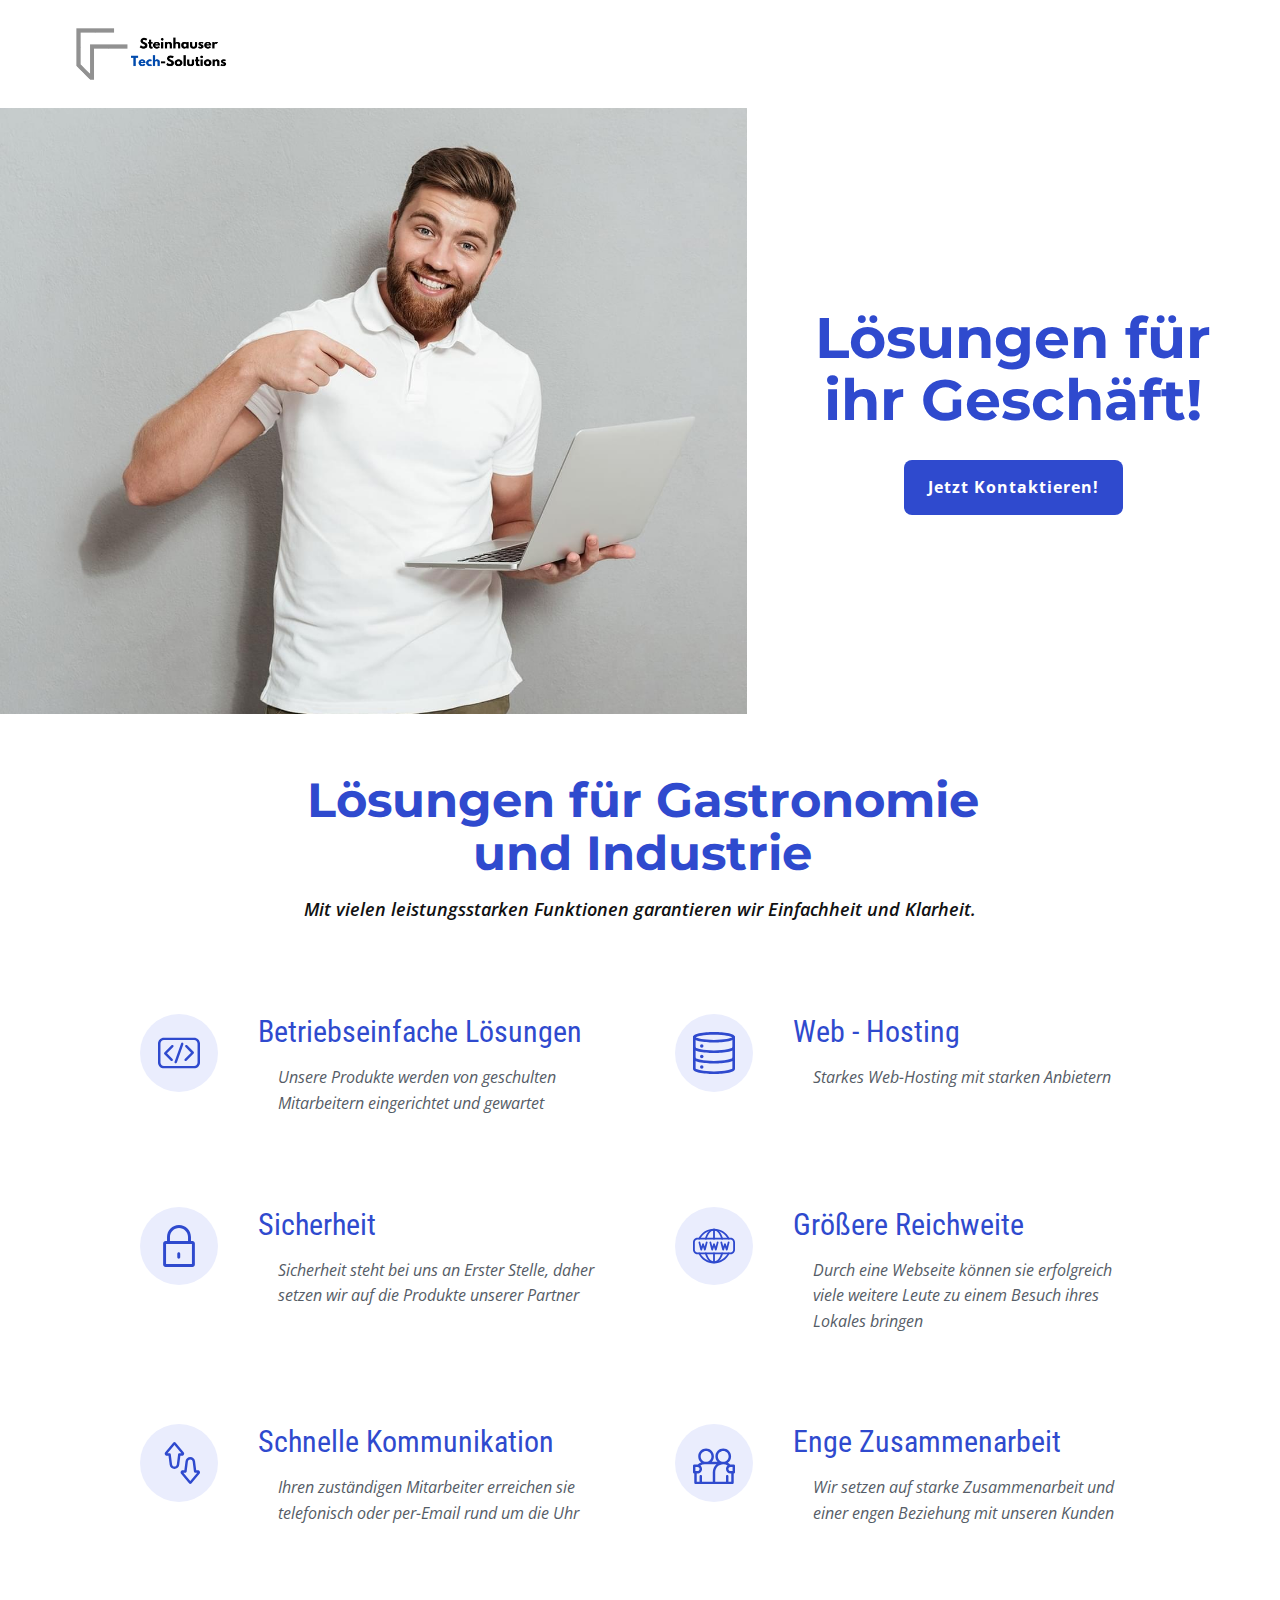
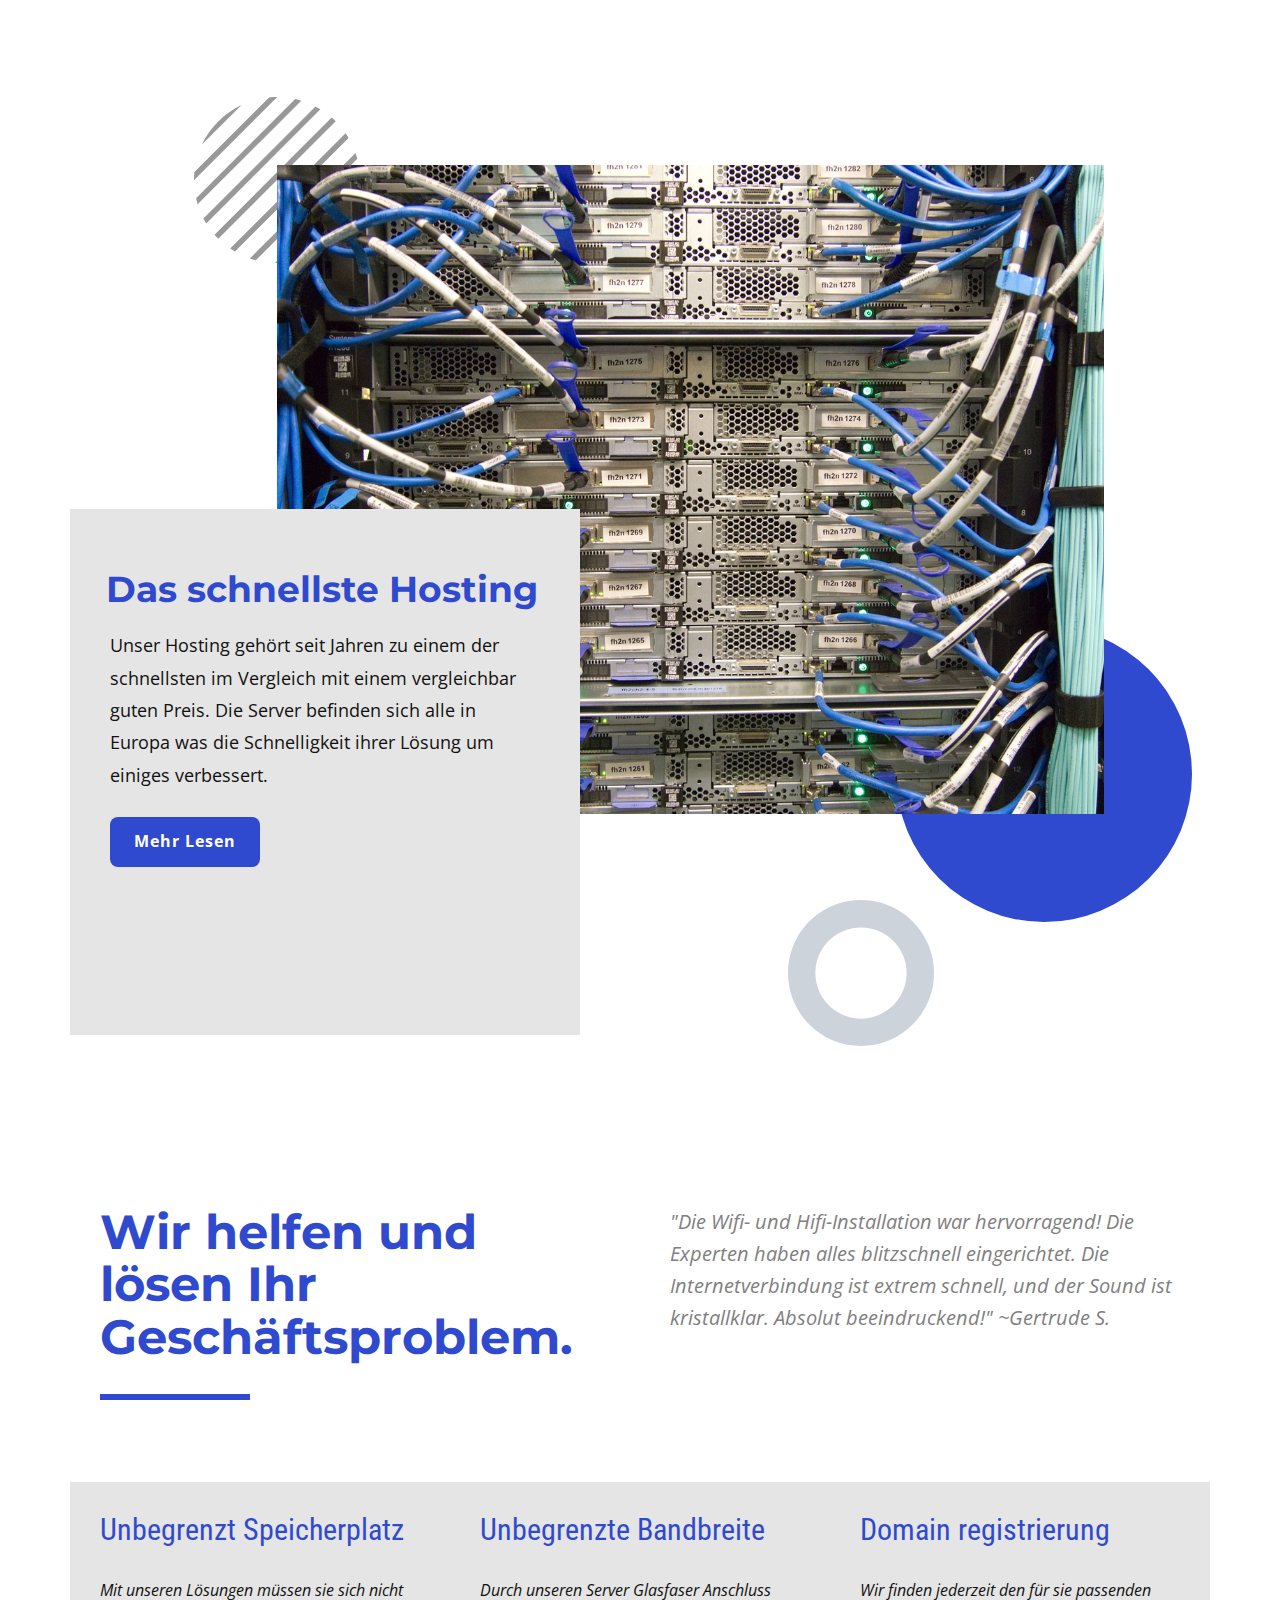
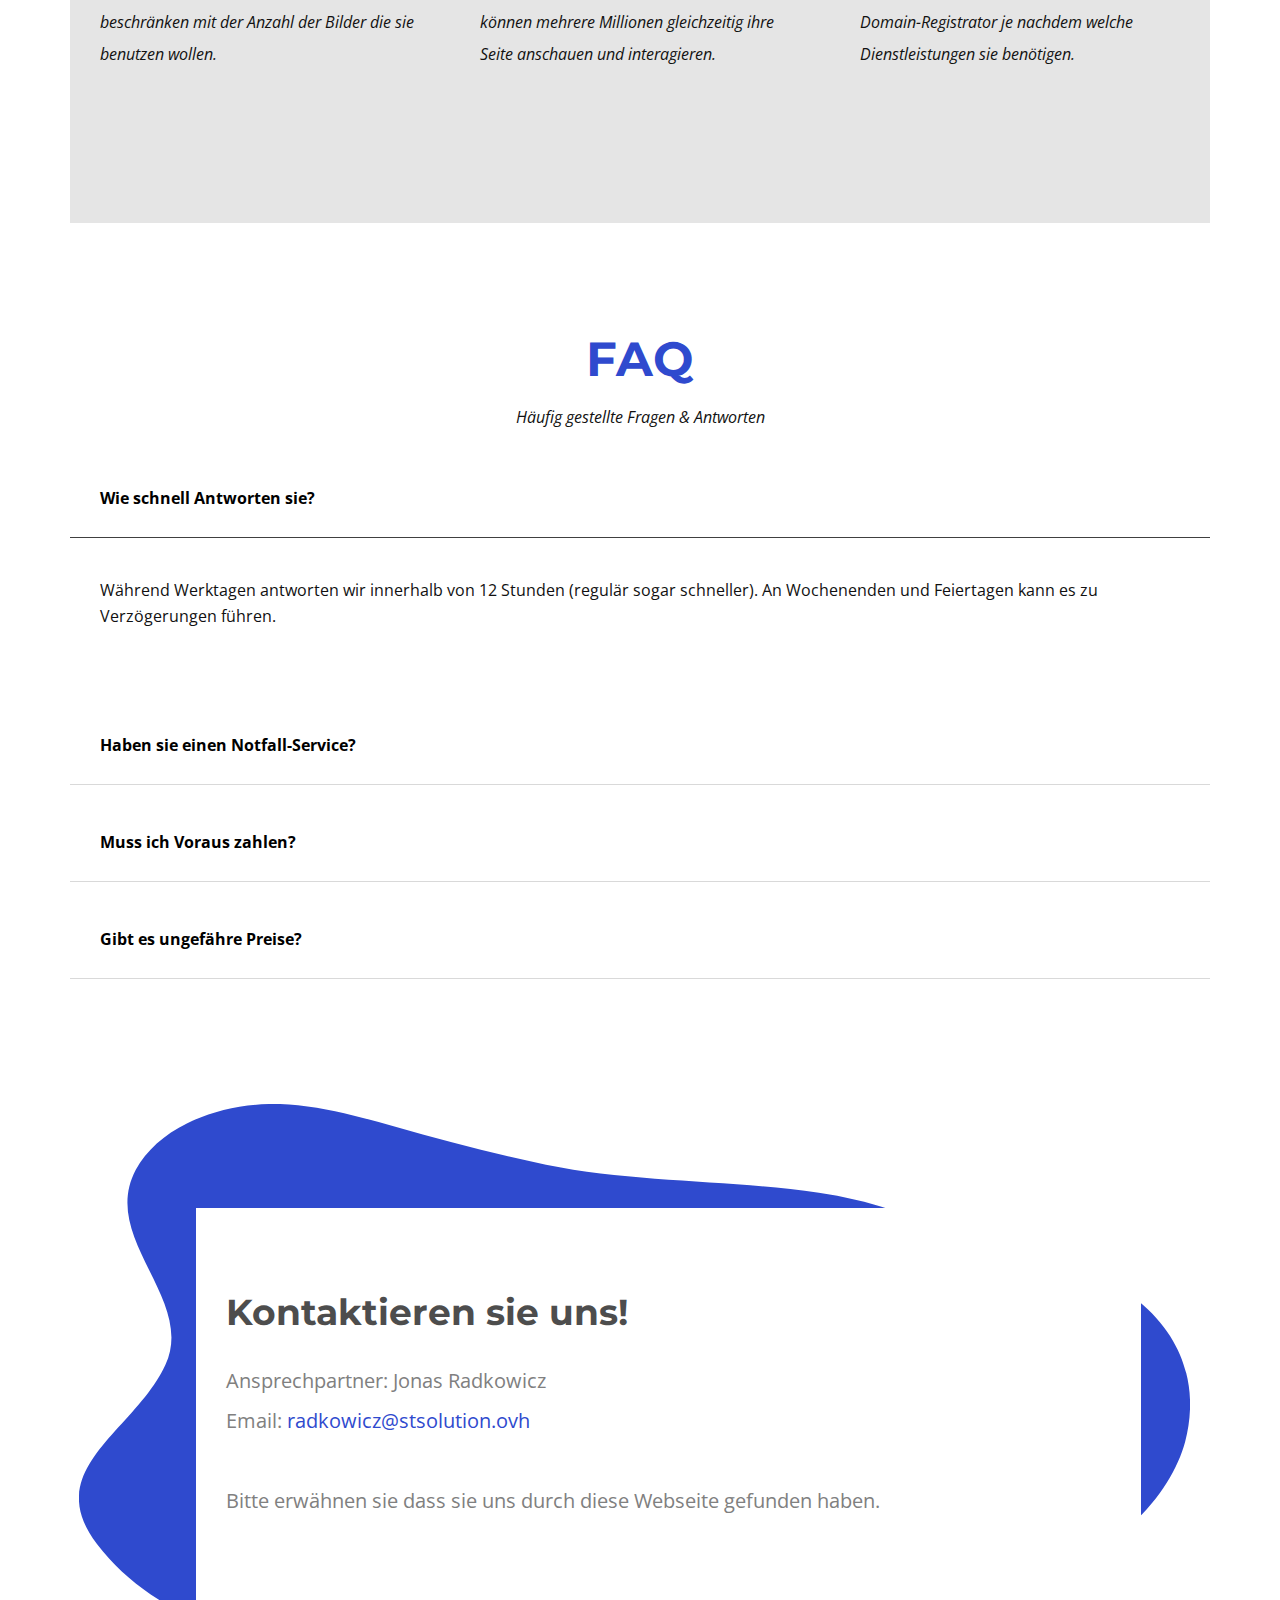
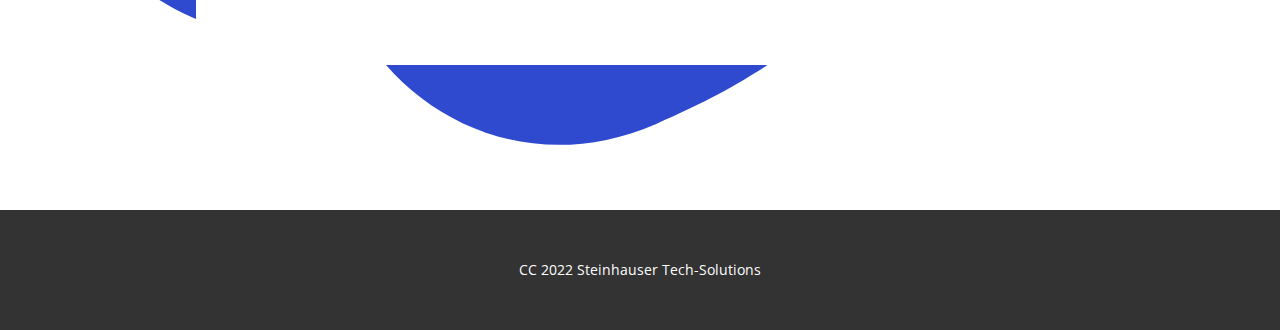
<file: index.html>
<!DOCTYPE html>
<html style="font-size: 16px;" lang="de"><head>
    <meta name="viewport" content="width=device-width, initial-scale=1.0">
    <meta charset="utf-8">
    <meta name="keywords" content="Hosting for your business, ​Hosting solution with benefits, ​Fastest Hosting, We help and solve your business problem., 01, 02, 03, 04, faq, Start now &amp;amp;
don&amp;apos;t look back., Stop pushing your clients into a corner., $ 29, $ 59, $ 139, Contact us">
    <meta name="description" content="">
    <title>Startseite</title>
    <link rel="stylesheet" href="nicepage.css" media="screen">
<link rel="stylesheet" href="Startseite.css" media="screen">
    <script class="u-script" type="text/javascript" src="jquery-1.9.1.min.js" defer=""></script>
    <script class="u-script" type="text/javascript" src="nicepage.js" defer=""></script>
    <meta name="generator" content="Nicepage 6.1.0, nicepage.com">
    <link id="u-theme-google-font" rel="stylesheet" href="https://fonts.googleapis.com/css?family=Montserrat:100,100i,200,200i,300,300i,400,400i,500,500i,600,600i,700,700i,800,800i,900,900i|Open+Sans:300,300i,400,400i,500,500i,600,600i,700,700i,800,800i">
    <link id="u-page-google-font" rel="stylesheet" href="https://fonts.googleapis.com/css?family=Montserrat:100,100i,200,200i,300,300i,400,400i,500,500i,600,600i,700,700i,800,800i,900,900i|Roboto+Condensed:300,300i,400,400i,700,700i">
    
    
    
    
    
    
    
    
    <script type="application/ld+json">{
		"@context": "http://schema.org",
		"@type": "Organization",
		"name": "",
		"url": "/",
		"logo": "images/SteinhauserTech-Solutions.png"
}</script>
    <meta name="theme-color" content="#2f4ace">
    <meta property="og:title" content="Startseite">
    <meta property="og:type" content="website">
    <link rel="canonical" href="/">
  <meta data-intl-tel-input-cdn-path="intlTelInput/"></head>
  <body data-home-page="https://website6084597.nicepage.io/Startseite.html?version=7ff9cabb-076b-bb79-53fc-c2af438a75b4" data-home-page-title="Startseite" data-path-to-root="./" data-include-products="false" class="u-body u-xl-mode" data-lang="de"><header class="u-clearfix u-header u-header" id="sec-91cc"><div class="u-clearfix u-sheet u-sheet-1">
        <a href="https://tech.stsolution.ovh" class="u-image u-logo u-image-1" data-image-width="300" data-image-height="120">
          <img src="images/SteinhauserTech-Solutions.png" class="u-logo-image u-logo-image-1">
        </a>
      </div></header> 
    <section class="u-clearfix u-grey-10 u-section-1" id="sec-dedf">
      <div class="data-layout-selected u-clearfix u-expanded-width u-gutter-0 u-layout-wrap u-layout-wrap-1">
        <div class="u-layout" style="">
          <div class="u-layout-row" style="">
            <div class="u-align-center u-container-style u-image u-layout-cell u-right-cell u-size-35 u-size-xs-60 u-image-1" src="" data-image-width="1298" data-image-height="1080">
              <div class="u-container-layout u-valign-bottom u-container-layout-1" src=""></div>
            </div>
            <div class="u-align-center u-container-style u-layout-cell u-left-cell u-shape-rectangle u-size-25 u-size-xs-60 u-white u-layout-cell-2" src="">
              <div class="u-container-layout u-valign-middle u-container-layout-2">
                <h1 class="u-custom-font u-font-montserrat u-text u-text-palette-1-base u-text-1">Lösungen für ihr Geschäft!<br>
                </h1>
                <a href="Startseite.html#carousel_463f" class="u-active-grey-90 u-border-none u-btn u-btn-round u-button-style u-hover-grey-90 u-palette-1-base u-radius-8 u-text-active-white u-text-body-alt-color u-text-hover-white u-btn-1">Jetzt Kontaktieren!</a>
              </div>
            </div>
          </div>
        </div>
      </div>
    </section>
    <section class="u-align-center-lg u-align-center-md u-align-center-sm u-align-center-xl u-align-left-xs u-clearfix u-section-2" id="sec-1960">
      <div class="u-clearfix u-sheet u-sheet-1">
        <h2 class="u-align-center-lg u-align-center-md u-align-center-sm u-align-center-xl u-text u-text-palette-1-base u-text-1"> Lösungen für Gastronomie und Industrie</h2>
        <p class="u-align-center-lg u-align-center-md u-align-center-sm u-align-center-xl u-text u-text-2"> Mit vielen leistungsstarken Funktionen garantieren wir Einfachheit und Klarheit.</p>
        <div class="u-list u-list-1">
          <div class="u-repeater u-repeater-1">
            <div class="u-container-style u-list-item u-repeater-item">
              <div class="u-container-layout u-similar-container u-container-layout-1"><span class="u-icon u-icon-circle u-palette-1-light-3 u-text-palette-1-base u-icon-1"><svg class="u-svg-link" preserveAspectRatio="xMidYMin slice" viewBox="0 0 512 512" style=""><use xlink:href="#svg-fbc4"></use></svg><svg class="u-svg-content" viewBox="0 0 512 512" id="svg-fbc4"><g><path d="m164.593 162.777-86.833 86.833c-5.858 5.858-5.858 15.355 0 21.213l78.4 78.4c5.857 5.858 15.355 5.859 21.213 0 5.858-5.858 5.858-15.355 0-21.213l-67.793-67.794 76.226-76.227c5.858-5.858 5.858-15.355 0-21.213s-15.356-5.858-21.213.001z"></path><path d="m355.84 162.777c-5.857-5.858-15.355-5.858-21.213 0s-5.858 15.355 0 21.213l67.793 67.794-76.226 76.227c-5.858 5.858-5.858 15.355 0 21.213 5.857 5.858 15.355 5.859 21.213 0l86.833-86.833c5.858-5.858 5.858-15.355 0-21.213z"></path><path d="m300.389 129.558c-7.814-2.76-16.38 1.338-19.139 9.149l-79.318 224.597c-2.758 7.812 1.337 16.38 9.149 19.139 7.809 2.758 16.38-1.336 19.139-9.149l79.318-224.597c2.758-7.812-1.338-16.381-9.149-19.139z"></path><path d="m439.536 68.701h-367.072c-39.957 0-72.464 32.507-72.464 72.464v229.67c0 39.957 32.507 72.464 72.464 72.464h367.072c39.957 0 72.464-32.507 72.464-72.464v-229.67c0-39.957-32.507-72.464-72.464-72.464zm42.464 302.134c0 23.415-19.049 42.464-42.464 42.464h-367.072c-23.415 0-42.464-19.049-42.464-42.464v-229.67c0-23.415 19.049-42.464 42.464-42.464h367.072c23.415 0 42.464 19.049 42.464 42.464z"></path>
</g></svg>
            
            
          </span>
                <h5 class="u-custom-font u-font-roboto-condensed u-text u-text-palette-1-base u-text-3"> Betriebseinfache Lösungen</h5>
                <p class="u-text u-text-palette-5-dark-2 u-text-4">Unsere Produkte werden von geschulten Mitarbeitern eingerichtet und gewartet</p>
              </div>
            </div>
            <div class="u-container-style u-list-item u-repeater-item">
              <div class="u-container-layout u-similar-container u-container-layout-2"><span class="u-icon u-icon-circle u-palette-1-light-3 u-text-palette-1-base u-icon-2"><svg class="u-svg-link" preserveAspectRatio="xMidYMin slice" viewBox="0 0 24 24" style=""><use xlink:href="#svg-6749"></use></svg><svg class="u-svg-content" viewBox="0 0 24 24" id="svg-6749"><path d="m12 6c-1.228 0-12-.084-12-3s10.772-3 12-3 12 .084 12 3-10.772 3-12 3zm-10.412-3c.732.568 4.245 1.5 10.412 1.5s9.68-.932 10.412-1.5c-.732-.568-4.245-1.5-10.412-1.5s-9.68.932-10.412 1.5zm20.939.116h.01z"></path><path d="m12 12c-1.228 0-12-.084-12-3 0-.414.336-.75.75-.75.385 0 .702.29.745.664.462.553 4.012 1.586 10.505 1.586s10.043-1.033 10.505-1.586c.043-.374.36-.664.745-.664.414 0 .75.336.75.75 0 2.916-10.772 3-12 3zm10.5-3.001c0 .001 0 .001 0 0zm-21 0c0 .001 0 .001 0 0z"></path><path d="m12 18c-1.228 0-12-.084-12-3 0-.414.336-.75.75-.75.385 0 .702.29.745.664.462.553 4.012 1.586 10.505 1.586s10.043-1.033 10.505-1.586c.043-.374.36-.664.745-.664.414 0 .75.336.75.75 0 2.916-10.772 3-12 3zm10.5-3.001c0 .001 0 .001 0 0zm-21 0c0 .001 0 .001 0 0z"></path><path d="m12 24c-1.228 0-12-.084-12-3v-18c0-.414.336-.75.75-.75s.75.336.75.75v17.919c.481.556 4.03 1.581 10.5 1.581s10.019-1.025 10.5-1.581v-17.919c0-.414.336-.75.75-.75s.75.336.75.75v18c0 2.916-10.772 3-12 3z"></path><circle cx="5" cy="14" r="1"></circle><circle cx="5" cy="8" r="1"></circle><circle cx="5" cy="20" r="1"></circle></svg>
            
            
          </span>
                <h5 class="u-custom-font u-font-roboto-condensed u-text u-text-palette-1-base u-text-5">Web - Hosting&nbsp;</h5>
                <p class="u-text u-text-palette-5-dark-2 u-text-6">Starkes Web-Hosting mit starken Anbietern</p>
              </div>
            </div>
            <div class="u-container-style u-list-item u-repeater-item">
              <div class="u-container-layout u-similar-container u-container-layout-3"><span class="u-icon u-icon-circle u-palette-1-light-3 u-text-palette-1-base u-icon-3"><svg class="u-svg-link" preserveAspectRatio="xMidYMin slice" viewBox="0 0 512 512" style=""><use xlink:href="#svg-6777"></use></svg><svg class="u-svg-content" viewBox="0 0 512 512" x="0px" y="0px" id="svg-6777" style="enable-background:new 0 0 512 512;"><g><g><path d="M419.721,196.465H92.279c-16.414,0-29.767,13.354-29.767,29.767v256c0,16.414,13.354,29.767,29.767,29.767h327.442    c16.414,0,29.767-13.354,29.767-29.767v-256C449.488,209.819,436.135,196.465,419.721,196.465z M413.767,476.279H98.233V232.186    h315.535V476.279z"></path>
</g>
</g><g><g><path d="M256,0c-80.426,0-145.86,65.971-145.86,147.051v61.321h35.721v-61.321c0-61.386,49.408-111.33,110.14-111.33    c60.732,0,110.14,49.944,110.14,111.33v61.321h35.721v-61.321C401.861,65.971,336.432,0,256,0z"></path>
</g>
</g><g><g><path d="M253.023,333.395c-9.865,0-17.86,7.996-17.86,17.86v41.674c0,9.865,7.996,17.86,17.86,17.86s17.86-7.996,17.86-17.86    v-41.674C270.884,341.391,262.888,333.395,253.023,333.395z"></path>
</g>
</g></svg>
            
            
          </span>
                <h5 class="u-custom-font u-font-roboto-condensed u-text u-text-palette-1-base u-text-7"> Sicherheit</h5>
                <p class="u-text u-text-palette-5-dark-2 u-text-8">Sicherheit steht bei uns an Erster Stelle, daher setzen wir auf die Produkte unserer Partner</p>
              </div>
            </div>
            <div class="u-container-style u-list-item u-repeater-item">
              <div class="u-container-layout u-similar-container u-container-layout-4"><span class="u-icon u-icon-circle u-palette-1-light-3 u-text-palette-1-base u-icon-4"><svg class="u-svg-link" preserveAspectRatio="xMidYMin slice" viewBox="0 0 490.667 490.667" style=""><use xlink:href="#svg-863d"></use></svg><svg class="u-svg-content" viewBox="0 0 490.667 490.667" x="0px" y="0px" id="svg-863d" style="enable-background:new 0 0 490.667 490.667;"><g><g><path d="M437.333,149.333h-384C23.915,149.333,0,173.269,0,202.667V288c0,29.397,23.915,53.333,53.333,53.333h384    c29.419,0,53.333-23.936,53.333-53.333v-85.333C490.667,173.269,466.752,149.333,437.333,149.333z M469.333,288    c0,17.643-14.357,32-32,32h-384c-17.643,0-32-14.357-32-32v-85.333c0-17.643,14.357-32,32-32h384c17.643,0,32,14.357,32,32V288z"></path>
</g>
</g><g><g><path d="M245.333,42.667c-5.888,0-10.667,4.779-10.667,10.667V160c0,5.888,4.779,10.667,10.667,10.667S256,165.888,256,160V53.333    C256,47.445,251.221,42.667,245.333,42.667z"></path>
</g>
</g><g><g><path d="M245.333,320c-5.888,0-10.667,4.779-10.667,10.667v106.667c0,5.888,4.779,10.667,10.667,10.667S256,443.221,256,437.333    V330.667C256,324.779,251.221,320,245.333,320z"></path>
</g>
</g><g><g><path d="M351.061,157.163C331.52,86.528,291.029,42.667,245.333,42.667s-86.187,43.861-105.728,114.496    c-1.579,5.675,1.749,11.541,7.424,13.12c5.739,1.557,11.584-1.771,13.12-7.445C176.768,102.805,210.219,64,245.333,64    s68.565,38.805,85.205,98.837c1.28,4.736,5.568,7.829,10.261,7.829c0.939,0,1.877-0.128,2.837-0.384    C349.312,168.725,352.64,162.837,351.061,157.163z"></path>
</g>
</g><g><g><path d="M343.637,320.384c-5.739-1.536-11.584,1.771-13.12,7.445c-16.619,60.032-50.069,98.837-85.184,98.837    s-68.565-38.805-85.184-98.837c-1.536-5.675-7.339-8.981-13.12-7.445c-5.675,1.557-9.003,7.445-7.424,13.12    C159.147,404.139,199.637,448,245.333,448s86.187-43.861,105.728-114.496C352.64,327.829,349.312,321.963,343.637,320.384z"></path>
</g>
</g><g><g><path d="M426.688,155.243c-34.56-69.44-104.043-112.576-181.355-112.576S98.539,85.803,63.979,155.264    c-2.624,5.269-0.469,11.669,4.8,14.293c5.227,2.624,11.669,0.469,14.293-4.8C114.005,102.613,176.171,64,245.333,64    s131.328,38.613,162.283,100.757c1.856,3.733,5.611,5.909,9.536,5.909c1.6,0,3.221-0.363,4.736-1.131    C427.157,166.912,429.312,160.512,426.688,155.243z"></path>
</g>
</g><g><g><path d="M421.888,321.109c-5.248-2.603-11.669-0.491-14.293,4.8c-30.933,62.144-93.099,100.757-162.261,100.757    S114.005,388.053,83.072,325.931c-2.624-5.291-9.067-7.403-14.293-4.8c-5.269,2.624-7.424,9.024-4.8,14.293    C98.539,404.864,168.021,448,245.333,448s146.795-43.136,181.355-112.597C429.312,330.133,427.157,323.733,421.888,321.109z"></path>
</g>
</g><g><g><path d="M290.56,192.32c-5.803-1.429-11.52,2.027-12.928,7.765l-12.437,49.792l-9.749-29.248c-2.901-8.704-17.323-8.704-20.245,0    l-9.749,29.248l-12.437-49.792c-1.408-5.739-7.296-9.216-12.928-7.765c-5.739,1.429-9.195,7.232-7.765,12.928l21.333,85.333    c1.152,4.587,5.205,7.893,9.941,8.064c5.568,0.235,9.045-2.795,10.539-7.275l11.2-33.643l11.2,33.643    c1.472,4.373,5.547,7.296,10.133,7.296c0.128,0,0.277,0,0.384-0.021c4.736-0.171,8.789-3.456,9.941-8.064l21.333-85.333    C299.755,199.531,296.299,193.749,290.56,192.32z"></path>
</g>
</g><g><g><path d="M162.581,192.32c-5.803-1.429-11.499,2.027-12.949,7.765l-12.437,49.792l-9.749-29.248    c-2.901-8.704-17.323-8.704-20.245,0l-9.749,29.248l-12.437-49.792c-1.429-5.739-7.296-9.216-12.928-7.765    c-5.739,1.429-9.195,7.232-7.765,12.928l21.333,85.333c1.152,4.587,5.205,7.893,9.941,8.064c5.653,0.235,9.045-2.795,10.539-7.275    l11.2-33.643l11.2,33.643c1.472,4.373,5.547,7.296,10.133,7.296c0.128,0,0.277,0,0.405-0.021c4.736-0.171,8.789-3.456,9.941-8.064    l21.333-85.333C171.776,199.531,168.32,193.749,162.581,192.32z"></path>
</g>
</g><g><g><path d="M418.56,192.32c-5.824-1.429-11.52,2.027-12.928,7.765l-12.437,49.792l-9.749-29.248c-2.901-8.704-17.323-8.704-20.245,0    l-9.749,29.248l-12.437-49.792c-1.408-5.739-7.296-9.216-12.928-7.765c-5.717,1.429-9.173,7.211-7.765,12.928l21.333,85.333    c1.152,4.587,5.205,7.893,9.941,8.064c5.461,0.235,9.045-2.795,10.539-7.275l11.2-33.643l11.2,33.643    c1.472,4.373,5.547,7.296,10.133,7.296c0.128,0,0.277,0,0.384-0.021c4.736-0.171,8.789-3.456,9.941-8.064l21.333-85.333    C427.755,199.531,424.299,193.749,418.56,192.32z"></path>
</g>
</g></svg>
            
            
          </span>
                <h5 class="u-custom-font u-font-roboto-condensed u-text u-text-palette-1-base u-text-9"> Größere Reichweite</h5>
                <p class="u-text u-text-palette-5-dark-2 u-text-10">Durch eine Webseite können sie erfolgreich viele weitere Leute zu einem Besuch ihres Lokales bringen</p>
              </div>
            </div>
            <div class="u-container-style u-list-item u-repeater-item">
              <div class="u-container-layout u-similar-container u-container-layout-5"><span class="u-icon u-icon-circle u-palette-1-light-3 u-icon-5"><svg class="u-svg-link" preserveAspectRatio="xMidYMin slice" viewBox="-41 0 512 512" style=""><use xlink:href="#svg-778c"></use></svg><svg class="u-svg-content" viewBox="-41 0 512 512" id="svg-778c"><path d="m234.453125 151.4375c4.335937-9.339844 2.894531-20.039062-3.761719-27.917969l-99.21875-117.480469c-3.242187-3.839843-7.980468-6.039062-13.011718-6.039062-5.027344 0-9.769532 2.199219-13.007813 6.039062l-99.21875 117.480469c-6.65625 7.882813-8.101563 18.582031-3.761719 27.921875 4.382813 9.4375 13.609375 15.304688 24.082032 15.304688h19.503906l13.941406 111.429687c3.640625 29.085938 28.773438 51.019531 58.460938 51.019531s54.820312-21.933593 58.457031-51.019531l13.945312-111.429687h19.503907c10.472656 0 19.703124-5.867188 24.085937-15.308594zm-55.054687-14.691406c-8.558594 0-15.8125 6.390625-16.875 14.871094l-15.371094 122.832031c-1.765625 14.109375-14.101563 24.746093-28.691406 24.746093-14.589844 0-26.925782-10.636718-28.691407-24.746093l-15.367187-122.820313c-1.054688-8.484375-8.3125-14.882812-16.878906-14.882812h-23.191407l84.132813-99.613282 84.128906 99.613282zm0 0"></path><path d="m427.5625 360.558594c-4.386719-9.4375-13.613281-15.304688-24.085938-15.304688h-19.5l-13.945312-111.429687c-3.640625-29.085938-28.773438-51.019531-58.460938-51.019531s-54.816406 21.933593-58.457031 51.019531l-13.945312 111.429687h-19.503907c-10.472656 0-19.699218 5.867188-24.085937 15.308594-4.335937 9.339844-2.894531 20.039062 3.765625 27.917969l99.226562 117.488281c3.238282 3.832031 7.976563 6.03125 13 6.03125 5.027344 0 9.765626-2.199219 13.003907-6.03125l99.226562-117.488281c6.65625-7.882813 8.097657-18.582031 3.761719-27.921875zm-115.992188 114.308594-84.128906-99.613282h23.191406c8.558594 0 15.8125-6.390625 16.875-14.871094l15.371094-122.832031c1.765625-14.109375 14.101563-24.746093 28.691406-24.746093 14.59375 0 26.925782 10.636718 28.691407 24.746093l15.367187 122.820313c1.058594 8.484375 8.3125 14.882812 16.878906 14.882812h23.191407zm0 0"></path></svg>
            
            
          </span>
                <h5 class="u-custom-font u-font-roboto-condensed u-text u-text-palette-1-base u-text-11"> Schnelle Kommunikation</h5>
                <p class="u-text u-text-palette-5-dark-2 u-text-12">Ihren zuständigen Mitarbeiter erreichen sie telefonisch oder per-Email rund um die Uhr</p>
              </div>
            </div>
            <div class="u-container-style u-list-item u-repeater-item">
              <div class="u-container-layout u-similar-container u-container-layout-6"><span class="u-icon u-icon-circle u-palette-1-light-3 u-text-palette-1-base u-icon-6"><svg class="u-svg-link" preserveAspectRatio="xMidYMin slice" viewBox="0 -40 512 511" style=""><use xlink:href="#svg-8c6c"></use></svg><svg class="u-svg-content" viewBox="0 -40 512 511" id="svg-8c6c"><path d="m497 193.300781h-40.167969c-1.214843 0-2.417969.050781-3.613281.128907-9.023438-8.050782-19.003906-14.699219-29.679688-19.820313 24.347657-17.292969 40.261719-45.710937 40.261719-77.777344 0-52.566406-42.765625-95.332031-95.332031-95.332031-52.570312 0-95.335938 42.765625-95.335938 95.332031 0 25.261719 9.882813 48.257813 25.976563 65.332031h-70.148437c16.09375-17.074218 25.972656-40.070312 25.972656-65.332031 0-52.566406-42.765625-95.332031-95.332032-95.332031-52.566406 0-95.335937 42.765625-95.335937 95.332031 0 29.480469 13.453125 55.875 34.539063 73.378907-14.601563 5.457031-28.148438 13.617187-40.027344 24.21875-1.195313-.078126-2.394532-.128907-3.609375-.128907h-40.167969c-8.285156 0-15 6.714844-15 15v80.332031c0 8.285157 6.714844 15 15 15h1.066406v113.535157c0 8.28125 6.714844 15 15 15h449.867188c8.285156 0 15-6.71875 15-15v-113.535157h1.066406c8.285156 0 15-6.714843 15-15v-80.332031c0-8.285156-6.714844-15-15-15zm-15 80.332031h-25.167969c-13.875 0-25.167969-11.289062-25.167969-25.167968 0-13.875 11.292969-25.164063 25.167969-25.164063h25.167969zm-178.867188-177.800781c0-36.023437 29.308594-65.332031 65.332032-65.332031 36.023437 0 65.335937 29.308594 65.335937 65.332031 0 36.027344-29.308593 65.332031-65.332031 65.332031-36.027344 0-65.335938-29.304687-65.335938-65.332031zm-143.53125-65.332031c36.023438 0 65.332032 29.308594 65.332032 65.332031 0 36.023438-29.308594 65.332031-65.332032 65.332031-36.027343 0-65.335937-29.304687-65.335937-65.332031 0-36.023437 29.308594-65.332031 65.335937-65.332031zm-129.601562 192.800781h25.167969c13.875 0 25.167969 11.289063 25.167969 25.167969 0 13.875-11.292969 25.164062-25.167969 25.164062h-25.167969zm16.066406 80.332031h9.101563c30.417969 0 55.167969-24.746093 55.167969-55.167968 0-16.84375-7.601563-31.941406-19.539063-42.066406h.355469c15.503906-9.917969 33.535156-15.230469 52.382812-15.230469h142.886719c-27.757813 23.398437-45.421875 58.40625-45.421875 97.464843v113.535157h-130.667969v-65.335938c0-8.28125-6.714843-15-15-15-8.28125 0-15 6.71875-15 15v65.332031h-34.265625zm419.867188 98.53125h-34.269532v-65.332031c0-8.28125-6.714843-15-15-15-8.28125 0-15 6.71875-15 15v65.332031h-130.664062v-113.53125c0-53.742187 43.722656-97.464843 97.46875-97.464843 18.933594 0 37.039062 5.359375 52.582031 15.359375-11.851562 10.128906-19.382812 25.164062-19.382812 41.941406 0 30.417969 24.746093 55.164062 55.167969 55.164062h9.097656zm0 0"></path></svg>
            
            
          </span>
                <h5 class="u-custom-font u-font-roboto-condensed u-text u-text-palette-1-base u-text-13"> Enge Zusammenarbeit</h5>
                <p class="u-text u-text-palette-5-dark-2 u-text-14">Wir setzen auf starke Zusammenarbeit und einer engen Beziehung mit unseren Kunden</p>
              </div>
            </div>
          </div>
        </div>
      </div>
    </section>
    <section class="u-align-center u-clearfix u-section-3" id="carousel_4504">
      <div class="u-clearfix u-sheet u-sheet-1">
        <div class="u-shape u-shape-svg u-text-grey-40 u-shape-1">
          <svg class="u-svg-link" preserveAspectRatio="none" viewBox="0 0 160 160" style=""><use xlink:href="#svg-2d5e"></use></svg>
          <svg class="u-svg-content" viewBox="0 0 160 160" x="0px" y="0px" id="svg-2d5e"><path d="M114.3,152.3l38-38C144.4,130.9,130.9,144.4,114.3,152.3z M117.1,9.1l-108,108c0.8,1.6,1.7,3.2,2.7,4.8l110-110
	C120.3,10.9,118.7,10,117.1,9.1z M97.5,2L2,97.5c0.4,2,1,4,1.5,5.9l99.9-99.9C101.5,2.9,99.5,2.4,97.5,2z M80,160c2,0,4-0.1,5.9-0.2
	l73.9-73.9c0.1-2,0.2-3.9,0.2-5.9c0-0.6,0-1.2,0-1.9L78.1,160C78.8,160,79.4,160,80,160z M34.9,146.1c1.5,1,3,2,4.6,2.9L149,39.5
	c-0.9-1.6-1.9-3.1-2.9-4.6L34.9,146.1z M132.7,19.8L19.8,132.7c1.2,1.3,2.3,2.6,3.6,3.9L136.6,23.4C135.3,22.2,134,21,132.7,19.8z
	 M59.6,157.4l97.8-97.8c-0.5-1.9-1.1-3.8-1.7-5.7L53.9,155.6C55.8,156.3,57.7,156.9,59.6,157.4z M7.6,45.9L45.9,7.6
	C29.1,15.5,15.5,29.1,7.6,45.9z M80,0c-2.6,0-5.1,0.1-7.6,0.4l-72,72C0.1,74.9,0,77.4,0,80c0,0.1,0,0.2,0,0.2L80.2,0
	C80.2,0,80.1,0,80,0z"></path></svg>
        </div>
        <div class="u-palette-1-base u-preserve-proportions u-shape u-shape-circle u-shape-2"></div>
        <img class="u-image u-image-default u-image-1" data-image-width="1280" data-image-height="931" src="images/c2738680b433546217f05aef88a1f0483e2375e54a10cb99d3ee2f4798476849278ddc98543b6b6210e0e38c4c341abf3ac6949ab4a00a9c1e958a_1280.jpg">
        <div class="u-align-left u-container-style u-grey-10 u-group u-group-1">
          <div class="u-container-layout u-container-layout-1">
            <h2 class="u-text u-text-1"> Das schnellste Hosting</h2>
            <p class="u-text u-text-2">Unser Hosting gehört seit Jahren zu einem der schnellsten im Vergleich mit einem vergleichbar guten Preis. Die Server befinden sich alle in Europa was die Schnelligkeit ihrer Lösung um einiges verbessert.</p>
            <a href="Startseite.html#carousel_1a76" class="u-active-grey-90 u-border-none u-btn u-btn-round u-button-style u-hover-grey-90 u-palette-1-base u-radius-8 u-text-active-white u-text-body-alt-color u-text-hover-white u-btn-1">Mehr Lesen</a>
          </div>
        </div>
        <div class="u-shape u-shape-svg u-text-palette-5-light-1 u-shape-3">
          <svg class="u-svg-link" preserveAspectRatio="none" viewBox="0 0 160 160" style=""><use xlink:href="#svg-a0bf"></use></svg>
          <svg class="u-svg-content" viewBox="0 0 160 160" x="0px" y="0px" id="svg-a0bf" style="enable-background:new 0 0 160 160;"><path d="M80,30c27.6,0,50,22.4,50,50s-22.4,50-50,50s-50-22.4-50-50S52.4,30,80,30 M80,0C35.8,0,0,35.8,0,80s35.8,80,80,80
	s80-35.8,80-80S124.2,0,80,0L80,0z"></path></svg>
        </div>
      </div>
    </section>
    <section class="u-clearfix u-white u-section-4" id="carousel_1a76">
      <div class="u-clearfix u-sheet u-sheet-1">
        <div class="data-layout-selected u-clearfix u-expanded-width u-layout-wrap u-layout-wrap-1">
          <div class="u-layout">
            <div class="u-layout-row">
              <div class="u-container-style u-layout-cell u-left-cell u-similar-fill u-size-30 u-layout-cell-1">
                <div class="u-container-layout u-valign-top u-container-layout-1">
                  <h2 class="u-text u-text-palette-1-base u-text-1"> Wir helfen und lösen Ihr Geschäftsproblem.</h2>
                  <div class="u-border-6 u-border-palette-1-base u-line u-line-horizontal u-line-1"></div>
                </div>
              </div>
              <div class="u-align-left u-container-style u-layout-cell u-right-cell u-similar-fill u-size-30 u-layout-cell-2">
                <div class="u-container-layout u-container-layout-2">
                  <p class="u-text u-text-font u-text-grey-50 u-text-2"> "Die Wifi- und Hifi-Installation war hervorragend! Die Experten haben alles blitzschnell eingerichtet. Die Internetverbindung ist extrem schnell, und der Sound ist kristallklar. Absolut beeindruckend!" ~Gertrude S.</p>
                </div>
              </div>
            </div>
          </div>
        </div>
        <div class="u-expanded-width u-list u-list-1">
          <div class="u-repeater u-repeater-1">
            <div class="u-align-left u-container-style u-grey-10 u-list-item u-repeater-item u-list-item-1">
              <div class="u-container-layout u-similar-container u-container-layout-3">
                <h5 class="u-custom-font u-font-roboto-condensed u-text u-text-default u-text-palette-1-base u-text-3">Unbegrenzt Speicherplatz</h5>
                <p class="u-text u-text-4">Mit unseren Lösungen müssen sie sich nicht beschränken mit der Anzahl der Bilder die sie benutzen wollen.</p>
              </div>
            </div>
            <div class="u-align-left u-container-style u-grey-10 u-list-item u-repeater-item u-list-item-2">
              <div class="u-container-layout u-similar-container u-container-layout-4">
                <h5 class="u-custom-font u-font-roboto-condensed u-text u-text-default u-text-palette-1-base u-text-5">Unbegrenzte Bandbreite</h5>
                <p class="u-text u-text-6">Durch unseren Server Glasfaser Anschluss können mehrere Millionen gleichzeitig ihre Seite anschauen und interagieren.</p>
              </div>
            </div>
            <div class="u-align-left u-container-style u-grey-10 u-list-item u-repeater-item u-list-item-3">
              <div class="u-container-layout u-similar-container u-container-layout-5">
                <h5 class="u-custom-font u-font-roboto-condensed u-text u-text-default u-text-palette-1-base u-text-7">Domain registrierung</h5>
                <p class="u-text u-text-8">Wir finden jederzeit den für sie passenden Domain-Registrator je nachdem welche Dienstleistungen sie benötigen.</p>
              </div>
            </div>
          </div>
        </div>
      </div>
    </section>
    <section class="u-align-center u-clearfix u-section-5" id="sec-bc23">
      <div class="u-clearfix u-sheet u-valign-middle-lg u-valign-middle-md u-valign-middle-sm u-valign-middle-xl u-sheet-1">
        <h2 class="u-text u-text-default u-text-1">faq</h2>
        <p class="u-text u-text-2">Häufig gestellte Fragen &amp; Antworten</p>
        <div class="u-accordion u-expanded-width-xs u-faq u-spacing-20 u-accordion-1">
          <div class="u-accordion-item">
            <a class="active u-accordion-link u-border-1 u-border-active-grey-75 u-border-grey-15 u-border-hover-grey-75 u-border-no-left u-border-no-right u-border-no-top u-button-style u-text-black u-accordion-link-1" id="link-accordion-6327" aria-controls="accordion-6327" aria-selected="true">
              <span class="u-accordion-link-text">Wie schnell Antworten sie?</span><span class="u-accordion-link-icon u-icon u-text-black u-icon-1"><svg class="u-svg-link" preserveAspectRatio="xMidYMin slice" viewBox="0 0 16 16" style=""><use xlink:href="#svg-8021"></use></svg><svg class="u-svg-content" viewBox="0 0 16 16" x="0px" y="0px" id="svg-8021" style=""><path d="M8,10.7L1.6,5.3c-0.4-0.4-1-0.4-1.3,0c-0.4,0.4-0.4,0.9,0,1.3l7.2,6.1c0.1,0.1,0.4,0.2,0.6,0.2s0.4-0.1,0.6-0.2l7.1-6
	c0.4-0.4,0.4-0.9,0-1.3c-0.4-0.4-1-0.4-1.3,0L8,10.7z"></path></svg></span>
            </a>
            <div class="u-accordion-active u-accordion-pane u-container-style u-accordion-pane-1" id="accordion-6327" aria-labelledby="link-accordion-6327" wfd-invisible="true">
              <div class="u-container-layout u-container-layout-1">
                <div class="fr-view u-clearfix u-rich-text u-text">
                  <p>Während Werktagen antworten wir innerhalb von 12 Stunden (regulär sogar schneller). An Wochenenden und Feiertagen kann es zu Verzögerungen führen.</p>
                </div>
              </div>
            </div>
          </div>
          <div class="u-accordion-item">
            <a class="u-accordion-link u-border-1 u-border-active-grey-75 u-border-grey-15 u-border-hover-grey-75 u-border-no-left u-border-no-right u-border-no-top u-button-style u-text-black u-accordion-link-2" id="link-accordion-4aab" aria-controls="accordion-4aab" aria-selected="false">
              <span class="u-accordion-link-text"> Haben sie einen Notfall-Service?</span><span class="u-accordion-link-icon u-icon u-text-black u-icon-2"><svg class="u-svg-link" preserveAspectRatio="xMidYMin slice" viewBox="0 0 16 16" style=""><use xlink:href="#svg-3470"></use></svg><svg class="u-svg-content" viewBox="0 0 16 16" x="0px" y="0px" id="svg-3470" style=""><path d="M8,10.7L1.6,5.3c-0.4-0.4-1-0.4-1.3,0c-0.4,0.4-0.4,0.9,0,1.3l7.2,6.1c0.1,0.1,0.4,0.2,0.6,0.2s0.4-0.1,0.6-0.2l7.1-6
	c0.4-0.4,0.4-0.9,0-1.3c-0.4-0.4-1-0.4-1.3,0L8,10.7z"></path></svg></span>
            </a>
            <div class="u-accordion-pane u-container-style u-accordion-pane-2" id="accordion-4aab" aria-labelledby="link-accordion-4aab" wfd-invisible="true">
              <div class="u-container-layout u-container-layout-2">
                <div class="fr-view u-clearfix u-rich-text u-text">
                  <p>Ja, sie sind meistens innerhalb von 24 Stunden wieder betriebsbereit</p>
                </div>
              </div>
            </div>
          </div>
          <div class="u-accordion-item">
            <a class="u-accordion-link u-border-1 u-border-active-grey-75 u-border-grey-15 u-border-hover-grey-75 u-border-no-left u-border-no-right u-border-no-top u-button-style u-text-black u-accordion-link-3" id="link-accordion-eb1f" aria-controls="accordion-eb1f" aria-selected="false">
              <span class="u-accordion-link-text">Muss ich Voraus zahlen?</span><span class="u-accordion-link-icon u-icon u-text-black u-icon-3"><svg class="u-svg-link" preserveAspectRatio="xMidYMin slice" viewBox="0 0 16 16" style=""><use xlink:href="#svg-e07d"></use></svg><svg class="u-svg-content" viewBox="0 0 16 16" x="0px" y="0px" id="svg-e07d" style=""><path d="M8,10.7L1.6,5.3c-0.4-0.4-1-0.4-1.3,0c-0.4,0.4-0.4,0.9,0,1.3l7.2,6.1c0.1,0.1,0.4,0.2,0.6,0.2s0.4-0.1,0.6-0.2l7.1-6
	c0.4-0.4,0.4-0.9,0-1.3c-0.4-0.4-1-0.4-1.3,0L8,10.7z"></path></svg></span>
            </a>
            <div class="u-accordion-pane u-container-style u-accordion-pane-3" id="accordion-eb1f" aria-labelledby="link-accordion-eb1f" wfd-invisible="true">
              <div class="u-container-layout u-container-layout-3">
                <div class="fr-view u-clearfix u-rich-text u-text">
                  <p>Nein, erst nach Leistungsabschluss bzw. Monatsende stellen wir eine Rechnung aus.</p>
                </div>
              </div>
            </div>
          </div>
          <div class="u-accordion-item">
            <a class="u-accordion-link u-border-1 u-border-active-grey-75 u-border-grey-15 u-border-hover-grey-75 u-border-no-left u-border-no-right u-border-no-top u-button-style u-text-black u-accordion-link-4" id="link-c01c" aria-controls="c01c" aria-selected="false">
              <span class="u-accordion-link-text">Gibt es ungefähre Preise?</span><span class="u-accordion-link-icon u-icon u-text-black u-icon-4"><svg class="u-svg-link" preserveAspectRatio="xMidYMin slice" viewBox="0 0 16 16" style=""><use xlink:href="#svg-e4a1"></use></svg><svg class="u-svg-content" viewBox="0 0 16 16" x="0px" y="0px" id="svg-e4a1"><path d="M8,10.7L1.6,5.3c-0.4-0.4-1-0.4-1.3,0c-0.4,0.4-0.4,0.9,0,1.3l7.2,6.1c0.1,0.1,0.4,0.2,0.6,0.2s0.4-0.1,0.6-0.2l7.1-6
	c0.4-0.4,0.4-0.9,0-1.3c-0.4-0.4-1-0.4-1.3,0L8,10.7z"></path></svg></span>
            </a>
            <div class="u-accordion-pane u-container-style u-accordion-pane-4" id="c01c" aria-labelledby="link-c01c">
              <div class="u-container-layout u-container-layout-4">
                <div class="fr-view u-clearfix u-rich-text u-text">
                  <p>Nein, da jeder Kunde seine eigenen Wünsche und Vorstellung hat mit welchen wir arbeiten müssen. Jedoch sind wir eine der günstigsten Anbieter im ganzen Raum München &amp; Umgebung</p>
                </div>
              </div>
            </div>
          </div>
        </div>
      </div>
    </section>
    <section class="u-align-center u-clearfix u-section-6" id="carousel_463f">
      <div class="u-clearfix u-sheet u-valign-middle-lg u-valign-middle-sm u-valign-middle-xl u-valign-middle-xs u-sheet-1">
        <div class="u-shape u-shape-svg u-text-palette-1-base u-shape-1">
          <svg class="u-svg-link" preserveAspectRatio="none" viewBox="0 0 160 140" style=""><use xlink:href="#svg-c4d4"></use></svg>
          <svg xmlns="http://www.w3.org/2000/svg" xmlns:xlink="http://www.w3.org/1999/xlink" version="1.1" xml:space="preserve" class="u-svg-content" viewBox="0 0 160 140" x="0px" y="0px" id="svg-c4d4"><g><g><path d="M138.9,102.2c-9.5,10.1-24.4,20.2-41.2,27.4C63.2,144.5,21,147.1,3.1,112.4c-9.9-19.1,6.5-28.8,11.8-45.7
			c5.3-16.9-11.4-32.3-5.1-49.9c1.8-4.9,4.9-9,8.9-11.9C24,1,30.8-0.8,37.8,0.3C43.6,1.2,49,3.5,54.3,5.7c8.8,3.7,17.4,7.1,26.3,9.8
			c15.7,4.7,31.3,3.7,47.1,7.2c8.5,1.9,16.7,5.6,22.6,11.8C170.3,55.7,155.8,84.1,138.9,102.2z"></path>
</g>
</g></svg>
        </div>
        <div class="u-shape u-shape-svg u-text-palette-1-base u-shape-2">
          <svg class="u-svg-link" preserveAspectRatio="none" viewBox="0 0 160 120" style=""><use xlink:href="#svg-b310"></use></svg>
          <svg xmlns="http://www.w3.org/2000/svg" xmlns:xlink="http://www.w3.org/1999/xlink" version="1.1" xml:space="preserve" class="u-svg-content" viewBox="0 0 160 120" x="0px" y="0px" id="svg-b310"><path d="M124.3,80.3c20.5-1.1,32-18.4,34.8-31.5c4.7-22.6-6.7-55.4-81.5-47.7c-124.8,12.7-75.1,145.7-16.9,114
	C99.9,93.7,86.4,82.3,124.3,80.3z"></path></svg>
        </div>
        <div class="data-layout-selected u-clearfix u-layout-wrap u-layout-wrap-1">
          <div class="u-gutter-0 u-layout">
            <div class="u-layout-row">
              <div class="u-align-left u-container-style u-layout-cell u-left-cell u-size-60 u-white u-layout-cell-1">
                <div class="u-container-layout u-container-layout-1">
                  <h2 class="u-text u-text-grey-70 u-text-1">Kontaktieren sie uns!</h2>
                  <p class="u-text u-text-grey-50 u-text-2">Ansprechpartner: Jonas Radkowicz<br>Email: <a href="mailto:radkowicz@stsolution.ovh" class="u-active-none u-border-none u-btn u-button-link u-button-style u-hover-none u-none u-text-palette-1-base u-btn-1">radkowicz@stsolution.ovh</a>
                    <br>
                    <br>Bitte erwähnen sie dass sie uns durch diese Webseite gefunden haben.
                  </p>
                  <div class="u-social-icons u-spacing-20 u-social-icons-1">
                    <a class="u-social-url" target="_blank" href=""><span class="u-icon u-icon-circle u-social-facebook u-social-icon u-icon-1">
                    <svg class="u-svg-link" preserveAspectRatio="xMidYMin slice" viewBox="0 0 112 112" style=""><use xlink:href="#svg-50ee"></use></svg>
                    <svg xmlns="http://www.w3.org/2000/svg" xmlns:xlink="http://www.w3.org/1999/xlink" version="1.1" xml:space="preserve" class="u-svg-content" viewBox="0 0 112 112" x="0px" y="0px" id="svg-50ee"><path d="M75.5,28.8H65.4c-1.5,0-4,0.9-4,4.3v9.4h13.9l-1.5,15.8H61.4v45.1H42.8V58.3h-8.8V42.4h8.8V32.2 c0-7.4,3.4-18.8,18.8-18.8h13.8v15.4H75.5z"></path></svg>
                  </span>
                    </a>
                    <a class="u-social-url" target="_blank" href=""><span class="u-icon u-icon-circle u-social-icon u-social-twitter u-icon-2">
                    <svg class="u-svg-link" preserveAspectRatio="xMidYMin slice" viewBox="0 0 112 112" style=""><use xlink:href="#svg-d346"></use></svg>
                    <svg xmlns="http://www.w3.org/2000/svg" xmlns:xlink="http://www.w3.org/1999/xlink" version="1.1" xml:space="preserve" class="u-svg-content" viewBox="0 0 112 112" x="0px" y="0px" id="svg-d346"><path d="M92.2,38.2c0,0.8,0,1.6,0,2.3c0,24.3-18.6,52.4-52.6,52.4c-10.6,0.1-20.2-2.9-28.5-8.2 c1.4,0.2,2.9,0.2,4.4,0.2c8.7,0,16.7-2.9,23-7.9c-8.1-0.2-14.9-5.5-17.3-12.8c1.1,0.2,2.4,0.2,3.4,0.2c1.6,0,3.3-0.2,4.8-0.7 c-8.4-1.6-14.9-9.2-14.9-18c0-0.2,0-0.2,0-0.2c2.5,1.4,5.4,2.2,8.4,2.3c-5-3.3-8.3-8.9-8.3-15.4c0-3.4,1-6.5,2.5-9.2 c9.1,11.1,22.7,18.5,38,19.2c-0.2-1.4-0.4-2.8-0.4-4.3c0.1-10,8.3-18.2,18.5-18.2c5.4,0,10.1,2.2,13.5,5.7c4.3-0.8,8.1-2.3,11.7-4.5 c-1.4,4.3-4.3,7.9-8.1,10.1c3.7-0.4,7.3-1.4,10.6-2.9C98.9,32.3,95.7,35.5,92.2,38.2z"></path></svg>
                  </span>
                    </a>
                    <a class="u-social-url" target="_blank" href=""><span class="u-icon u-icon-circle u-social-icon u-social-instagram u-icon-3">
                    <svg class="u-svg-link" preserveAspectRatio="xMidYMin slice" viewBox="0 0 112 112" style=""><use xlink:href="#svg-dd2a"></use></svg>
                    <svg xmlns="http://www.w3.org/2000/svg" xmlns:xlink="http://www.w3.org/1999/xlink" version="1.1" xml:space="preserve" class="u-svg-content" viewBox="0 0 112 112" x="0px" y="0px" id="svg-dd2a"><path d="M55.9,32.9c-12.8,0-23.2,10.4-23.2,23.2s10.4,23.2,23.2,23.2s23.2-10.4,23.2-23.2S68.7,32.9,55.9,32.9z M55.9,69.4c-7.4,0-13.3-6-13.3-13.3c-0.1-7.4,6-13.3,13.3-13.3s13.3,6,13.3,13.3C69.3,63.5,63.3,69.4,55.9,69.4z"></path><path d="M79.7,26.8c-3,0-5.4,2.5-5.4,5.4s2.5,5.4,5.4,5.4c3,0,5.4-2.5,5.4-5.4S82.7,26.8,79.7,26.8z"></path><path d="M78.2,11H33.5C21,11,10.8,21.3,10.8,33.7v44.7c0,12.6,10.2,22.8,22.7,22.8h44.7c12.6,0,22.7-10.2,22.7-22.7 V33.7C100.8,21.1,90.6,11,78.2,11z M91,78.4c0,7.1-5.8,12.8-12.8,12.8H33.5c-7.1,0-12.8-5.8-12.8-12.8V33.7 c0-7.1,5.8-12.8,12.8-12.8h44.7c7.1,0,12.8,5.8,12.8,12.8V78.4z"></path></svg>
                  </span>
                    </a>
                    <a class="u-social-url" target="_blank" href=""><span class="u-icon u-icon-circle u-social-google u-social-icon u-icon-4">
                    <svg class="u-svg-link" preserveAspectRatio="xMidYMin slice" viewBox="0 0 112 112" style=""><use xlink:href="#svg-102d"></use></svg>
                    <svg xmlns="http://www.w3.org/2000/svg" xmlns:xlink="http://www.w3.org/1999/xlink" version="1.1" xml:space="preserve" class="u-svg-content" viewBox="0 0 112 112" x="0px" y="0px" id="svg-102d"><path d="M62.2,81.6c-8.6,11.2-24.6,14.4-37.6,10C10.9,87,0.8,73.2,1,58.5c-0.8-18,15.2-34.6,33.1-34.9 c9.2-0.8,18.2,2.7,25,8.6c-2.9,3.1-5.7,6.2-8.9,9.2c-6.2-3.8-13.5-6.5-20.6-4C18.1,40.7,11,54.2,15.4,65.6 c3.5,11.8,17.8,18.3,29.2,13.2c5.8-2.1,9.7-7.4,11.3-13.2c-6.6-0.1-13.2,0-20.1-0.3c0-3.9,0-7.9,0-11.9c11.2,0,22.2,0,33.3,0 C69.9,63.4,68.3,73.9,62.2,81.6z M110.9,63.7c-3.4,0-6.6,0-10,0c0,3.4,0,6.6,0,10c-3.4,0-6.6,0-10,0c0-3.4,0-6.6,0-10 c-3.4,0-6.6,0-10,0c0-3.4,0-6.6,0-10c3.4,0,6.6,0,10,0c0-3.4,0-6.6,0.1-10c3.4,0,6.6,0,10,0c0,3.4,0,6.6,0,10c3.4,0,6.6,0,10,0 C110.9,56.9,110.9,60.3,110.9,63.7z"></path></svg>
                  </span>
                    </a>
                  </div>
                </div>
              </div>
            </div>
          </div>
        </div>
      </div>
    </section>
    
    
    
    <footer class="u-align-center u-clearfix u-footer u-grey-80 u-footer" id="sec-2260"><div class="u-clearfix u-sheet u-sheet-1">
        <p class="u-small-text u-text u-text-variant u-text-1">CC 2022 Steinhauser Tech-Solutions</p>
      </div></footer>  
</body></html>
</file>
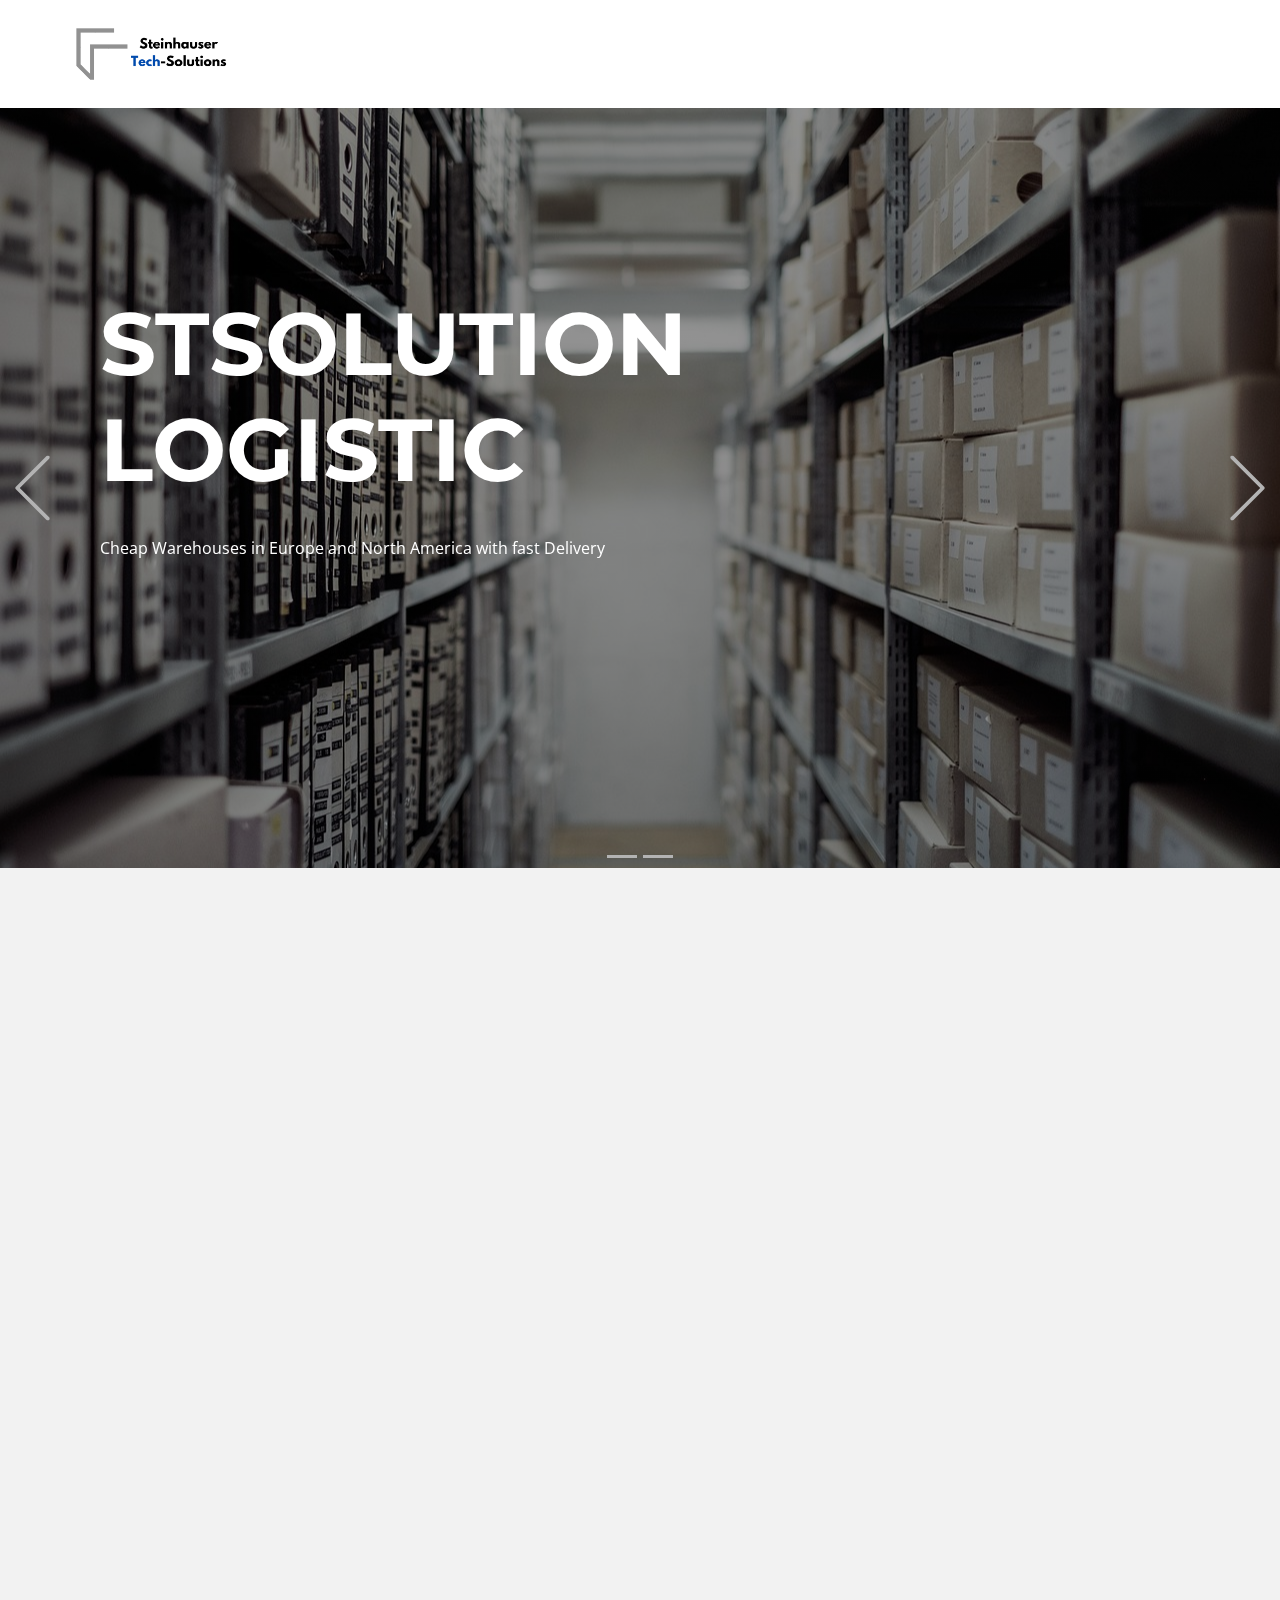
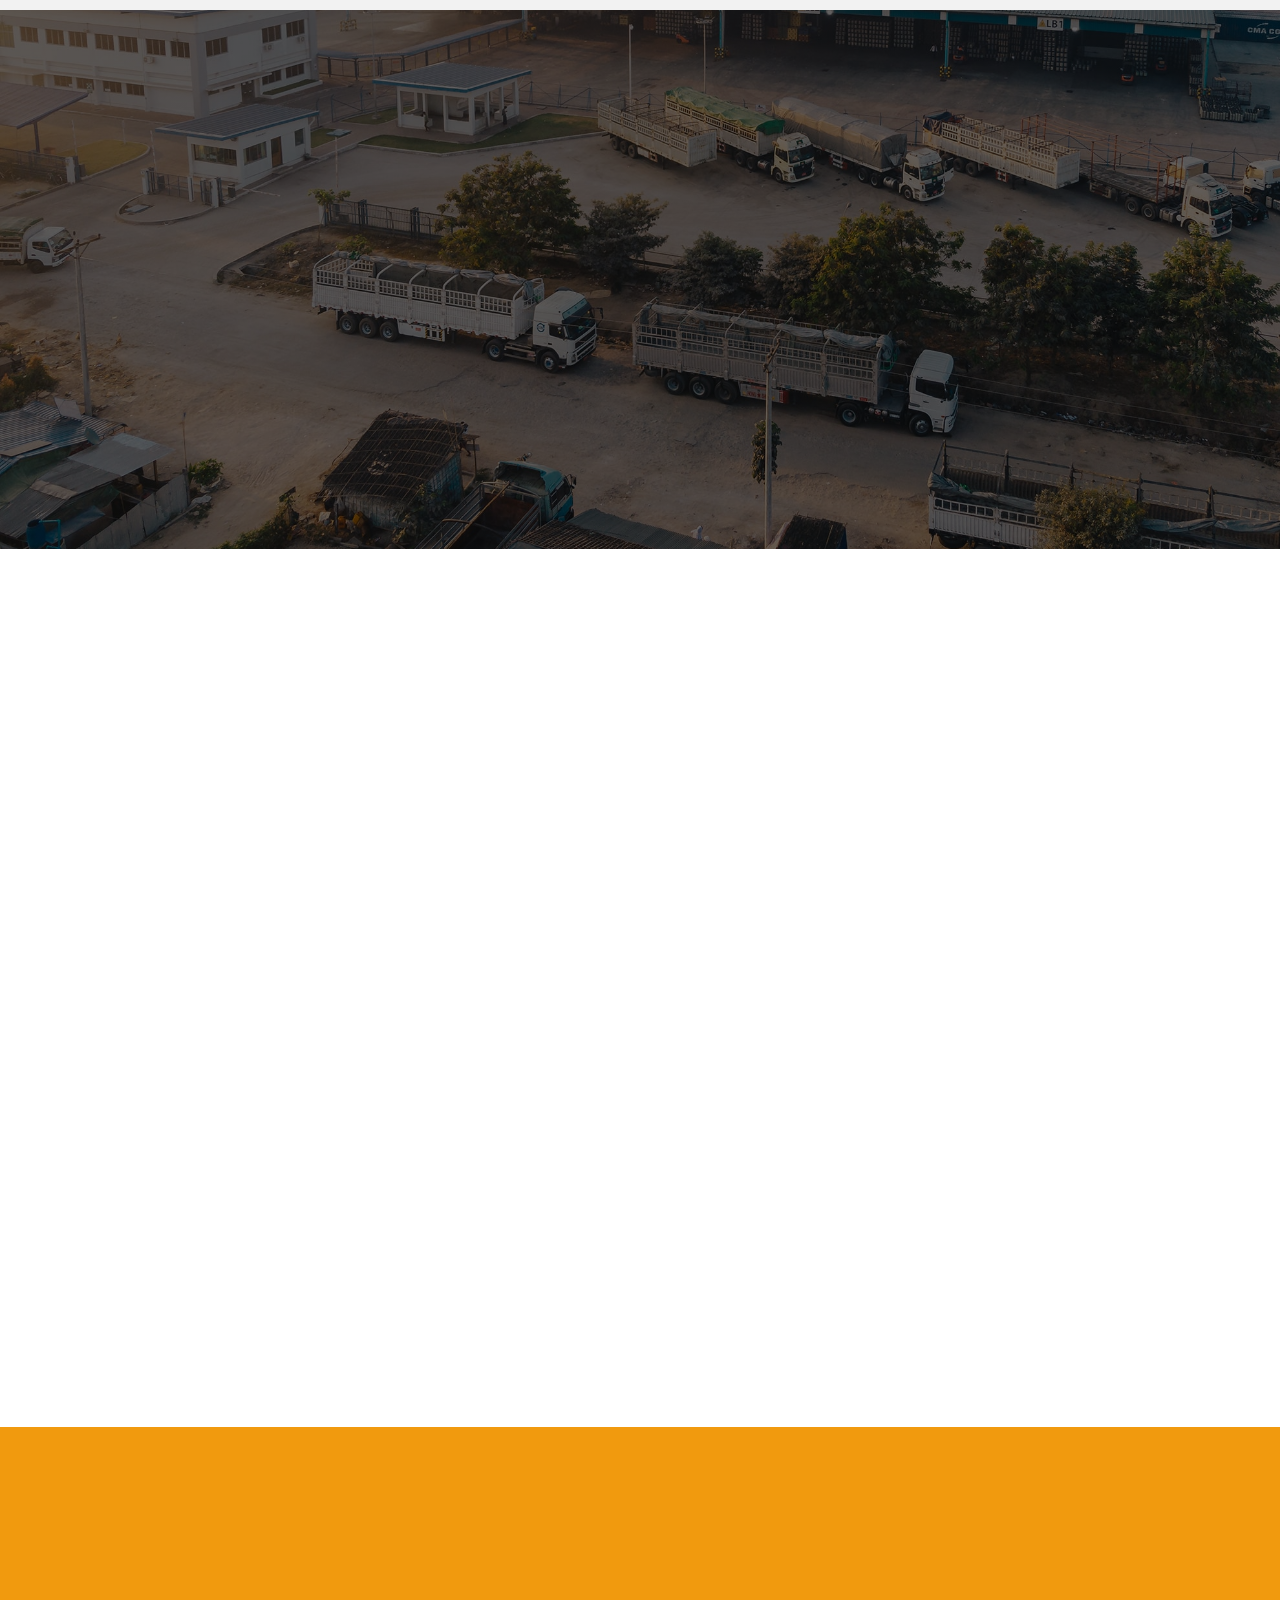
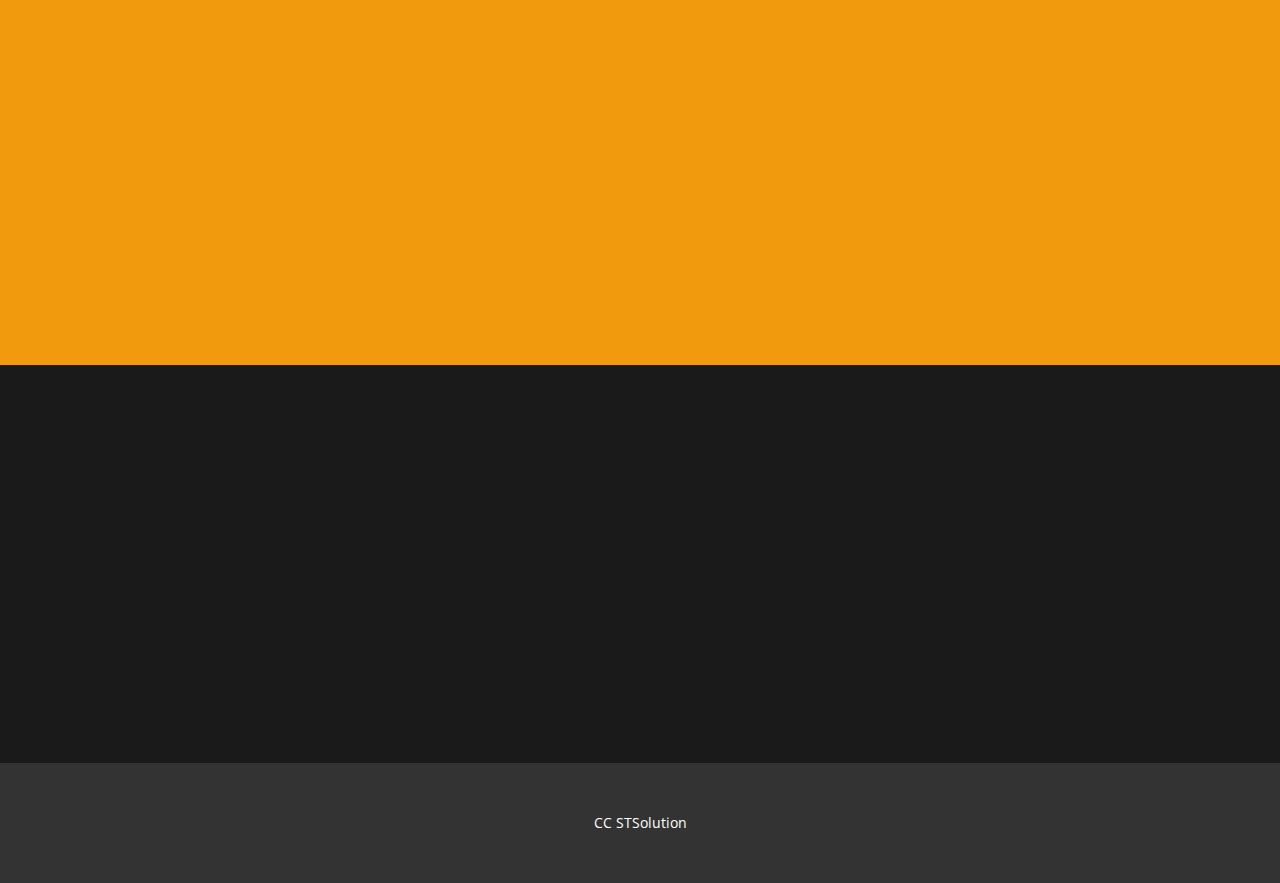
<file: Logistic/index.html>
<!DOCTYPE html>
<html style="font-size: 16px;" lang="de"><head>
    <meta name="viewport" content="width=device-width, initial-scale=1.0">
    <meta charset="utf-8">
    <meta name="keywords" content="Logistic Company, Logistic Company, about company, About, Save time.Save money.Save the planet., Contact Us">
    <meta name="description" content="">
    <title>Startseite</title>
    <link rel="stylesheet" href="nicepage.css" media="screen">
<link rel="stylesheet" href="Startseite.css" media="screen">
    <script class="u-script" type="text/javascript" src="jquery-1.9.1.min.js" defer=""></script>
    <script class="u-script" type="text/javascript" src="nicepage.js" defer=""></script>
    <meta name="generator" content="Nicepage 6.4.4, nicepage.com">
    <link id="u-theme-google-font" rel="stylesheet" href="https://fonts.googleapis.com/css?family=Montserrat:100,100i,200,200i,300,300i,400,400i,500,500i,600,600i,700,700i,800,800i,900,900i|Open+Sans:300,300i,400,400i,500,500i,600,600i,700,700i,800,800i">
    <link id="u-page-google-font" rel="stylesheet" href="https://fonts.googleapis.com/css?family=Montserrat:100,100i,200,200i,300,300i,400,400i,500,500i,600,600i,700,700i,800,800i,900,900i">
    
    
    
    
    
    
    
    <script type="application/ld+json">{
		"@context": "http://schema.org",
		"@type": "Organization",
		"name": "",
		"url": "/",
		"logo": "images/SteinhauserTech-Solutions.png"
}</script>
    <meta name="theme-color" content="#4345e7">
    <meta property="og:title" content="Startseite">
    <meta property="og:type" content="website">
    <link rel="canonical" href="/">
  <meta data-intl-tel-input-cdn-path="intlTelInput/"></head>
  <body data-home-page="https://website6181953.nicepage.io/Startseite.html?version=380f953e-33c5-26d0-de54-5b718db4daf3" data-home-page-title="Startseite" data-path-to-root="./" data-include-products="false" class="u-body u-xl-mode" data-lang="de"><header class="u-clearfix u-header u-header" id="sec-3cd6"><div class="u-clearfix u-sheet u-sheet-1">
        <a href="https://nicepage.com" class="u-image u-logo u-image-1" data-image-width="300" data-image-height="120">
          <img src="images/SteinhauserTech-Solutions.png" class="u-logo-image u-logo-image-1">
        </a>
      </div></header>
    <section id="carousel-eb3f" class="u-carousel u-slide u-block-73c8-1" data-u-ride="false" data-interval="5000" data-pause="false">
      <ol class="u-absolute-hcenter u-carousel-indicators u-block-73c8-2">
        <li data-u-target="#carousel-eb3f" data-u-slide-to="0" class="u-active u-grey-30 u-shape-rectangle" style="width: 30px; height: 3px;"></li>
        <li data-u-target="#carousel-eb3f" class="u-grey-30 u-shape-rectangle" style="width: 30px; height: 3px;" data-u-slide-to="1"></li>
      </ol>
      <div class="u-carousel-inner" role="listbox">
        <div class="custom-expanded u-active u-align-left u-carousel-item u-clearfix u-container-align-left u-image u-shading u-section-1-1" src="" data-image-width="1280" data-image-height="853">
          <div class="u-clearfix u-sheet u-valign-middle u-sheet-1">
            <div class="u-container-style u-group u-shape-rectangle u-group-1" data-animation-name="customAnimationIn" data-animation-duration="1500" data-animation-delay="500">
              <div class="u-container-layout u-container-layout-1">
                <h2 class="u-align-left u-custom-font u-font-montserrat u-text u-text-1" data-animation-name="fadeIn" data-animation-duration="1000" data-animation-delay="0" data-animation-direction="">STSolutioN<br>Logistic <br>
                </h2>
                <p class="u-align-left u-large-text u-text u-text-variant u-text-2" data-animation-name="fadeIn" data-animation-duration="1000" data-animation-delay="0" data-animation-direction="">Cheap Warehouses in Europe and North America with fast Delivery<br>
                </p>
              </div>
            </div>
          </div>
        </div>
      </div>
      <a class="u-absolute-vcenter u-carousel-control u-carousel-control-prev u-text-grey-30 u-block-73c8-3" href="#carousel-eb3f" role="button" data-u-slide="prev">
        <span aria-hidden="true">
          <svg viewBox="0 0 477.175 477.175"><path d="M145.188,238.575l215.5-215.5c5.3-5.3,5.3-13.8,0-19.1s-13.8-5.3-19.1,0l-225.1,225.1c-5.3,5.3-5.3,13.8,0,19.1l225.1,225
                    c2.6,2.6,6.1,4,9.5,4s6.9-1.3,9.5-4c5.3-5.3,5.3-13.8,0-19.1L145.188,238.575z"></path></svg>
        </span>
        <span class="sr-only">Previous</span>
      </a>
      <a class="u-absolute-vcenter u-carousel-control u-carousel-control-next u-text-grey-30 u-block-73c8-4" href="#carousel-eb3f" role="button" data-u-slide="next">
        <span aria-hidden="true">
          <svg viewBox="0 0 477.175 477.175"><path d="M360.731,229.075l-225.1-225.1c-5.3-5.3-13.8-5.3-19.1,0s-5.3,13.8,0,19.1l215.5,215.5l-215.5,215.5
                    c-5.3,5.3-5.3,13.8,0,19.1c2.6,2.6,6.1,4,9.5,4c3.4,0,6.9-1.3,9.5-4l225.1-225.1C365.931,242.875,365.931,234.275,360.731,229.075z"></path></svg>
        </span>
        <span class="sr-only">Next</span>
      </a>
    </section>
    <section class="u-clearfix u-container-align-center u-grey-5 u-section-2" id="sec-35d9">
      <div class="u-expanded-width u-palette-3-base u-shape u-shape-rectangle u-shape-1" data-animation-name="customAnimationIn" data-animation-duration="1500" data-animation-delay="500"></div>
      <div class="u-list u-list-1">
        <div class="u-repeater u-repeater-1">
          <div class="u-align-center u-container-align-center u-container-style u-grey-60 u-list-item u-repeater-item u-list-item-1" data-animation-name="customAnimationIn" data-animation-duration="1500" data-animation-delay="500">
            <div class="u-container-layout u-similar-container u-valign-top u-container-layout-1">
              <img src="images/truck-vehicle-with-trailers-background_342744-1297.jpg" alt="" class="u-expanded-width u-image u-image-default u-image-1" data-image-width="626" data-image-height="417">
              <h4 class="u-align-center u-text u-text-1">Online Services</h4>
              <p class="u-align-center u-text u-text-2">Offer Integrated Shipping Trackment on your Website for your Customer<br>
              </p>
              <a href="https://nicepage.me" class="u-active-none u-align-center u-border-2 u-border-active-grey-15 u-border-hover-grey-15 u-border-no-left u-border-no-right u-border-no-top u-border-white u-btn u-btn-rectangle u-button-style u-hover-none u-none u-text-body-alt-color u-text-hover-grey-25 u-btn-1">learn more</a>
            </div>
          </div>
          <div class="u-align-center u-container-align-center u-container-style u-custom-item u-grey-70 u-list-item u-repeater-item u-video-cover u-list-item-2" data-animation-name="customAnimationIn" data-animation-duration="1500" data-animation-delay="0">
            <div class="u-container-layout u-similar-container u-valign-top u-container-layout-2">
              <img src="images/ttttt-min.jpg" alt="" class="u-expanded-width u-image u-image-default u-image-2" data-image-width="1980" data-image-height="1320">
              <h4 class="u-align-center u-text u-text-3">Freight Shipping</h4>
              <p class="u-align-center u-text u-text-4">We can organize Freight Shipping to our Warehouse with Container Shipment<br>
              </p>
              <a href="https://nicepage.com/k/apple-website-templates" class="u-active-none u-align-center u-border-2 u-border-active-grey-15 u-border-hover-grey-15 u-border-no-left u-border-no-right u-border-no-top u-border-white u-btn u-btn-rectangle u-button-style u-hover-none u-none u-text-body-alt-color u-text-hover-grey-25 u-btn-2">learn more</a>
            </div>
          </div>
          <div class="u-align-center u-container-align-center u-container-style u-custom-item u-grey-75 u-list-item u-repeater-item u-video-cover u-list-item-3" data-animation-name="customAnimationIn" data-animation-duration="1500" data-animation-delay="500">
            <div class="u-container-layout u-similar-container u-valign-top u-container-layout-3">
              <img src="images/yty.jpg" alt="" class="u-expanded-width u-image u-image-default u-image-3" data-image-width="800" data-image-height="931">
              <h4 class="u-align-center u-text u-text-5">Customer Service</h4>
              <p class="u-align-center u-text u-text-6">24/7 Customer Support is always included. Get the Phone Number of your Agent<br>
              </p>
              <a href="https://nicepage.com/css-templates" class="u-active-none u-align-center u-border-2 u-border-active-grey-15 u-border-hover-grey-15 u-border-no-left u-border-no-right u-border-no-top u-border-white u-btn u-btn-rectangle u-button-style u-hover-none u-none u-text-body-alt-color u-text-hover-grey-25 u-btn-3">learn more</a>
            </div>
          </div>
          <div class="u-align-center u-container-align-center u-container-style u-custom-item u-grey-80 u-list-item u-repeater-item u-video-cover u-list-item-4" data-animation-name="customAnimationIn" data-animation-duration="1500" data-animation-delay="0">
            <div class="u-container-layout u-similar-container u-valign-top u-container-layout-4">
              <img src="images/two-colleagues-factory_1303-14331.jpg" alt="" class="u-expanded-width u-image u-image-default u-image-4" data-image-width="626" data-image-height="417">
              <h4 class="u-align-center u-text u-text-7">Our Team</h4>
              <p class="u-align-center u-text u-text-8">We have a large Team which make re-packaging fast and cheap for you and us.<br>
              </p>
              <a href="https://nicepage.com/website-builder" class="u-active-none u-align-center u-border-2 u-border-active-grey-15 u-border-hover-grey-15 u-border-no-left u-border-no-right u-border-no-top u-border-white u-btn u-btn-rectangle u-button-style u-hover-none u-none u-text-body-alt-color u-text-hover-grey-25 u-btn-4">learn more</a>
            </div>
          </div>
        </div>
      </div>
    </section>
    <section class="u-clearfix u-image u-shading u-section-3" id="carousel_4bb1" data-image-width="1980" data-image-height="901">
      <div class="u-clearfix u-sheet u-sheet-1">
        <div class="data-layout-selected u-clearfix u-expanded-width u-layout-wrap u-layout-wrap-1">
          <div class="u-gutter-0 u-layout">
            <div class="u-layout-row">
              <div class="u-align-left u-container-style u-layout-cell u-size-30-lg u-size-30-xl u-size-31-md u-size-31-sm u-size-31-xs u-layout-cell-1" data-animation-name="customAnimationIn" data-animation-duration="1500">
                <div class="u-container-layout u-container-layout-1">
                  <h4 class="u-text u-text-1">Need A Quote Now?<br>
                    <br>Whatsapp: +49 1573 4554744<br>
                    <br>E-Mail: Support@stsolution.ovh<br>
                    <br>Contact Person: Jonas Radkowicz<br>
                  </h4>
                </div>
              </div>
              <div class="u-container-align-left u-container-style u-layout-cell u-size-29-md u-size-29-sm u-size-29-xs u-size-30-lg u-size-30-xl u-layout-cell-2" data-animation-name="customAnimationIn" data-animation-duration="1500" data-animation-delay="250">
                <div class="u-container-layout u-valign-top u-container-layout-2">
                  <p class="u-align-left u-text u-text-2">If you want a quote or have question dont​ fear contacting us with your Information on contacting us.<br>
                  </p>
                  <a href="mailto:support@stsolution.ovh" class="u-align-left u-border-none u-btn u-button-style u-palette-3-base u-btn-1">contact us</a>
                </div>
              </div>
            </div>
          </div>
        </div>
      </div>
    </section>
    <section class="u-clearfix u-container-align-center u-section-4" id="carousel_90e3">
      <div class="u-clearfix u-sheet u-valign-middle u-sheet-1">
        <div class="data-layout-selected u-clearfix u-expanded-width u-layout-wrap u-layout-wrap-1">
          <div class="u-layout">
            <div class="u-layout-row">
              <div class="u-align-left u-container-style u-image u-layout-cell u-size-30 u-image-1" data-image-width="1280" data-image-height="853" data-animation-name="customAnimationIn" data-animation-duration="1500" data-animation-delay="500">
                <div class="u-container-layout u-container-layout-1"></div>
              </div>
              <div class="u-container-style u-layout-cell u-size-30 u-layout-cell-2" data-animation-name="customAnimationIn" data-animation-duration="1500" data-animation-delay="500">
                <div class="u-container-layout u-container-layout-2">
                  <div class="u-align-left u-container-align-left u-container-style u-expanded-width-sm u-expanded-width-xs u-group u-palette-3-base u-group-1" data-animation-name="customAnimationIn" data-animation-duration="1500" data-animation-delay="500">
                    <div class="u-container-layout u-valign-middle u-container-layout-3">
                      <h2 class="u-align-left u-text u-text-1">Save time.<br>Save money.<br>Save the planet.
                      </h2>
                    </div>
                  </div>
                  <p class="u-text u-text-2">Instead of searching longtime for​ a Warehouse contact us for a fair Deal while also staying Eco-Friendly. You will not be displeased or else we will issue a instant refund.<br>
                  </p>
                </div>
              </div>
            </div>
          </div>
        </div>
      </div>
    </section>
    <section class="u-clearfix u-grey-90 u-section-5" id="carousel_5a9f">
      <div class="u-expanded-width u-palette-3-base u-shape u-shape-rectangle u-shape-1"></div>
      <img class="u-image u-image-1" src="images/dfed-min.jpg" data-image-width="1200" data-image-height="800" data-animation-name="customAnimationIn" data-animation-duration="1500" data-animation-delay="500">
      <div class="u-list u-list-1">
        <div class="u-repeater u-repeater-1">
          <div class="u-container-align-left u-container-style u-list-item u-repeater-item u-white u-list-item-1" data-animation-name="customAnimationIn" data-animation-duration="1500" data-animation-delay="500">
            <div class="u-container-layout u-similar-container u-valign-middle u-container-layout-1">
              <h3 class="u-align-left u-text u-text-1">Round Optimisation</h3>
              <p class="u-align-left u-text u-text-2">We organize Shipment so your Products never stay's still in one Stop </p>
            </div>
          </div>
          <div class="u-container-align-left u-container-style u-list-item u-repeater-item u-white u-list-item-2" data-animation-name="customAnimationIn" data-animation-duration="1500" data-animation-delay="500">
            <div class="u-container-layout u-similar-container u-valign-middle u-container-layout-2">
              <h3 class="u-align-left u-text u-text-3">Flatbed Shipping</h3>
              <p class="u-align-left u-text u-text-4">We own multiple Flatbed Trucks in China and at our Warehouse location so we can Ship Products ourselves<br>
              </p>
            </div>
          </div>
          <div class="u-container-align-left u-container-style u-list-item u-repeater-item u-white u-list-item-3" data-animation-name="customAnimationIn" data-animation-duration="1500" data-animation-delay="500">
            <div class="u-container-layout u-similar-container u-valign-middle u-container-layout-3">
              <h3 class="u-align-left u-text u-text-5">Analytics &amp; Insights</h3>
              <p class="u-align-left u-text u-text-6">We offer Analytics on Delivery Time and Shipment cost on your Shipments.<br>
              </p>
            </div>
          </div>
        </div>
      </div>
    </section>
    
    
    
    <footer class="u-align-center u-clearfix u-footer u-grey-80 u-footer" id="sec-f456"><div class="u-clearfix u-sheet u-sheet-1">
        <p class="u-small-text u-text u-text-variant u-text-1">CC STSolution<br>
        </p>
      </div></footer>
</body></html>
</file>
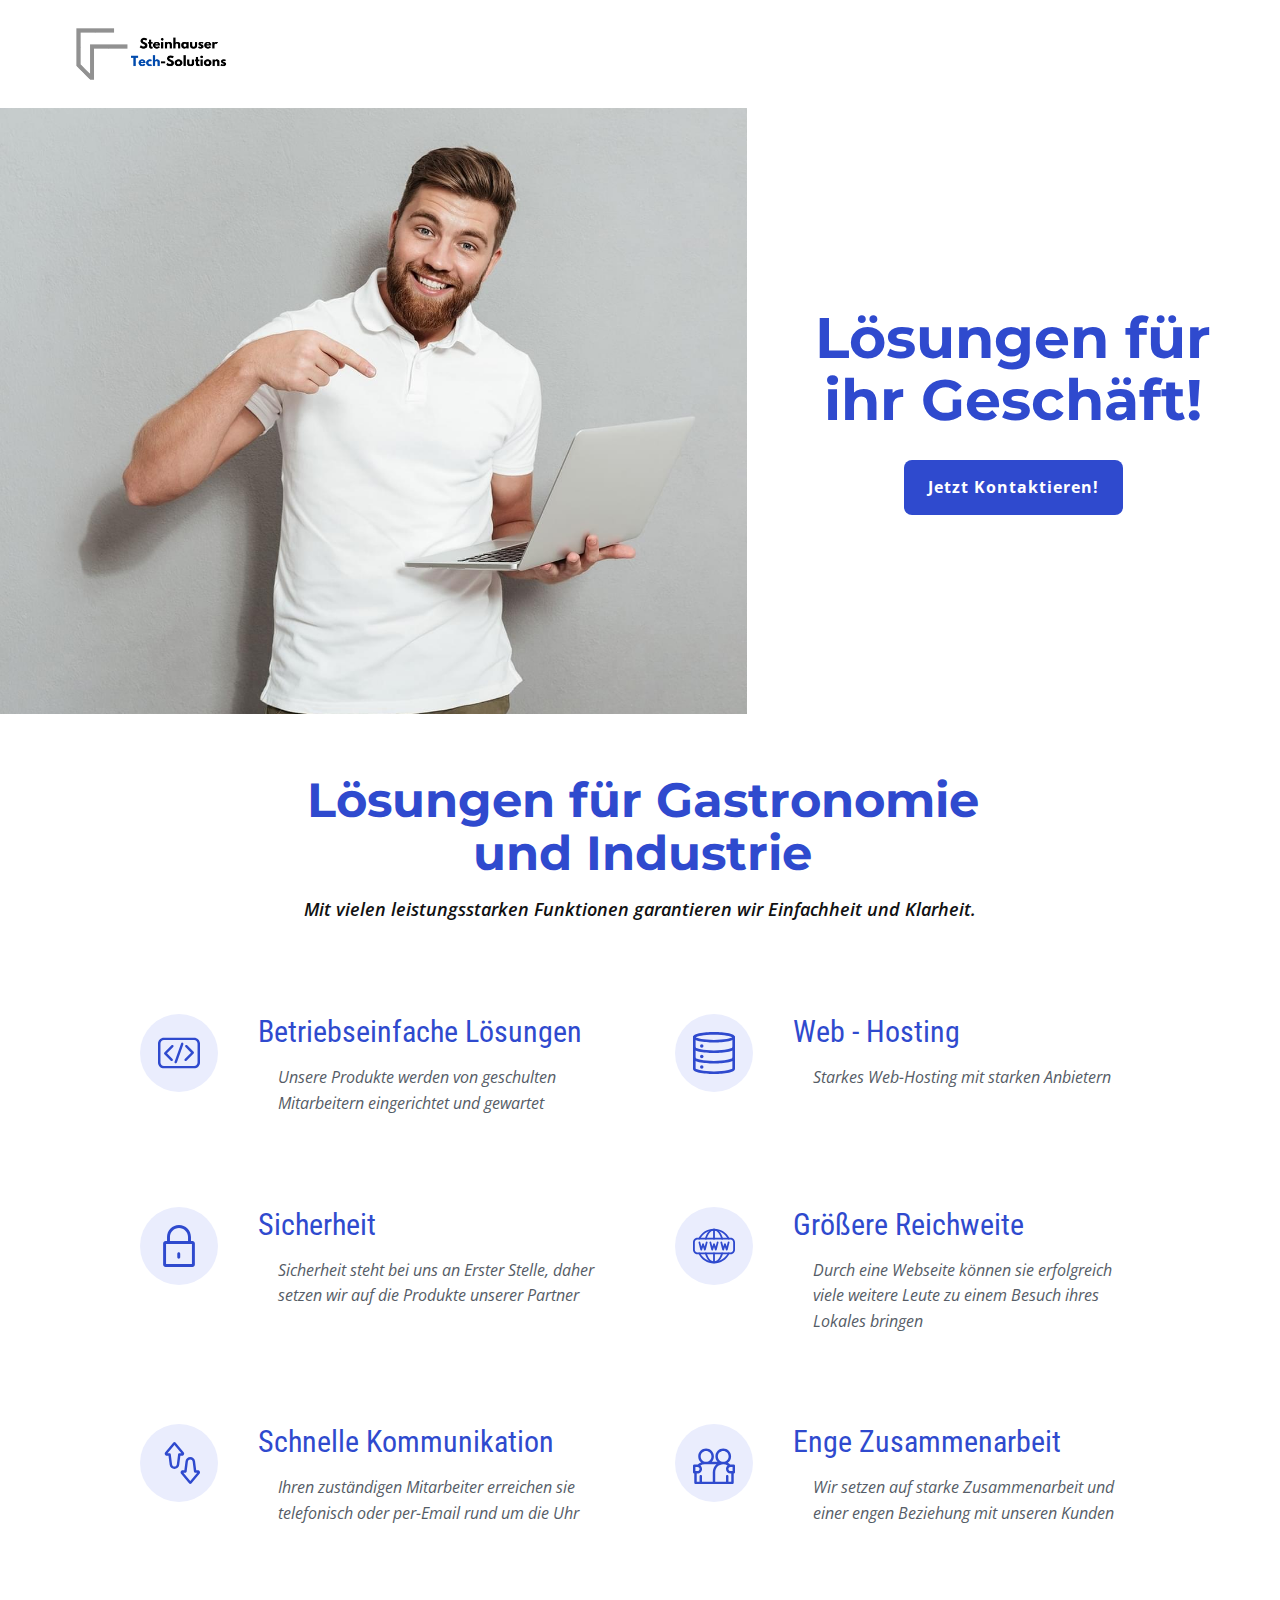
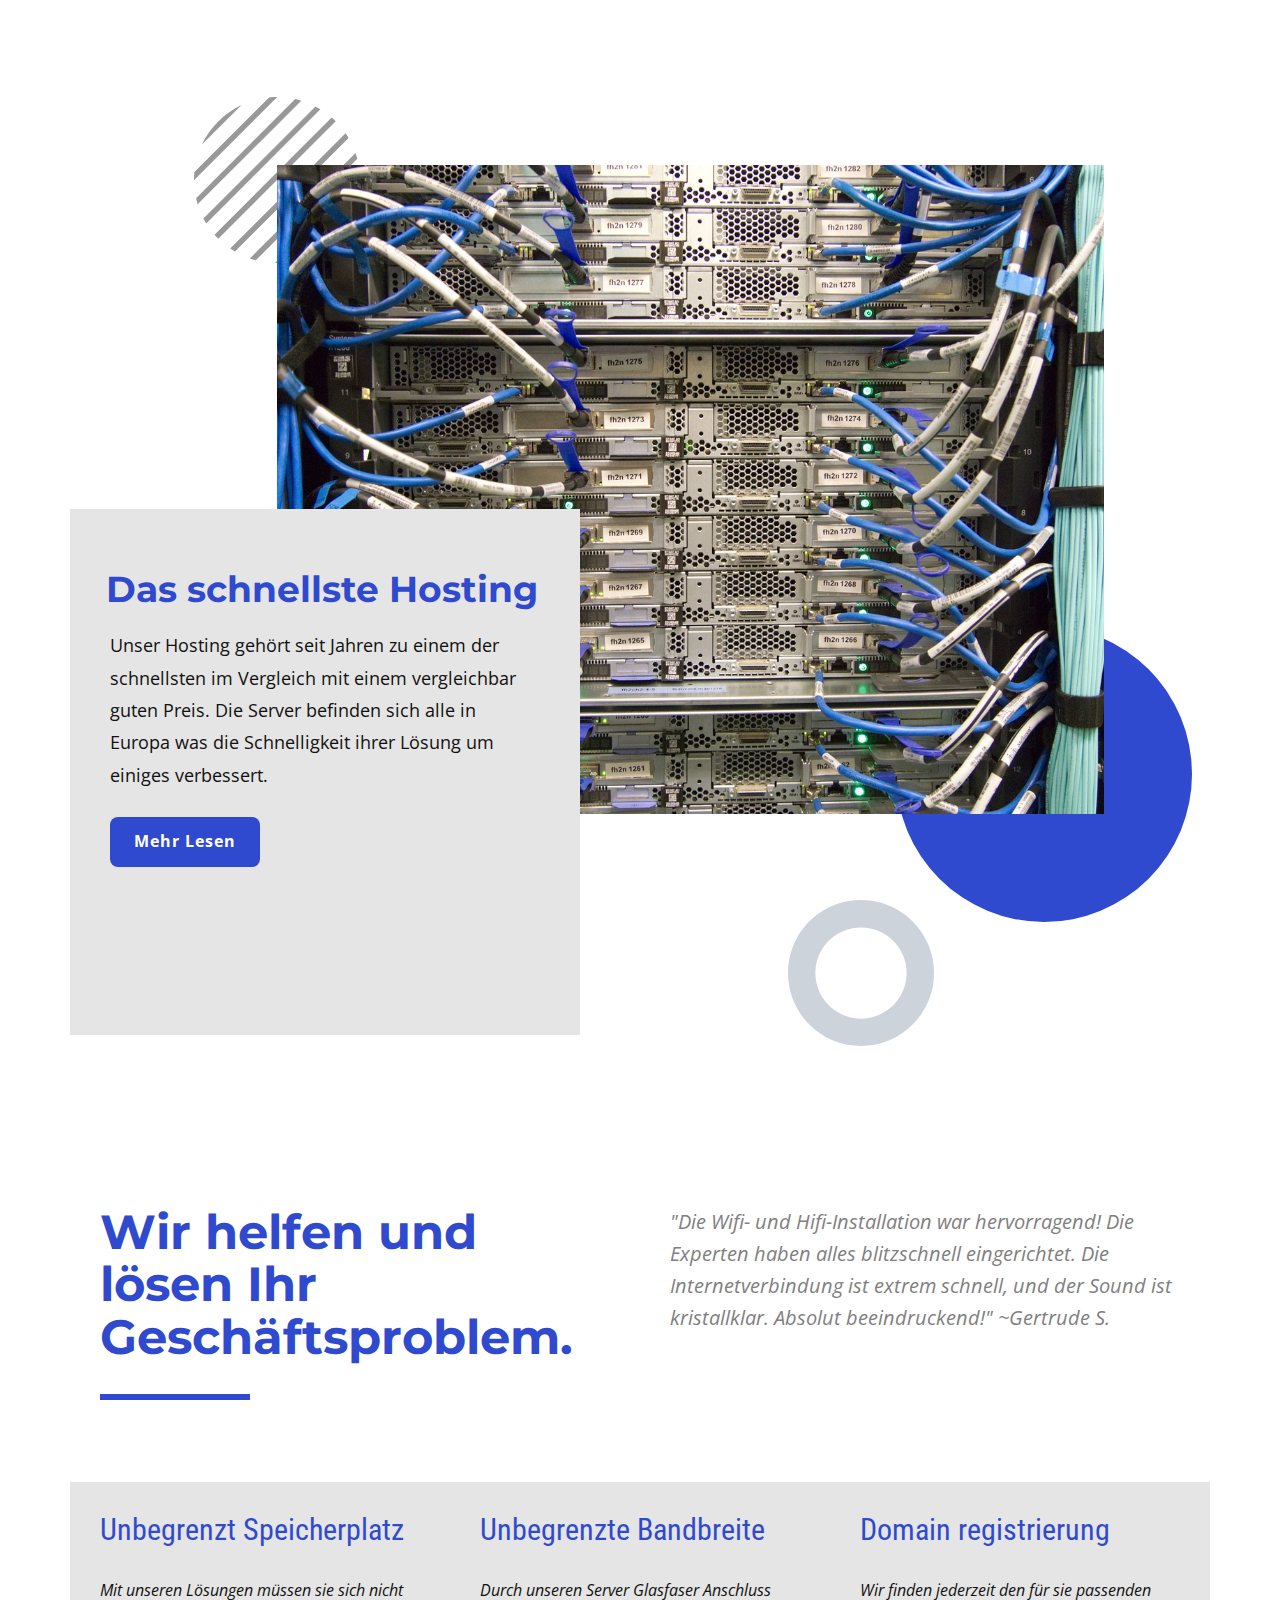
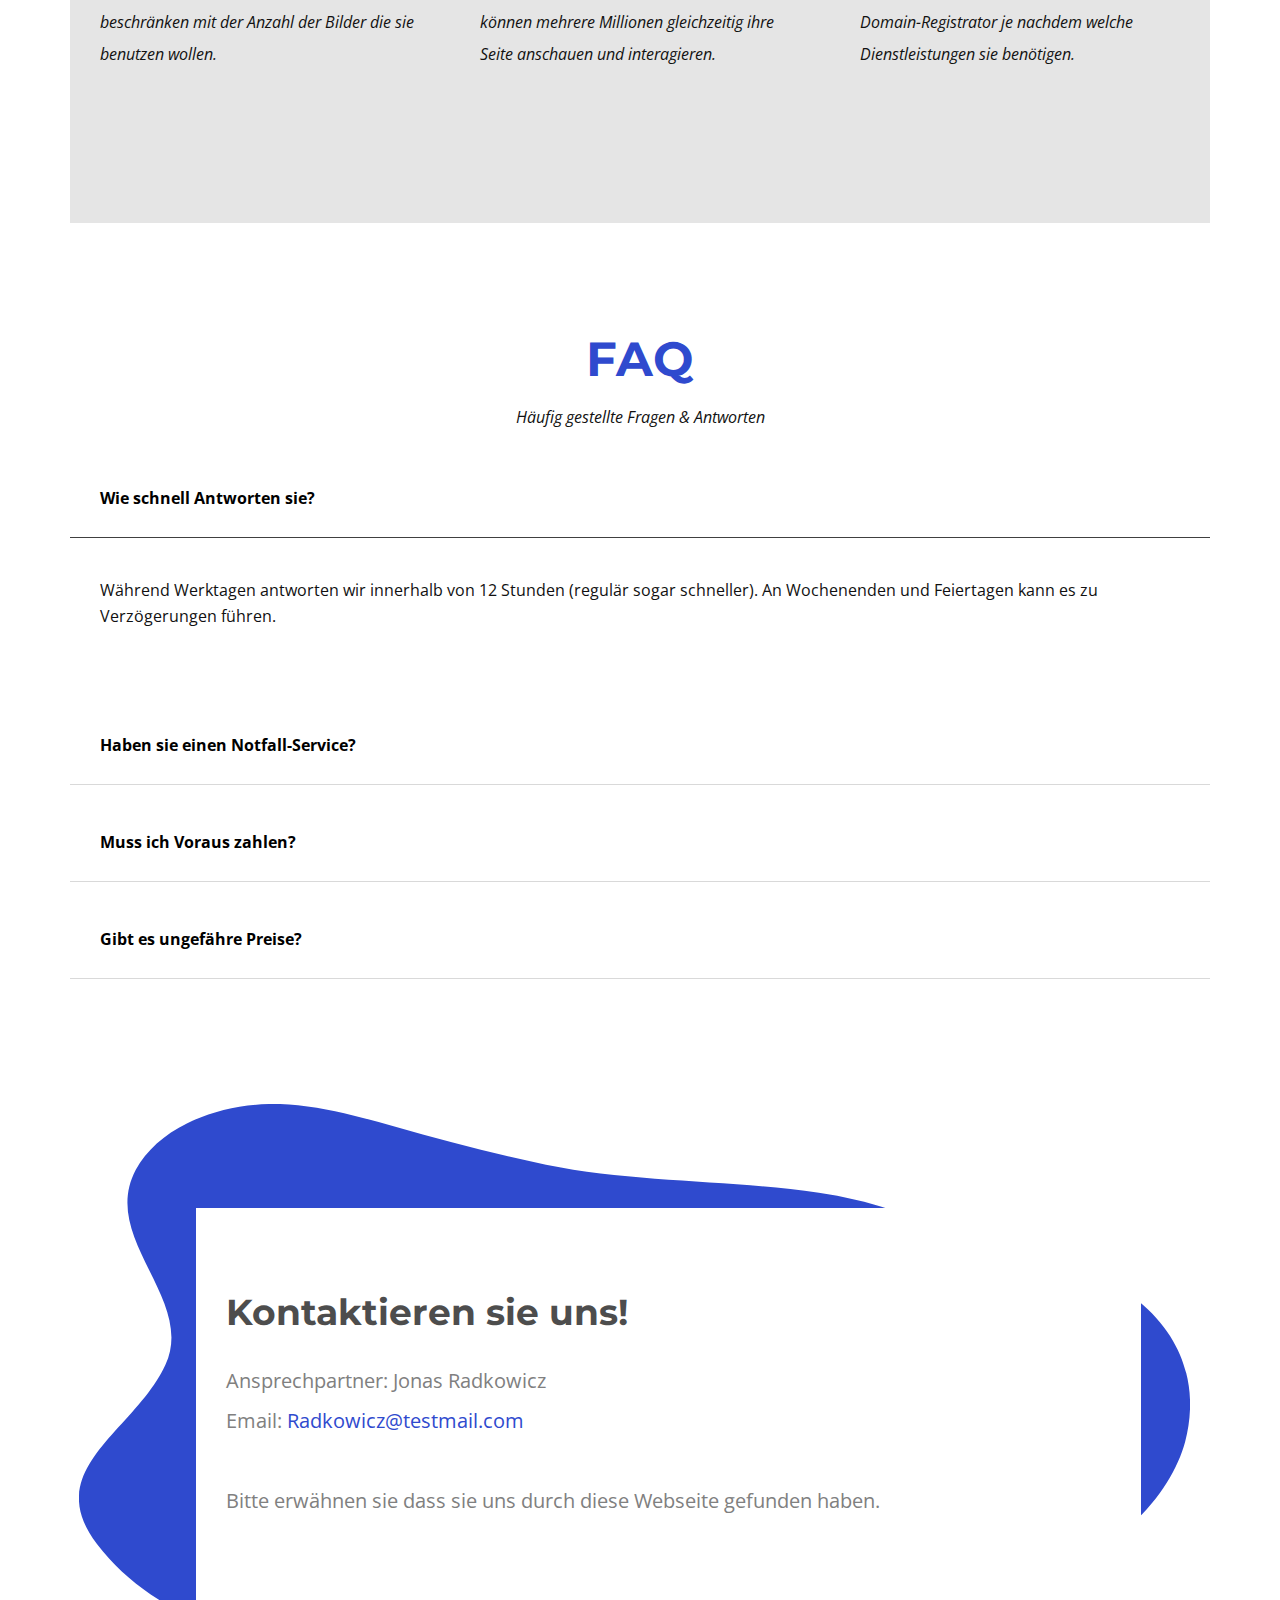
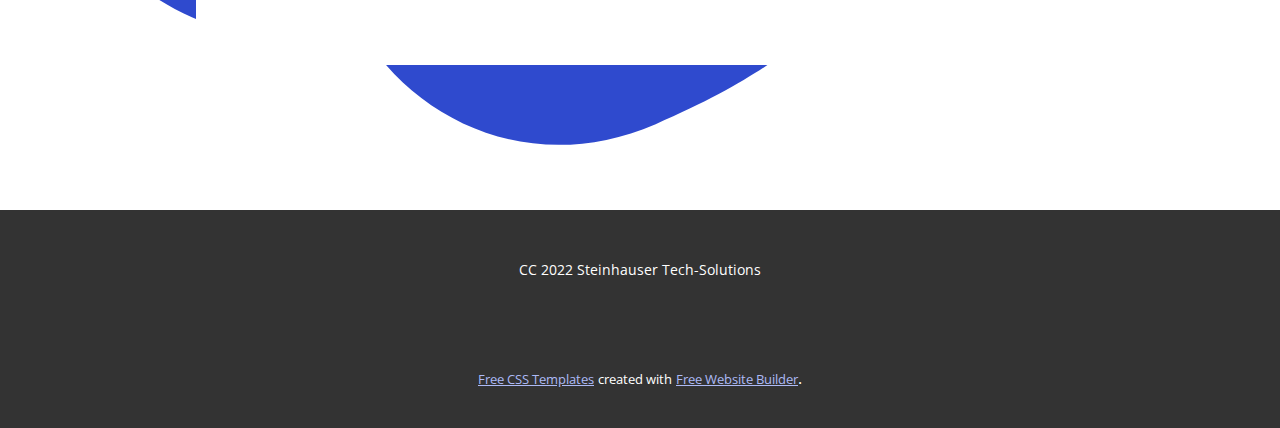
<file: Startseite.html>
<!DOCTYPE html>
<html style="font-size: 16px;" lang="de"><head>
    <meta name="viewport" content="width=device-width, initial-scale=1.0">
    <meta charset="utf-8">
    <meta name="keywords" content="Hosting for your business, ​Hosting solution with benefits, ​Fastest Hosting, We help and solve your business problem., 01, 02, 03, 04, faq, Start now &amp;amp;
don&amp;apos;t look back., Stop pushing your clients into a corner., $ 29, $ 59, $ 139, Contact us">
    <meta name="description" content="">
    <title>Startseite</title>
    <link rel="stylesheet" href="nicepage.css" media="screen">
<link rel="stylesheet" href="Startseite.css" media="screen">
    <script class="u-script" type="text/javascript" src="jquery-1.9.1.min.js" defer=""></script>
    <script class="u-script" type="text/javascript" src="nicepage.js" defer=""></script>
    <meta name="generator" content="Nicepage 6.1.0, nicepage.com">
    <link id="u-theme-google-font" rel="stylesheet" href="https://fonts.googleapis.com/css?family=Montserrat:100,100i,200,200i,300,300i,400,400i,500,500i,600,600i,700,700i,800,800i,900,900i|Open+Sans:300,300i,400,400i,500,500i,600,600i,700,700i,800,800i">
    <link id="u-page-google-font" rel="stylesheet" href="https://fonts.googleapis.com/css?family=Montserrat:100,100i,200,200i,300,300i,400,400i,500,500i,600,600i,700,700i,800,800i,900,900i|Roboto+Condensed:300,300i,400,400i,700,700i">
    
    
    
    
    
    
    
    
    <script type="application/ld+json">{
		"@context": "http://schema.org",
		"@type": "Organization",
		"name": "",
		"url": "/",
		"logo": "images/SteinhauserTech-Solutions.png"
}</script>
    <meta name="theme-color" content="#2f4ace">
    <meta property="og:title" content="Startseite">
    <meta property="og:type" content="website">
    <link rel="canonical" href="/">
  <meta data-intl-tel-input-cdn-path="intlTelInput/"></head>
  <body data-path-to-root="./" data-include-products="false" class="u-body u-xl-mode" data-lang="de"><header class="u-clearfix u-header u-header" id="sec-91cc"><div class="u-clearfix u-sheet u-sheet-1">
        <a href="https://nicepage.com" class="u-image u-logo u-image-1" data-image-width="300" data-image-height="120">
          <img src="images/SteinhauserTech-Solutions.png" class="u-logo-image u-logo-image-1">
        </a>
      </div></header> 
    <section class="u-clearfix u-grey-10 u-section-1" id="sec-dedf">
      <div class="data-layout-selected u-clearfix u-expanded-width u-gutter-0 u-layout-wrap u-layout-wrap-1">
        <div class="u-layout" style="">
          <div class="u-layout-row" style="">
            <div class="u-align-center u-container-style u-image u-layout-cell u-right-cell u-size-35 u-size-xs-60 u-image-1" src="" data-image-width="1298" data-image-height="1080">
              <div class="u-container-layout u-valign-bottom u-container-layout-1" src=""></div>
            </div>
            <div class="u-align-center u-container-style u-layout-cell u-left-cell u-shape-rectangle u-size-25 u-size-xs-60 u-white u-layout-cell-2" src="">
              <div class="u-container-layout u-valign-middle u-container-layout-2">
                <h1 class="u-custom-font u-font-montserrat u-text u-text-palette-1-base u-text-1">Lösungen für ihr Geschäft!<br>
                </h1>
                <a href="Startseite.html#carousel_463f" class="u-active-grey-90 u-border-none u-btn u-btn-round u-button-style u-hover-grey-90 u-palette-1-base u-radius-8 u-text-active-white u-text-body-alt-color u-text-hover-white u-btn-1">Jetzt Kontaktieren!</a>
              </div>
            </div>
          </div>
        </div>
      </div>
    </section>
    <section class="u-align-center-lg u-align-center-md u-align-center-sm u-align-center-xl u-align-left-xs u-clearfix u-section-2" id="sec-1960">
      <div class="u-clearfix u-sheet u-sheet-1">
        <h2 class="u-align-center-lg u-align-center-md u-align-center-sm u-align-center-xl u-text u-text-palette-1-base u-text-1"> Lösungen für Gastronomie und Industrie</h2>
        <p class="u-align-center-lg u-align-center-md u-align-center-sm u-align-center-xl u-text u-text-2"> Mit vielen leistungsstarken Funktionen garantieren wir Einfachheit und Klarheit.</p>
        <div class="u-list u-list-1">
          <div class="u-repeater u-repeater-1">
            <div class="u-container-style u-list-item u-repeater-item">
              <div class="u-container-layout u-similar-container u-container-layout-1"><span class="u-icon u-icon-circle u-palette-1-light-3 u-text-palette-1-base u-icon-1"><svg class="u-svg-link" preserveAspectRatio="xMidYMin slice" viewBox="0 0 512 512" style=""><use xlink:href="#svg-fbc4"></use></svg><svg class="u-svg-content" viewBox="0 0 512 512" id="svg-fbc4"><g><path d="m164.593 162.777-86.833 86.833c-5.858 5.858-5.858 15.355 0 21.213l78.4 78.4c5.857 5.858 15.355 5.859 21.213 0 5.858-5.858 5.858-15.355 0-21.213l-67.793-67.794 76.226-76.227c5.858-5.858 5.858-15.355 0-21.213s-15.356-5.858-21.213.001z"></path><path d="m355.84 162.777c-5.857-5.858-15.355-5.858-21.213 0s-5.858 15.355 0 21.213l67.793 67.794-76.226 76.227c-5.858 5.858-5.858 15.355 0 21.213 5.857 5.858 15.355 5.859 21.213 0l86.833-86.833c5.858-5.858 5.858-15.355 0-21.213z"></path><path d="m300.389 129.558c-7.814-2.76-16.38 1.338-19.139 9.149l-79.318 224.597c-2.758 7.812 1.337 16.38 9.149 19.139 7.809 2.758 16.38-1.336 19.139-9.149l79.318-224.597c2.758-7.812-1.338-16.381-9.149-19.139z"></path><path d="m439.536 68.701h-367.072c-39.957 0-72.464 32.507-72.464 72.464v229.67c0 39.957 32.507 72.464 72.464 72.464h367.072c39.957 0 72.464-32.507 72.464-72.464v-229.67c0-39.957-32.507-72.464-72.464-72.464zm42.464 302.134c0 23.415-19.049 42.464-42.464 42.464h-367.072c-23.415 0-42.464-19.049-42.464-42.464v-229.67c0-23.415 19.049-42.464 42.464-42.464h367.072c23.415 0 42.464 19.049 42.464 42.464z"></path>
</g></svg>
            
            
          </span>
                <h5 class="u-custom-font u-font-roboto-condensed u-text u-text-palette-1-base u-text-3"> Betriebseinfache Lösungen</h5>
                <p class="u-text u-text-palette-5-dark-2 u-text-4">Unsere Produkte werden von geschulten Mitarbeitern eingerichtet und gewartet</p>
              </div>
            </div>
            <div class="u-container-style u-list-item u-repeater-item">
              <div class="u-container-layout u-similar-container u-container-layout-2"><span class="u-icon u-icon-circle u-palette-1-light-3 u-text-palette-1-base u-icon-2"><svg class="u-svg-link" preserveAspectRatio="xMidYMin slice" viewBox="0 0 24 24" style=""><use xlink:href="#svg-6749"></use></svg><svg class="u-svg-content" viewBox="0 0 24 24" id="svg-6749"><path d="m12 6c-1.228 0-12-.084-12-3s10.772-3 12-3 12 .084 12 3-10.772 3-12 3zm-10.412-3c.732.568 4.245 1.5 10.412 1.5s9.68-.932 10.412-1.5c-.732-.568-4.245-1.5-10.412-1.5s-9.68.932-10.412 1.5zm20.939.116h.01z"></path><path d="m12 12c-1.228 0-12-.084-12-3 0-.414.336-.75.75-.75.385 0 .702.29.745.664.462.553 4.012 1.586 10.505 1.586s10.043-1.033 10.505-1.586c.043-.374.36-.664.745-.664.414 0 .75.336.75.75 0 2.916-10.772 3-12 3zm10.5-3.001c0 .001 0 .001 0 0zm-21 0c0 .001 0 .001 0 0z"></path><path d="m12 18c-1.228 0-12-.084-12-3 0-.414.336-.75.75-.75.385 0 .702.29.745.664.462.553 4.012 1.586 10.505 1.586s10.043-1.033 10.505-1.586c.043-.374.36-.664.745-.664.414 0 .75.336.75.75 0 2.916-10.772 3-12 3zm10.5-3.001c0 .001 0 .001 0 0zm-21 0c0 .001 0 .001 0 0z"></path><path d="m12 24c-1.228 0-12-.084-12-3v-18c0-.414.336-.75.75-.75s.75.336.75.75v17.919c.481.556 4.03 1.581 10.5 1.581s10.019-1.025 10.5-1.581v-17.919c0-.414.336-.75.75-.75s.75.336.75.75v18c0 2.916-10.772 3-12 3z"></path><circle cx="5" cy="14" r="1"></circle><circle cx="5" cy="8" r="1"></circle><circle cx="5" cy="20" r="1"></circle></svg>
            
            
          </span>
                <h5 class="u-custom-font u-font-roboto-condensed u-text u-text-palette-1-base u-text-5">Web - Hosting&nbsp;</h5>
                <p class="u-text u-text-palette-5-dark-2 u-text-6">Starkes Web-Hosting mit starken Anbietern</p>
              </div>
            </div>
            <div class="u-container-style u-list-item u-repeater-item">
              <div class="u-container-layout u-similar-container u-container-layout-3"><span class="u-icon u-icon-circle u-palette-1-light-3 u-text-palette-1-base u-icon-3"><svg class="u-svg-link" preserveAspectRatio="xMidYMin slice" viewBox="0 0 512 512" style=""><use xlink:href="#svg-6777"></use></svg><svg class="u-svg-content" viewBox="0 0 512 512" x="0px" y="0px" id="svg-6777" style="enable-background:new 0 0 512 512;"><g><g><path d="M419.721,196.465H92.279c-16.414,0-29.767,13.354-29.767,29.767v256c0,16.414,13.354,29.767,29.767,29.767h327.442    c16.414,0,29.767-13.354,29.767-29.767v-256C449.488,209.819,436.135,196.465,419.721,196.465z M413.767,476.279H98.233V232.186    h315.535V476.279z"></path>
</g>
</g><g><g><path d="M256,0c-80.426,0-145.86,65.971-145.86,147.051v61.321h35.721v-61.321c0-61.386,49.408-111.33,110.14-111.33    c60.732,0,110.14,49.944,110.14,111.33v61.321h35.721v-61.321C401.861,65.971,336.432,0,256,0z"></path>
</g>
</g><g><g><path d="M253.023,333.395c-9.865,0-17.86,7.996-17.86,17.86v41.674c0,9.865,7.996,17.86,17.86,17.86s17.86-7.996,17.86-17.86    v-41.674C270.884,341.391,262.888,333.395,253.023,333.395z"></path>
</g>
</g></svg>
            
            
          </span>
                <h5 class="u-custom-font u-font-roboto-condensed u-text u-text-palette-1-base u-text-7"> Sicherheit</h5>
                <p class="u-text u-text-palette-5-dark-2 u-text-8">Sicherheit steht bei uns an Erster Stelle, daher setzen wir auf die Produkte unserer Partner</p>
              </div>
            </div>
            <div class="u-container-style u-list-item u-repeater-item">
              <div class="u-container-layout u-similar-container u-container-layout-4"><span class="u-icon u-icon-circle u-palette-1-light-3 u-text-palette-1-base u-icon-4"><svg class="u-svg-link" preserveAspectRatio="xMidYMin slice" viewBox="0 0 490.667 490.667" style=""><use xlink:href="#svg-863d"></use></svg><svg class="u-svg-content" viewBox="0 0 490.667 490.667" x="0px" y="0px" id="svg-863d" style="enable-background:new 0 0 490.667 490.667;"><g><g><path d="M437.333,149.333h-384C23.915,149.333,0,173.269,0,202.667V288c0,29.397,23.915,53.333,53.333,53.333h384    c29.419,0,53.333-23.936,53.333-53.333v-85.333C490.667,173.269,466.752,149.333,437.333,149.333z M469.333,288    c0,17.643-14.357,32-32,32h-384c-17.643,0-32-14.357-32-32v-85.333c0-17.643,14.357-32,32-32h384c17.643,0,32,14.357,32,32V288z"></path>
</g>
</g><g><g><path d="M245.333,42.667c-5.888,0-10.667,4.779-10.667,10.667V160c0,5.888,4.779,10.667,10.667,10.667S256,165.888,256,160V53.333    C256,47.445,251.221,42.667,245.333,42.667z"></path>
</g>
</g><g><g><path d="M245.333,320c-5.888,0-10.667,4.779-10.667,10.667v106.667c0,5.888,4.779,10.667,10.667,10.667S256,443.221,256,437.333    V330.667C256,324.779,251.221,320,245.333,320z"></path>
</g>
</g><g><g><path d="M351.061,157.163C331.52,86.528,291.029,42.667,245.333,42.667s-86.187,43.861-105.728,114.496    c-1.579,5.675,1.749,11.541,7.424,13.12c5.739,1.557,11.584-1.771,13.12-7.445C176.768,102.805,210.219,64,245.333,64    s68.565,38.805,85.205,98.837c1.28,4.736,5.568,7.829,10.261,7.829c0.939,0,1.877-0.128,2.837-0.384    C349.312,168.725,352.64,162.837,351.061,157.163z"></path>
</g>
</g><g><g><path d="M343.637,320.384c-5.739-1.536-11.584,1.771-13.12,7.445c-16.619,60.032-50.069,98.837-85.184,98.837    s-68.565-38.805-85.184-98.837c-1.536-5.675-7.339-8.981-13.12-7.445c-5.675,1.557-9.003,7.445-7.424,13.12    C159.147,404.139,199.637,448,245.333,448s86.187-43.861,105.728-114.496C352.64,327.829,349.312,321.963,343.637,320.384z"></path>
</g>
</g><g><g><path d="M426.688,155.243c-34.56-69.44-104.043-112.576-181.355-112.576S98.539,85.803,63.979,155.264    c-2.624,5.269-0.469,11.669,4.8,14.293c5.227,2.624,11.669,0.469,14.293-4.8C114.005,102.613,176.171,64,245.333,64    s131.328,38.613,162.283,100.757c1.856,3.733,5.611,5.909,9.536,5.909c1.6,0,3.221-0.363,4.736-1.131    C427.157,166.912,429.312,160.512,426.688,155.243z"></path>
</g>
</g><g><g><path d="M421.888,321.109c-5.248-2.603-11.669-0.491-14.293,4.8c-30.933,62.144-93.099,100.757-162.261,100.757    S114.005,388.053,83.072,325.931c-2.624-5.291-9.067-7.403-14.293-4.8c-5.269,2.624-7.424,9.024-4.8,14.293    C98.539,404.864,168.021,448,245.333,448s146.795-43.136,181.355-112.597C429.312,330.133,427.157,323.733,421.888,321.109z"></path>
</g>
</g><g><g><path d="M290.56,192.32c-5.803-1.429-11.52,2.027-12.928,7.765l-12.437,49.792l-9.749-29.248c-2.901-8.704-17.323-8.704-20.245,0    l-9.749,29.248l-12.437-49.792c-1.408-5.739-7.296-9.216-12.928-7.765c-5.739,1.429-9.195,7.232-7.765,12.928l21.333,85.333    c1.152,4.587,5.205,7.893,9.941,8.064c5.568,0.235,9.045-2.795,10.539-7.275l11.2-33.643l11.2,33.643    c1.472,4.373,5.547,7.296,10.133,7.296c0.128,0,0.277,0,0.384-0.021c4.736-0.171,8.789-3.456,9.941-8.064l21.333-85.333    C299.755,199.531,296.299,193.749,290.56,192.32z"></path>
</g>
</g><g><g><path d="M162.581,192.32c-5.803-1.429-11.499,2.027-12.949,7.765l-12.437,49.792l-9.749-29.248    c-2.901-8.704-17.323-8.704-20.245,0l-9.749,29.248l-12.437-49.792c-1.429-5.739-7.296-9.216-12.928-7.765    c-5.739,1.429-9.195,7.232-7.765,12.928l21.333,85.333c1.152,4.587,5.205,7.893,9.941,8.064c5.653,0.235,9.045-2.795,10.539-7.275    l11.2-33.643l11.2,33.643c1.472,4.373,5.547,7.296,10.133,7.296c0.128,0,0.277,0,0.405-0.021c4.736-0.171,8.789-3.456,9.941-8.064    l21.333-85.333C171.776,199.531,168.32,193.749,162.581,192.32z"></path>
</g>
</g><g><g><path d="M418.56,192.32c-5.824-1.429-11.52,2.027-12.928,7.765l-12.437,49.792l-9.749-29.248c-2.901-8.704-17.323-8.704-20.245,0    l-9.749,29.248l-12.437-49.792c-1.408-5.739-7.296-9.216-12.928-7.765c-5.717,1.429-9.173,7.211-7.765,12.928l21.333,85.333    c1.152,4.587,5.205,7.893,9.941,8.064c5.461,0.235,9.045-2.795,10.539-7.275l11.2-33.643l11.2,33.643    c1.472,4.373,5.547,7.296,10.133,7.296c0.128,0,0.277,0,0.384-0.021c4.736-0.171,8.789-3.456,9.941-8.064l21.333-85.333    C427.755,199.531,424.299,193.749,418.56,192.32z"></path>
</g>
</g></svg>
            
            
          </span>
                <h5 class="u-custom-font u-font-roboto-condensed u-text u-text-palette-1-base u-text-9"> Größere Reichweite</h5>
                <p class="u-text u-text-palette-5-dark-2 u-text-10">Durch eine Webseite können sie erfolgreich viele weitere Leute zu einem Besuch ihres Lokales bringen</p>
              </div>
            </div>
            <div class="u-container-style u-list-item u-repeater-item">
              <div class="u-container-layout u-similar-container u-container-layout-5"><span class="u-icon u-icon-circle u-palette-1-light-3 u-icon-5"><svg class="u-svg-link" preserveAspectRatio="xMidYMin slice" viewBox="-41 0 512 512" style=""><use xlink:href="#svg-778c"></use></svg><svg class="u-svg-content" viewBox="-41 0 512 512" id="svg-778c"><path d="m234.453125 151.4375c4.335937-9.339844 2.894531-20.039062-3.761719-27.917969l-99.21875-117.480469c-3.242187-3.839843-7.980468-6.039062-13.011718-6.039062-5.027344 0-9.769532 2.199219-13.007813 6.039062l-99.21875 117.480469c-6.65625 7.882813-8.101563 18.582031-3.761719 27.921875 4.382813 9.4375 13.609375 15.304688 24.082032 15.304688h19.503906l13.941406 111.429687c3.640625 29.085938 28.773438 51.019531 58.460938 51.019531s54.820312-21.933593 58.457031-51.019531l13.945312-111.429687h19.503907c10.472656 0 19.703124-5.867188 24.085937-15.308594zm-55.054687-14.691406c-8.558594 0-15.8125 6.390625-16.875 14.871094l-15.371094 122.832031c-1.765625 14.109375-14.101563 24.746093-28.691406 24.746093-14.589844 0-26.925782-10.636718-28.691407-24.746093l-15.367187-122.820313c-1.054688-8.484375-8.3125-14.882812-16.878906-14.882812h-23.191407l84.132813-99.613282 84.128906 99.613282zm0 0"></path><path d="m427.5625 360.558594c-4.386719-9.4375-13.613281-15.304688-24.085938-15.304688h-19.5l-13.945312-111.429687c-3.640625-29.085938-28.773438-51.019531-58.460938-51.019531s-54.816406 21.933593-58.457031 51.019531l-13.945312 111.429687h-19.503907c-10.472656 0-19.699218 5.867188-24.085937 15.308594-4.335937 9.339844-2.894531 20.039062 3.765625 27.917969l99.226562 117.488281c3.238282 3.832031 7.976563 6.03125 13 6.03125 5.027344 0 9.765626-2.199219 13.003907-6.03125l99.226562-117.488281c6.65625-7.882813 8.097657-18.582031 3.761719-27.921875zm-115.992188 114.308594-84.128906-99.613282h23.191406c8.558594 0 15.8125-6.390625 16.875-14.871094l15.371094-122.832031c1.765625-14.109375 14.101563-24.746093 28.691406-24.746093 14.59375 0 26.925782 10.636718 28.691407 24.746093l15.367187 122.820313c1.058594 8.484375 8.3125 14.882812 16.878906 14.882812h23.191407zm0 0"></path></svg>
            
            
          </span>
                <h5 class="u-custom-font u-font-roboto-condensed u-text u-text-palette-1-base u-text-11"> Schnelle Kommunikation</h5>
                <p class="u-text u-text-palette-5-dark-2 u-text-12">Ihren zuständigen Mitarbeiter erreichen sie telefonisch oder per-Email rund um die Uhr</p>
              </div>
            </div>
            <div class="u-container-style u-list-item u-repeater-item">
              <div class="u-container-layout u-similar-container u-container-layout-6"><span class="u-icon u-icon-circle u-palette-1-light-3 u-text-palette-1-base u-icon-6"><svg class="u-svg-link" preserveAspectRatio="xMidYMin slice" viewBox="0 -40 512 511" style=""><use xlink:href="#svg-8c6c"></use></svg><svg class="u-svg-content" viewBox="0 -40 512 511" id="svg-8c6c"><path d="m497 193.300781h-40.167969c-1.214843 0-2.417969.050781-3.613281.128907-9.023438-8.050782-19.003906-14.699219-29.679688-19.820313 24.347657-17.292969 40.261719-45.710937 40.261719-77.777344 0-52.566406-42.765625-95.332031-95.332031-95.332031-52.570312 0-95.335938 42.765625-95.335938 95.332031 0 25.261719 9.882813 48.257813 25.976563 65.332031h-70.148437c16.09375-17.074218 25.972656-40.070312 25.972656-65.332031 0-52.566406-42.765625-95.332031-95.332032-95.332031-52.566406 0-95.335937 42.765625-95.335937 95.332031 0 29.480469 13.453125 55.875 34.539063 73.378907-14.601563 5.457031-28.148438 13.617187-40.027344 24.21875-1.195313-.078126-2.394532-.128907-3.609375-.128907h-40.167969c-8.285156 0-15 6.714844-15 15v80.332031c0 8.285157 6.714844 15 15 15h1.066406v113.535157c0 8.28125 6.714844 15 15 15h449.867188c8.285156 0 15-6.71875 15-15v-113.535157h1.066406c8.285156 0 15-6.714843 15-15v-80.332031c0-8.285156-6.714844-15-15-15zm-15 80.332031h-25.167969c-13.875 0-25.167969-11.289062-25.167969-25.167968 0-13.875 11.292969-25.164063 25.167969-25.164063h25.167969zm-178.867188-177.800781c0-36.023437 29.308594-65.332031 65.332032-65.332031 36.023437 0 65.335937 29.308594 65.335937 65.332031 0 36.027344-29.308593 65.332031-65.332031 65.332031-36.027344 0-65.335938-29.304687-65.335938-65.332031zm-143.53125-65.332031c36.023438 0 65.332032 29.308594 65.332032 65.332031 0 36.023438-29.308594 65.332031-65.332032 65.332031-36.027343 0-65.335937-29.304687-65.335937-65.332031 0-36.023437 29.308594-65.332031 65.335937-65.332031zm-129.601562 192.800781h25.167969c13.875 0 25.167969 11.289063 25.167969 25.167969 0 13.875-11.292969 25.164062-25.167969 25.164062h-25.167969zm16.066406 80.332031h9.101563c30.417969 0 55.167969-24.746093 55.167969-55.167968 0-16.84375-7.601563-31.941406-19.539063-42.066406h.355469c15.503906-9.917969 33.535156-15.230469 52.382812-15.230469h142.886719c-27.757813 23.398437-45.421875 58.40625-45.421875 97.464843v113.535157h-130.667969v-65.335938c0-8.28125-6.714843-15-15-15-8.28125 0-15 6.71875-15 15v65.332031h-34.265625zm419.867188 98.53125h-34.269532v-65.332031c0-8.28125-6.714843-15-15-15-8.28125 0-15 6.71875-15 15v65.332031h-130.664062v-113.53125c0-53.742187 43.722656-97.464843 97.46875-97.464843 18.933594 0 37.039062 5.359375 52.582031 15.359375-11.851562 10.128906-19.382812 25.164062-19.382812 41.941406 0 30.417969 24.746093 55.164062 55.167969 55.164062h9.097656zm0 0"></path></svg>
            
            
          </span>
                <h5 class="u-custom-font u-font-roboto-condensed u-text u-text-palette-1-base u-text-13"> Enge Zusammenarbeit</h5>
                <p class="u-text u-text-palette-5-dark-2 u-text-14">Wir setzen auf starke Zusammenarbeit und einer engen Beziehung mit unseren Kunden</p>
              </div>
            </div>
          </div>
        </div>
      </div>
    </section>
    <section class="u-align-center u-clearfix u-section-3" id="carousel_4504">
      <div class="u-clearfix u-sheet u-sheet-1">
        <div class="u-shape u-shape-svg u-text-grey-40 u-shape-1">
          <svg class="u-svg-link" preserveAspectRatio="none" viewBox="0 0 160 160" style=""><use xlink:href="#svg-2d5e"></use></svg>
          <svg class="u-svg-content" viewBox="0 0 160 160" x="0px" y="0px" id="svg-2d5e"><path d="M114.3,152.3l38-38C144.4,130.9,130.9,144.4,114.3,152.3z M117.1,9.1l-108,108c0.8,1.6,1.7,3.2,2.7,4.8l110-110
	C120.3,10.9,118.7,10,117.1,9.1z M97.5,2L2,97.5c0.4,2,1,4,1.5,5.9l99.9-99.9C101.5,2.9,99.5,2.4,97.5,2z M80,160c2,0,4-0.1,5.9-0.2
	l73.9-73.9c0.1-2,0.2-3.9,0.2-5.9c0-0.6,0-1.2,0-1.9L78.1,160C78.8,160,79.4,160,80,160z M34.9,146.1c1.5,1,3,2,4.6,2.9L149,39.5
	c-0.9-1.6-1.9-3.1-2.9-4.6L34.9,146.1z M132.7,19.8L19.8,132.7c1.2,1.3,2.3,2.6,3.6,3.9L136.6,23.4C135.3,22.2,134,21,132.7,19.8z
	 M59.6,157.4l97.8-97.8c-0.5-1.9-1.1-3.8-1.7-5.7L53.9,155.6C55.8,156.3,57.7,156.9,59.6,157.4z M7.6,45.9L45.9,7.6
	C29.1,15.5,15.5,29.1,7.6,45.9z M80,0c-2.6,0-5.1,0.1-7.6,0.4l-72,72C0.1,74.9,0,77.4,0,80c0,0.1,0,0.2,0,0.2L80.2,0
	C80.2,0,80.1,0,80,0z"></path></svg>
        </div>
        <div class="u-palette-1-base u-preserve-proportions u-shape u-shape-circle u-shape-2"></div>
        <img class="u-image u-image-default u-image-1" data-image-width="1280" data-image-height="931" src="images/c2738680b433546217f05aef88a1f0483e2375e54a10cb99d3ee2f4798476849278ddc98543b6b6210e0e38c4c341abf3ac6949ab4a00a9c1e958a_1280.jpg">
        <div class="u-align-left u-container-style u-grey-10 u-group u-group-1">
          <div class="u-container-layout u-container-layout-1">
            <h2 class="u-text u-text-1"> Das schnellste Hosting</h2>
            <p class="u-text u-text-2">Unser Hosting gehört seit Jahren zu einem der schnellsten im Vergleich mit einem vergleichbar guten Preis. Die Server befinden sich alle in Europa was die Schnelligkeit ihrer Lösung um einiges verbessert.</p>
            <a href="Startseite.html#carousel_1a76" class="u-active-grey-90 u-border-none u-btn u-btn-round u-button-style u-hover-grey-90 u-palette-1-base u-radius-8 u-text-active-white u-text-body-alt-color u-text-hover-white u-btn-1">Mehr Lesen</a>
          </div>
        </div>
        <div class="u-shape u-shape-svg u-text-palette-5-light-1 u-shape-3">
          <svg class="u-svg-link" preserveAspectRatio="none" viewBox="0 0 160 160" style=""><use xlink:href="#svg-a0bf"></use></svg>
          <svg class="u-svg-content" viewBox="0 0 160 160" x="0px" y="0px" id="svg-a0bf" style="enable-background:new 0 0 160 160;"><path d="M80,30c27.6,0,50,22.4,50,50s-22.4,50-50,50s-50-22.4-50-50S52.4,30,80,30 M80,0C35.8,0,0,35.8,0,80s35.8,80,80,80
	s80-35.8,80-80S124.2,0,80,0L80,0z"></path></svg>
        </div>
      </div>
    </section>
    <section class="u-clearfix u-white u-section-4" id="carousel_1a76">
      <div class="u-clearfix u-sheet u-sheet-1">
        <div class="data-layout-selected u-clearfix u-expanded-width u-layout-wrap u-layout-wrap-1">
          <div class="u-layout">
            <div class="u-layout-row">
              <div class="u-container-style u-layout-cell u-left-cell u-similar-fill u-size-30 u-layout-cell-1">
                <div class="u-container-layout u-valign-top u-container-layout-1">
                  <h2 class="u-text u-text-palette-1-base u-text-1"> Wir helfen und lösen Ihr Geschäftsproblem.</h2>
                  <div class="u-border-6 u-border-palette-1-base u-line u-line-horizontal u-line-1"></div>
                </div>
              </div>
              <div class="u-align-left u-container-style u-layout-cell u-right-cell u-similar-fill u-size-30 u-layout-cell-2">
                <div class="u-container-layout u-container-layout-2">
                  <p class="u-text u-text-font u-text-grey-50 u-text-2"> "Die Wifi- und Hifi-Installation war hervorragend! Die Experten haben alles blitzschnell eingerichtet. Die Internetverbindung ist extrem schnell, und der Sound ist kristallklar. Absolut beeindruckend!" ~Gertrude S.</p>
                </div>
              </div>
            </div>
          </div>
        </div>
        <div class="u-expanded-width u-list u-list-1">
          <div class="u-repeater u-repeater-1">
            <div class="u-align-left u-container-style u-grey-10 u-list-item u-repeater-item u-list-item-1">
              <div class="u-container-layout u-similar-container u-container-layout-3">
                <h5 class="u-custom-font u-font-roboto-condensed u-text u-text-default u-text-palette-1-base u-text-3">Unbegrenzt Speicherplatz</h5>
                <p class="u-text u-text-4">Mit unseren Lösungen müssen sie sich nicht beschränken mit der Anzahl der Bilder die sie benutzen wollen.</p>
              </div>
            </div>
            <div class="u-align-left u-container-style u-grey-10 u-list-item u-repeater-item u-list-item-2">
              <div class="u-container-layout u-similar-container u-container-layout-4">
                <h5 class="u-custom-font u-font-roboto-condensed u-text u-text-default u-text-palette-1-base u-text-5">Unbegrenzte Bandbreite</h5>
                <p class="u-text u-text-6">Durch unseren Server Glasfaser Anschluss können mehrere Millionen gleichzeitig ihre Seite anschauen und interagieren.</p>
              </div>
            </div>
            <div class="u-align-left u-container-style u-grey-10 u-list-item u-repeater-item u-list-item-3">
              <div class="u-container-layout u-similar-container u-container-layout-5">
                <h5 class="u-custom-font u-font-roboto-condensed u-text u-text-default u-text-palette-1-base u-text-7">Domain registrierung</h5>
                <p class="u-text u-text-8">Wir finden jederzeit den für sie passenden Domain-Registrator je nachdem welche Dienstleistungen sie benötigen.</p>
              </div>
            </div>
          </div>
        </div>
      </div>
    </section>
    <section class="u-align-center u-clearfix u-section-5" id="sec-bc23">
      <div class="u-clearfix u-sheet u-valign-middle-lg u-valign-middle-md u-valign-middle-sm u-valign-middle-xl u-sheet-1">
        <h2 class="u-text u-text-default u-text-1">faq</h2>
        <p class="u-text u-text-2">Häufig gestellte Fragen &amp; Antworten</p>
        <div class="u-accordion u-expanded-width-xs u-faq u-spacing-20 u-accordion-1">
          <div class="u-accordion-item">
            <a class="active u-accordion-link u-border-1 u-border-active-grey-75 u-border-grey-15 u-border-hover-grey-75 u-border-no-left u-border-no-right u-border-no-top u-button-style u-text-black u-accordion-link-1" id="link-accordion-6327" aria-controls="accordion-6327" aria-selected="true">
              <span class="u-accordion-link-text">Wie schnell Antworten sie?</span><span class="u-accordion-link-icon u-icon u-text-black u-icon-1"><svg class="u-svg-link" preserveAspectRatio="xMidYMin slice" viewBox="0 0 16 16" style=""><use xlink:href="#svg-8021"></use></svg><svg class="u-svg-content" viewBox="0 0 16 16" x="0px" y="0px" id="svg-8021" style=""><path d="M8,10.7L1.6,5.3c-0.4-0.4-1-0.4-1.3,0c-0.4,0.4-0.4,0.9,0,1.3l7.2,6.1c0.1,0.1,0.4,0.2,0.6,0.2s0.4-0.1,0.6-0.2l7.1-6
	c0.4-0.4,0.4-0.9,0-1.3c-0.4-0.4-1-0.4-1.3,0L8,10.7z"></path></svg></span>
            </a>
            <div class="u-accordion-active u-accordion-pane u-container-style u-accordion-pane-1" id="accordion-6327" aria-labelledby="link-accordion-6327" wfd-invisible="true">
              <div class="u-container-layout u-container-layout-1">
                <div class="fr-view u-clearfix u-rich-text u-text">
                  <p>Während Werktagen antworten wir innerhalb von 12 Stunden (regulär sogar schneller). An Wochenenden und Feiertagen kann es zu Verzögerungen führen.</p>
                </div>
              </div>
            </div>
          </div>
          <div class="u-accordion-item">
            <a class="u-accordion-link u-border-1 u-border-active-grey-75 u-border-grey-15 u-border-hover-grey-75 u-border-no-left u-border-no-right u-border-no-top u-button-style u-text-black u-accordion-link-2" id="link-accordion-4aab" aria-controls="accordion-4aab" aria-selected="false">
              <span class="u-accordion-link-text"> Haben sie einen Notfall-Service?</span><span class="u-accordion-link-icon u-icon u-text-black u-icon-2"><svg class="u-svg-link" preserveAspectRatio="xMidYMin slice" viewBox="0 0 16 16" style=""><use xlink:href="#svg-3470"></use></svg><svg class="u-svg-content" viewBox="0 0 16 16" x="0px" y="0px" id="svg-3470" style=""><path d="M8,10.7L1.6,5.3c-0.4-0.4-1-0.4-1.3,0c-0.4,0.4-0.4,0.9,0,1.3l7.2,6.1c0.1,0.1,0.4,0.2,0.6,0.2s0.4-0.1,0.6-0.2l7.1-6
	c0.4-0.4,0.4-0.9,0-1.3c-0.4-0.4-1-0.4-1.3,0L8,10.7z"></path></svg></span>
            </a>
            <div class="u-accordion-pane u-container-style u-accordion-pane-2" id="accordion-4aab" aria-labelledby="link-accordion-4aab" wfd-invisible="true">
              <div class="u-container-layout u-container-layout-2">
                <div class="fr-view u-clearfix u-rich-text u-text">
                  <p>Ja, sie sind meistens innerhalb von 24 Stunden wieder betriebsbereit</p>
                </div>
              </div>
            </div>
          </div>
          <div class="u-accordion-item">
            <a class="u-accordion-link u-border-1 u-border-active-grey-75 u-border-grey-15 u-border-hover-grey-75 u-border-no-left u-border-no-right u-border-no-top u-button-style u-text-black u-accordion-link-3" id="link-accordion-eb1f" aria-controls="accordion-eb1f" aria-selected="false">
              <span class="u-accordion-link-text">Muss ich Voraus zahlen?</span><span class="u-accordion-link-icon u-icon u-text-black u-icon-3"><svg class="u-svg-link" preserveAspectRatio="xMidYMin slice" viewBox="0 0 16 16" style=""><use xlink:href="#svg-e07d"></use></svg><svg class="u-svg-content" viewBox="0 0 16 16" x="0px" y="0px" id="svg-e07d" style=""><path d="M8,10.7L1.6,5.3c-0.4-0.4-1-0.4-1.3,0c-0.4,0.4-0.4,0.9,0,1.3l7.2,6.1c0.1,0.1,0.4,0.2,0.6,0.2s0.4-0.1,0.6-0.2l7.1-6
	c0.4-0.4,0.4-0.9,0-1.3c-0.4-0.4-1-0.4-1.3,0L8,10.7z"></path></svg></span>
            </a>
            <div class="u-accordion-pane u-container-style u-accordion-pane-3" id="accordion-eb1f" aria-labelledby="link-accordion-eb1f" wfd-invisible="true">
              <div class="u-container-layout u-container-layout-3">
                <div class="fr-view u-clearfix u-rich-text u-text">
                  <p>Nein, erst nach Leistungsabschluss bzw. Monatsende stellen wir eine Rechnung aus.</p>
                </div>
              </div>
            </div>
          </div>
          <div class="u-accordion-item">
            <a class="u-accordion-link u-border-1 u-border-active-grey-75 u-border-grey-15 u-border-hover-grey-75 u-border-no-left u-border-no-right u-border-no-top u-button-style u-text-black u-accordion-link-4" id="link-c01c" aria-controls="c01c" aria-selected="false">
              <span class="u-accordion-link-text">Gibt es ungefähre Preise?</span><span class="u-accordion-link-icon u-icon u-text-black u-icon-4"><svg class="u-svg-link" preserveAspectRatio="xMidYMin slice" viewBox="0 0 16 16" style=""><use xlink:href="#svg-e4a1"></use></svg><svg class="u-svg-content" viewBox="0 0 16 16" x="0px" y="0px" id="svg-e4a1"><path d="M8,10.7L1.6,5.3c-0.4-0.4-1-0.4-1.3,0c-0.4,0.4-0.4,0.9,0,1.3l7.2,6.1c0.1,0.1,0.4,0.2,0.6,0.2s0.4-0.1,0.6-0.2l7.1-6
	c0.4-0.4,0.4-0.9,0-1.3c-0.4-0.4-1-0.4-1.3,0L8,10.7z"></path></svg></span>
            </a>
            <div class="u-accordion-pane u-container-style u-accordion-pane-4" id="c01c" aria-labelledby="link-c01c">
              <div class="u-container-layout u-container-layout-4">
                <div class="fr-view u-clearfix u-rich-text u-text">
                  <p>Nein, da jeder Kunde seine eigenen Wünsche und Vorstellung hat mit welchen wir arbeiten müssen. Jedoch sind wir eine der günstigsten Anbieter im ganzen Raum München &amp; Umgebung</p>
                </div>
              </div>
            </div>
          </div>
        </div>
      </div>
    </section>
    <section class="u-align-center u-clearfix u-section-6" id="carousel_463f">
      <div class="u-clearfix u-sheet u-valign-middle-lg u-valign-middle-sm u-valign-middle-xl u-valign-middle-xs u-sheet-1">
        <div class="u-shape u-shape-svg u-text-palette-1-base u-shape-1">
          <svg class="u-svg-link" preserveAspectRatio="none" viewBox="0 0 160 140" style=""><use xlink:href="#svg-c4d4"></use></svg>
          <svg xmlns="http://www.w3.org/2000/svg" xmlns:xlink="http://www.w3.org/1999/xlink" version="1.1" xml:space="preserve" class="u-svg-content" viewBox="0 0 160 140" x="0px" y="0px" id="svg-c4d4"><g><g><path d="M138.9,102.2c-9.5,10.1-24.4,20.2-41.2,27.4C63.2,144.5,21,147.1,3.1,112.4c-9.9-19.1,6.5-28.8,11.8-45.7
			c5.3-16.9-11.4-32.3-5.1-49.9c1.8-4.9,4.9-9,8.9-11.9C24,1,30.8-0.8,37.8,0.3C43.6,1.2,49,3.5,54.3,5.7c8.8,3.7,17.4,7.1,26.3,9.8
			c15.7,4.7,31.3,3.7,47.1,7.2c8.5,1.9,16.7,5.6,22.6,11.8C170.3,55.7,155.8,84.1,138.9,102.2z"></path>
</g>
</g></svg>
        </div>
        <div class="u-shape u-shape-svg u-text-palette-1-base u-shape-2">
          <svg class="u-svg-link" preserveAspectRatio="none" viewBox="0 0 160 120" style=""><use xlink:href="#svg-b310"></use></svg>
          <svg xmlns="http://www.w3.org/2000/svg" xmlns:xlink="http://www.w3.org/1999/xlink" version="1.1" xml:space="preserve" class="u-svg-content" viewBox="0 0 160 120" x="0px" y="0px" id="svg-b310"><path d="M124.3,80.3c20.5-1.1,32-18.4,34.8-31.5c4.7-22.6-6.7-55.4-81.5-47.7c-124.8,12.7-75.1,145.7-16.9,114
	C99.9,93.7,86.4,82.3,124.3,80.3z"></path></svg>
        </div>
        <div class="data-layout-selected u-clearfix u-layout-wrap u-layout-wrap-1">
          <div class="u-gutter-0 u-layout">
            <div class="u-layout-row">
              <div class="u-align-left u-container-style u-layout-cell u-left-cell u-size-60 u-white u-layout-cell-1">
                <div class="u-container-layout u-container-layout-1">
                  <h2 class="u-text u-text-grey-70 u-text-1">Kontaktieren sie uns!</h2>
                  <p class="u-text u-text-grey-50 u-text-2">Ansprechpartner: Jonas Radkowicz<br>Email: <a href="mailto:radkowicz@stsolution.ovh" class="u-active-none u-border-none u-btn u-button-link u-button-style u-hover-none u-none u-text-palette-1-base u-btn-1">Radkowicz@testmail.com</a>
                    <br>
                    <br>Bitte erwähnen sie dass sie uns durch diese Webseite gefunden haben.
                  </p>
                  <div class="u-social-icons u-spacing-20 u-social-icons-1">
                    <a class="u-social-url" target="_blank" href=""><span class="u-icon u-icon-circle u-social-facebook u-social-icon u-icon-1">
                    <svg class="u-svg-link" preserveAspectRatio="xMidYMin slice" viewBox="0 0 112 112" style=""><use xlink:href="#svg-50ee"></use></svg>
                    <svg xmlns="http://www.w3.org/2000/svg" xmlns:xlink="http://www.w3.org/1999/xlink" version="1.1" xml:space="preserve" class="u-svg-content" viewBox="0 0 112 112" x="0px" y="0px" id="svg-50ee"><path d="M75.5,28.8H65.4c-1.5,0-4,0.9-4,4.3v9.4h13.9l-1.5,15.8H61.4v45.1H42.8V58.3h-8.8V42.4h8.8V32.2 c0-7.4,3.4-18.8,18.8-18.8h13.8v15.4H75.5z"></path></svg>
                  </span>
                    </a>
                    <a class="u-social-url" target="_blank" href=""><span class="u-icon u-icon-circle u-social-icon u-social-twitter u-icon-2">
                    <svg class="u-svg-link" preserveAspectRatio="xMidYMin slice" viewBox="0 0 112 112" style=""><use xlink:href="#svg-d346"></use></svg>
                    <svg xmlns="http://www.w3.org/2000/svg" xmlns:xlink="http://www.w3.org/1999/xlink" version="1.1" xml:space="preserve" class="u-svg-content" viewBox="0 0 112 112" x="0px" y="0px" id="svg-d346"><path d="M92.2,38.2c0,0.8,0,1.6,0,2.3c0,24.3-18.6,52.4-52.6,52.4c-10.6,0.1-20.2-2.9-28.5-8.2 c1.4,0.2,2.9,0.2,4.4,0.2c8.7,0,16.7-2.9,23-7.9c-8.1-0.2-14.9-5.5-17.3-12.8c1.1,0.2,2.4,0.2,3.4,0.2c1.6,0,3.3-0.2,4.8-0.7 c-8.4-1.6-14.9-9.2-14.9-18c0-0.2,0-0.2,0-0.2c2.5,1.4,5.4,2.2,8.4,2.3c-5-3.3-8.3-8.9-8.3-15.4c0-3.4,1-6.5,2.5-9.2 c9.1,11.1,22.7,18.5,38,19.2c-0.2-1.4-0.4-2.8-0.4-4.3c0.1-10,8.3-18.2,18.5-18.2c5.4,0,10.1,2.2,13.5,5.7c4.3-0.8,8.1-2.3,11.7-4.5 c-1.4,4.3-4.3,7.9-8.1,10.1c3.7-0.4,7.3-1.4,10.6-2.9C98.9,32.3,95.7,35.5,92.2,38.2z"></path></svg>
                  </span>
                    </a>
                    <a class="u-social-url" target="_blank" href=""><span class="u-icon u-icon-circle u-social-icon u-social-instagram u-icon-3">
                    <svg class="u-svg-link" preserveAspectRatio="xMidYMin slice" viewBox="0 0 112 112" style=""><use xlink:href="#svg-dd2a"></use></svg>
                    <svg xmlns="http://www.w3.org/2000/svg" xmlns:xlink="http://www.w3.org/1999/xlink" version="1.1" xml:space="preserve" class="u-svg-content" viewBox="0 0 112 112" x="0px" y="0px" id="svg-dd2a"><path d="M55.9,32.9c-12.8,0-23.2,10.4-23.2,23.2s10.4,23.2,23.2,23.2s23.2-10.4,23.2-23.2S68.7,32.9,55.9,32.9z M55.9,69.4c-7.4,0-13.3-6-13.3-13.3c-0.1-7.4,6-13.3,13.3-13.3s13.3,6,13.3,13.3C69.3,63.5,63.3,69.4,55.9,69.4z"></path><path d="M79.7,26.8c-3,0-5.4,2.5-5.4,5.4s2.5,5.4,5.4,5.4c3,0,5.4-2.5,5.4-5.4S82.7,26.8,79.7,26.8z"></path><path d="M78.2,11H33.5C21,11,10.8,21.3,10.8,33.7v44.7c0,12.6,10.2,22.8,22.7,22.8h44.7c12.6,0,22.7-10.2,22.7-22.7 V33.7C100.8,21.1,90.6,11,78.2,11z M91,78.4c0,7.1-5.8,12.8-12.8,12.8H33.5c-7.1,0-12.8-5.8-12.8-12.8V33.7 c0-7.1,5.8-12.8,12.8-12.8h44.7c7.1,0,12.8,5.8,12.8,12.8V78.4z"></path></svg>
                  </span>
                    </a>
                    <a class="u-social-url" target="_blank" href=""><span class="u-icon u-icon-circle u-social-google u-social-icon u-icon-4">
                    <svg class="u-svg-link" preserveAspectRatio="xMidYMin slice" viewBox="0 0 112 112" style=""><use xlink:href="#svg-102d"></use></svg>
                    <svg xmlns="http://www.w3.org/2000/svg" xmlns:xlink="http://www.w3.org/1999/xlink" version="1.1" xml:space="preserve" class="u-svg-content" viewBox="0 0 112 112" x="0px" y="0px" id="svg-102d"><path d="M62.2,81.6c-8.6,11.2-24.6,14.4-37.6,10C10.9,87,0.8,73.2,1,58.5c-0.8-18,15.2-34.6,33.1-34.9 c9.2-0.8,18.2,2.7,25,8.6c-2.9,3.1-5.7,6.2-8.9,9.2c-6.2-3.8-13.5-6.5-20.6-4C18.1,40.7,11,54.2,15.4,65.6 c3.5,11.8,17.8,18.3,29.2,13.2c5.8-2.1,9.7-7.4,11.3-13.2c-6.6-0.1-13.2,0-20.1-0.3c0-3.9,0-7.9,0-11.9c11.2,0,22.2,0,33.3,0 C69.9,63.4,68.3,73.9,62.2,81.6z M110.9,63.7c-3.4,0-6.6,0-10,0c0,3.4,0,6.6,0,10c-3.4,0-6.6,0-10,0c0-3.4,0-6.6,0-10 c-3.4,0-6.6,0-10,0c0-3.4,0-6.6,0-10c3.4,0,6.6,0,10,0c0-3.4,0-6.6,0.1-10c3.4,0,6.6,0,10,0c0,3.4,0,6.6,0,10c3.4,0,6.6,0,10,0 C110.9,56.9,110.9,60.3,110.9,63.7z"></path></svg>
                  </span>
                    </a>
                  </div>
                </div>
              </div>
            </div>
          </div>
        </div>
      </div>
    </section>
    
    
    
    <footer class="u-align-center u-clearfix u-footer u-grey-80 u-footer" id="sec-2260"><div class="u-clearfix u-sheet u-sheet-1">
        <p class="u-small-text u-text u-text-variant u-text-1">CC 2022 Steinhauser Tech-Solutions</p>
      </div></footer>
    <section class="u-backlink u-clearfix u-grey-80">
      <a class="u-link" href="https://nicepage.com/css-templates" target="_blank">
        <span>Free CSS Templates</span>
      </a>
      <p class="u-text">
        <span>created with</span>
      </p>
      <a class="u-link" href="https://nicepage.online" target="_blank">
        <span>Free Website Builder</span>
      </a>. 
    </section>
  
</body></html>
</file>
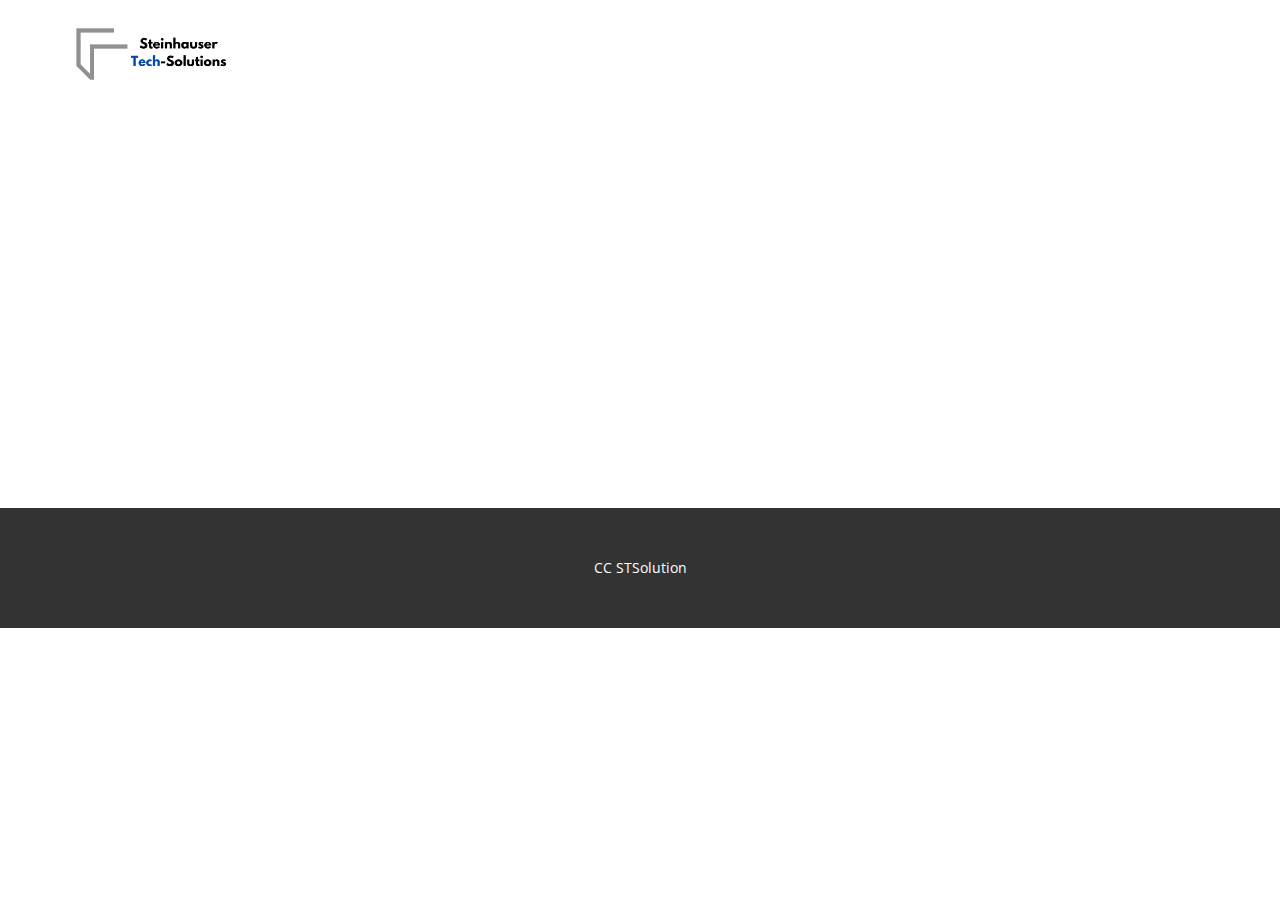
<file: Logistic/Kontakt.html>
<!DOCTYPE html>
<html style="font-size: 16px;" lang="de"><head>
    <meta name="viewport" content="width=device-width, initial-scale=1.0">
    <meta charset="utf-8">
    <meta name="keywords" content="">
    <meta name="description" content="">
    <title>Kontakt</title>
    <link rel="stylesheet" href="nicepage.css" media="screen">
<link rel="stylesheet" href="Kontakt.css" media="screen">
    <script class="u-script" type="text/javascript" src="jquery-1.9.1.min.js" defer=""></script>
    <script class="u-script" type="text/javascript" src="nicepage.js" defer=""></script>
    <meta name="generator" content="Nicepage 6.4.4, nicepage.com">
    <link id="u-theme-google-font" rel="stylesheet" href="https://fonts.googleapis.com/css?family=Montserrat:100,100i,200,200i,300,300i,400,400i,500,500i,600,600i,700,700i,800,800i,900,900i|Open+Sans:300,300i,400,400i,500,500i,600,600i,700,700i,800,800i">
    
    
    
    <script type="application/ld+json">{
		"@context": "http://schema.org",
		"@type": "Organization",
		"name": "",
		"logo": "images/SteinhauserTech-Solutions.png"
}</script>
    <meta name="theme-color" content="#4345e7">
    <meta property="og:title" content="Kontakt">
    <meta property="og:type" content="website">
  <meta data-intl-tel-input-cdn-path="intlTelInput/"></head>
  <body data-path-to-root="./" data-include-products="false" class="u-body u-xl-mode" data-lang="de"><header class="u-clearfix u-header u-header" id="sec-3cd6"><div class="u-clearfix u-sheet u-sheet-1">
        <a href="https://nicepage.com" class="u-image u-logo u-image-1" data-image-width="300" data-image-height="120">
          <img src="images/SteinhauserTech-Solutions.png" class="u-logo-image u-logo-image-1">
        </a>
      </div></header>
    <section class="u-clearfix u-section-1" id="sec-4d5f">
      <div class="u-clearfix u-sheet u-sheet-1"></div>
    </section>
    
    
    
    <footer class="u-align-center u-clearfix u-footer u-grey-80 u-footer" id="sec-f456"><div class="u-clearfix u-sheet u-sheet-1">
        <p class="u-small-text u-text u-text-variant u-text-1">CC STSolution<br>
        </p>
      </div></footer>  
</body></html>
</file>
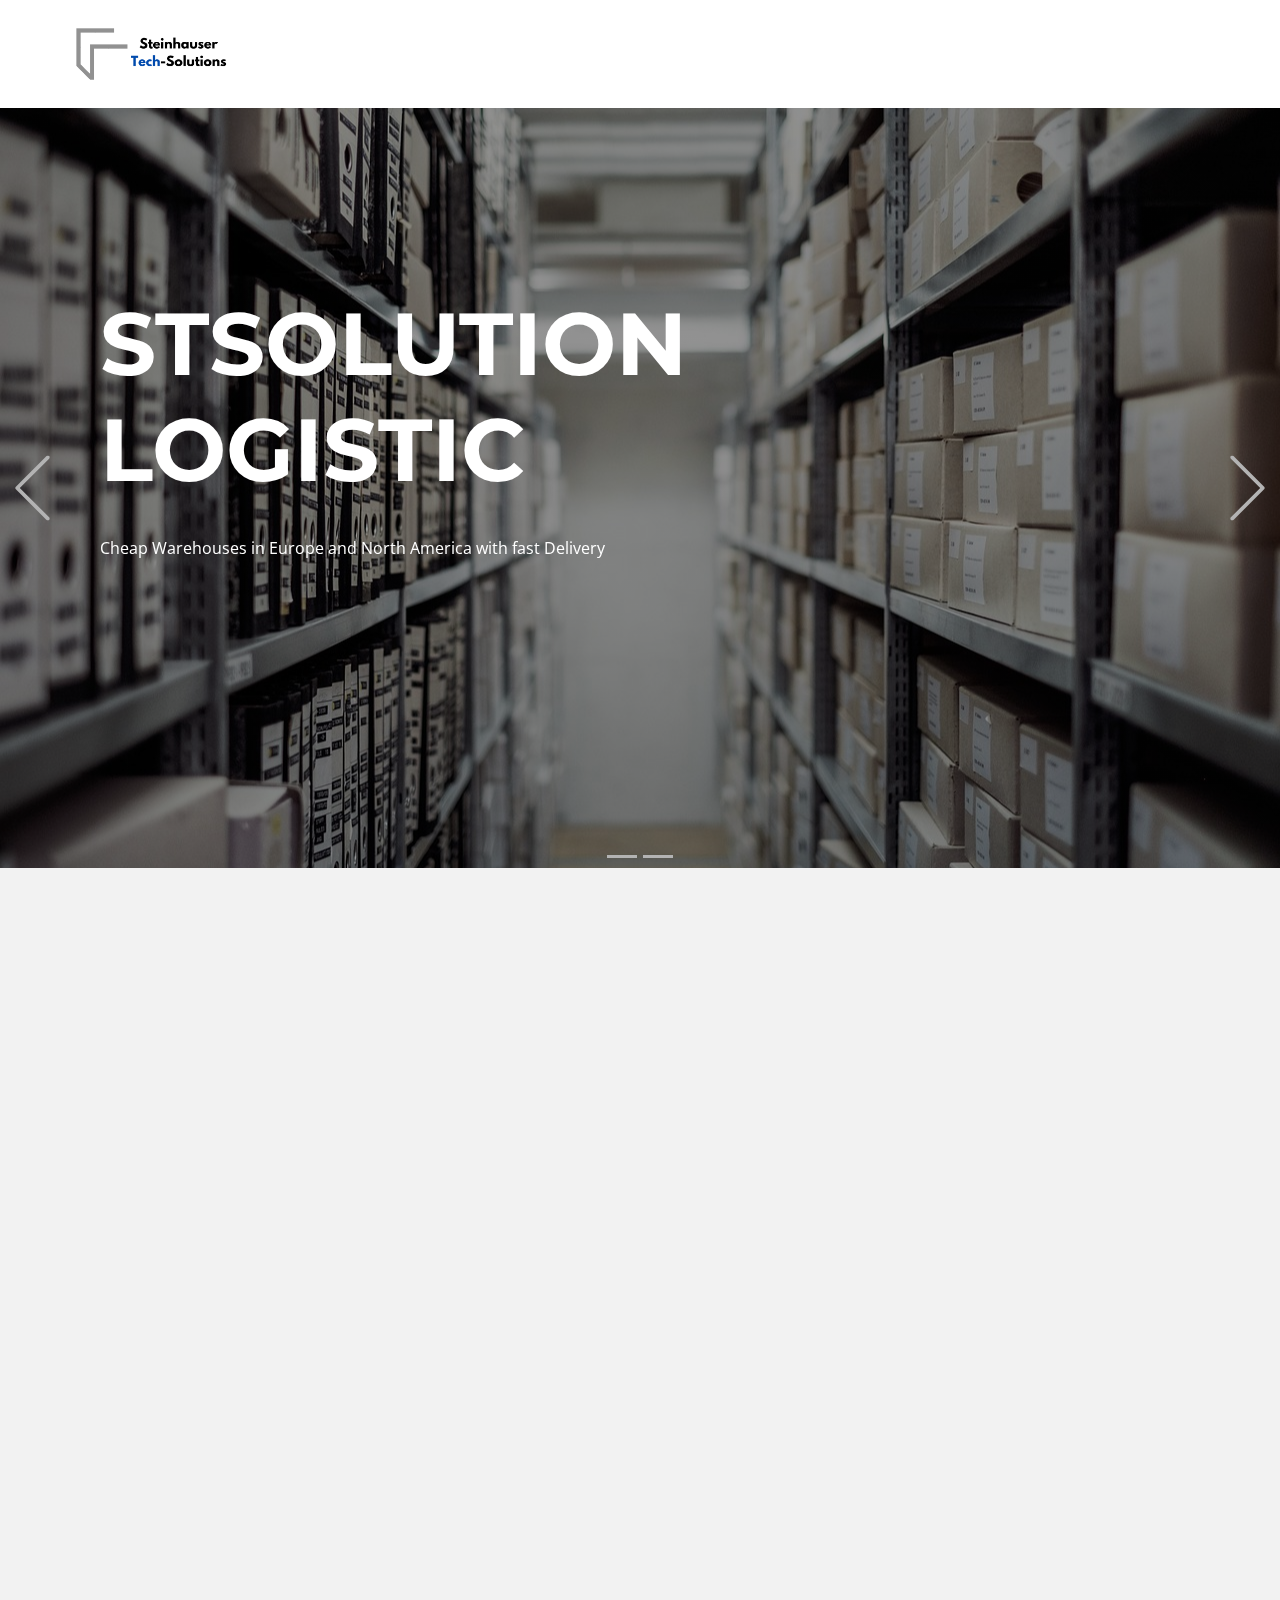
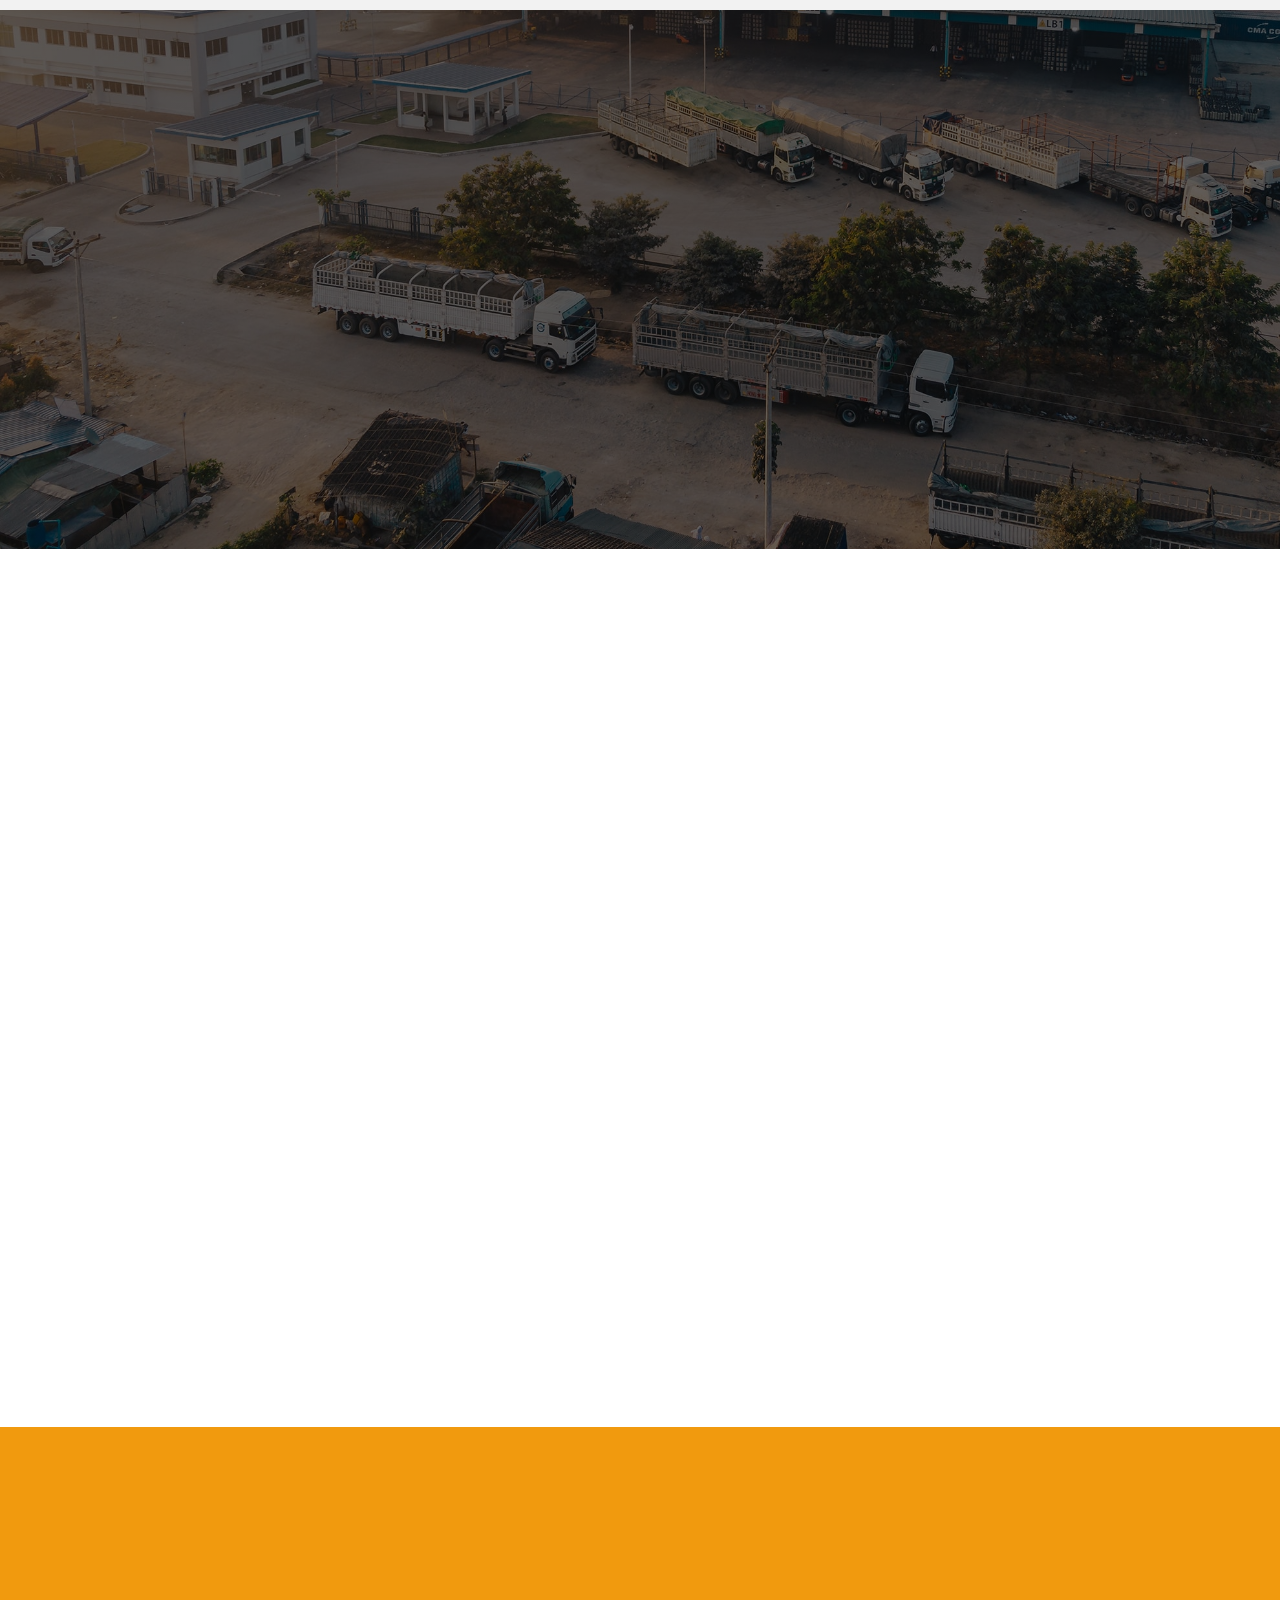
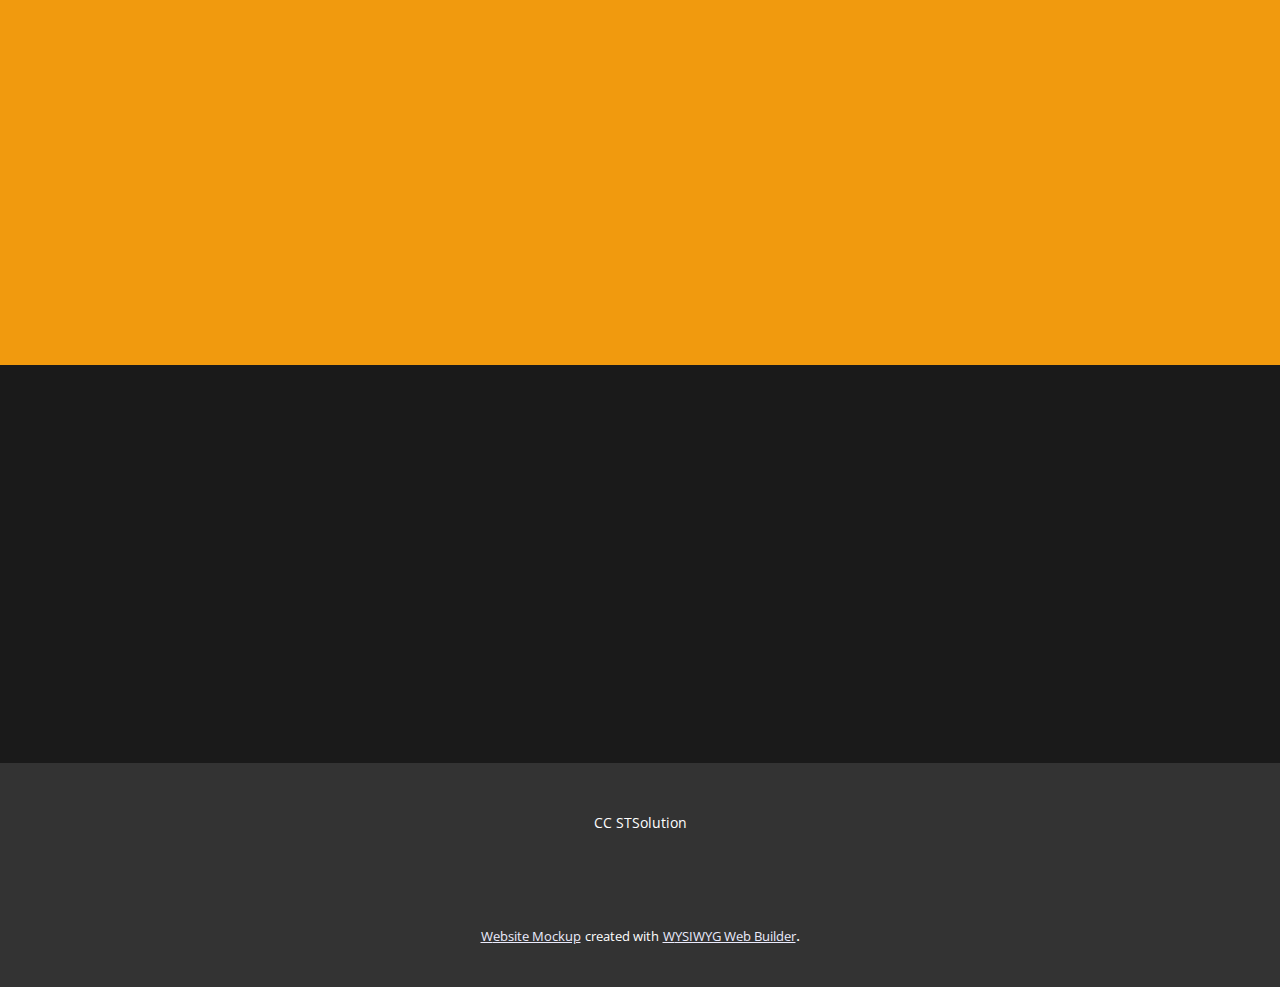
<file: Logistic/Startseite.html>
<!DOCTYPE html>
<html style="font-size: 16px;" lang="de"><head>
    <meta name="viewport" content="width=device-width, initial-scale=1.0">
    <meta charset="utf-8">
    <meta name="keywords" content="Logistic Company, Logistic Company, about company, About, Save time.Save money.Save the planet., Contact Us">
    <meta name="description" content="">
    <title>Startseite</title>
    <link rel="stylesheet" href="nicepage.css" media="screen">
<link rel="stylesheet" href="Startseite.css" media="screen">
    <script class="u-script" type="text/javascript" src="jquery-1.9.1.min.js" defer=""></script>
    <script class="u-script" type="text/javascript" src="nicepage.js" defer=""></script>
    <meta name="generator" content="Nicepage 6.4.4, nicepage.com">
    <link id="u-theme-google-font" rel="stylesheet" href="https://fonts.googleapis.com/css?family=Montserrat:100,100i,200,200i,300,300i,400,400i,500,500i,600,600i,700,700i,800,800i,900,900i|Open+Sans:300,300i,400,400i,500,500i,600,600i,700,700i,800,800i">
    <link id="u-page-google-font" rel="stylesheet" href="https://fonts.googleapis.com/css?family=Montserrat:100,100i,200,200i,300,300i,400,400i,500,500i,600,600i,700,700i,800,800i,900,900i">
    
    
    
    
    
    
    
    <script type="application/ld+json">{
		"@context": "http://schema.org",
		"@type": "Organization",
		"name": "",
		"url": "/",
		"logo": "images/SteinhauserTech-Solutions.png"
}</script>
    <meta name="theme-color" content="#4345e7">
    <meta property="og:title" content="Startseite">
    <meta property="og:type" content="website">
    <link rel="canonical" href="/">
  <meta data-intl-tel-input-cdn-path="intlTelInput/"></head>
  <body data-path-to-root="./" data-include-products="false" class="u-body u-xl-mode" data-lang="de"><header class="u-clearfix u-header u-header" id="sec-3cd6"><div class="u-clearfix u-sheet u-sheet-1">
        <a href="https://nicepage.com" class="u-image u-logo u-image-1" data-image-width="300" data-image-height="120">
          <img src="images/SteinhauserTech-Solutions.png" class="u-logo-image u-logo-image-1">
        </a>
      </div></header>
    <section id="carousel-eb3f" class="u-carousel u-slide u-block-73c8-1" data-u-ride="false" data-interval="5000" data-pause="false">
      <ol class="u-absolute-hcenter u-carousel-indicators u-block-73c8-2">
        <li data-u-target="#carousel-eb3f" data-u-slide-to="0" class="u-active u-grey-30 u-shape-rectangle" style="width: 30px; height: 3px;"></li>
        <li data-u-target="#carousel-eb3f" class="u-grey-30 u-shape-rectangle" style="width: 30px; height: 3px;" data-u-slide-to="1"></li>
      </ol>
      <div class="u-carousel-inner" role="listbox">
        <div class="custom-expanded u-active u-align-left u-carousel-item u-clearfix u-container-align-left u-image u-shading u-section-1-1" src="" data-image-width="1280" data-image-height="853">
          <div class="u-clearfix u-sheet u-valign-middle u-sheet-1">
            <div class="u-container-style u-group u-shape-rectangle u-group-1" data-animation-name="customAnimationIn" data-animation-duration="1500" data-animation-delay="500">
              <div class="u-container-layout u-container-layout-1">
                <h2 class="u-align-left u-custom-font u-font-montserrat u-text u-text-1" data-animation-name="fadeIn" data-animation-duration="1000" data-animation-delay="0" data-animation-direction="">STSolutioN<br>Logistic <br>
                </h2>
                <p class="u-align-left u-large-text u-text u-text-variant u-text-2" data-animation-name="fadeIn" data-animation-duration="1000" data-animation-delay="0" data-animation-direction="">Cheap Warehouses in Europe and North America with fast Delivery<br>
                </p>
              </div>
            </div>
          </div>
        </div>
      </div>
      <a class="u-absolute-vcenter u-carousel-control u-carousel-control-prev u-text-grey-30 u-block-73c8-3" href="#carousel-eb3f" role="button" data-u-slide="prev">
        <span aria-hidden="true">
          <svg viewBox="0 0 477.175 477.175"><path d="M145.188,238.575l215.5-215.5c5.3-5.3,5.3-13.8,0-19.1s-13.8-5.3-19.1,0l-225.1,225.1c-5.3,5.3-5.3,13.8,0,19.1l225.1,225
                    c2.6,2.6,6.1,4,9.5,4s6.9-1.3,9.5-4c5.3-5.3,5.3-13.8,0-19.1L145.188,238.575z"></path></svg>
        </span>
        <span class="sr-only">Previous</span>
      </a>
      <a class="u-absolute-vcenter u-carousel-control u-carousel-control-next u-text-grey-30 u-block-73c8-4" href="#carousel-eb3f" role="button" data-u-slide="next">
        <span aria-hidden="true">
          <svg viewBox="0 0 477.175 477.175"><path d="M360.731,229.075l-225.1-225.1c-5.3-5.3-13.8-5.3-19.1,0s-5.3,13.8,0,19.1l215.5,215.5l-215.5,215.5
                    c-5.3,5.3-5.3,13.8,0,19.1c2.6,2.6,6.1,4,9.5,4c3.4,0,6.9-1.3,9.5-4l225.1-225.1C365.931,242.875,365.931,234.275,360.731,229.075z"></path></svg>
        </span>
        <span class="sr-only">Next</span>
      </a>
    </section>
    <section class="u-clearfix u-container-align-center u-grey-5 u-section-2" id="sec-35d9">
      <div class="u-expanded-width u-palette-3-base u-shape u-shape-rectangle u-shape-1" data-animation-name="customAnimationIn" data-animation-duration="1500" data-animation-delay="500"></div>
      <div class="u-list u-list-1">
        <div class="u-repeater u-repeater-1">
          <div class="u-align-center u-container-align-center u-container-style u-grey-60 u-list-item u-repeater-item u-list-item-1" data-animation-name="customAnimationIn" data-animation-duration="1500" data-animation-delay="500">
            <div class="u-container-layout u-similar-container u-valign-top u-container-layout-1">
              <img src="images/truck-vehicle-with-trailers-background_342744-1297.jpg" alt="" class="u-expanded-width u-image u-image-default u-image-1" data-image-width="626" data-image-height="417">
              <h4 class="u-align-center u-text u-text-1">Online Services</h4>
              <p class="u-align-center u-text u-text-2">Offer Integrated Shipping Trackment on your Website for your Customer<br>
              </p>
              <a href="https://nicepage.me" class="u-active-none u-align-center u-border-2 u-border-active-grey-15 u-border-hover-grey-15 u-border-no-left u-border-no-right u-border-no-top u-border-white u-btn u-btn-rectangle u-button-style u-hover-none u-none u-text-body-alt-color u-text-hover-grey-25 u-btn-1">learn more</a>
            </div>
          </div>
          <div class="u-align-center u-container-align-center u-container-style u-custom-item u-grey-70 u-list-item u-repeater-item u-video-cover u-list-item-2" data-animation-name="customAnimationIn" data-animation-duration="1500" data-animation-delay="0">
            <div class="u-container-layout u-similar-container u-valign-top u-container-layout-2">
              <img src="images/ttttt-min.jpg" alt="" class="u-expanded-width u-image u-image-default u-image-2" data-image-width="1980" data-image-height="1320">
              <h4 class="u-align-center u-text u-text-3">Freight Shipping</h4>
              <p class="u-align-center u-text u-text-4">We can organize Freight Shipping to our Warehouse with Container Shipment<br>
              </p>
              <a href="https://nicepage.com/k/apple-website-templates" class="u-active-none u-align-center u-border-2 u-border-active-grey-15 u-border-hover-grey-15 u-border-no-left u-border-no-right u-border-no-top u-border-white u-btn u-btn-rectangle u-button-style u-hover-none u-none u-text-body-alt-color u-text-hover-grey-25 u-btn-2">learn more</a>
            </div>
          </div>
          <div class="u-align-center u-container-align-center u-container-style u-custom-item u-grey-75 u-list-item u-repeater-item u-video-cover u-list-item-3" data-animation-name="customAnimationIn" data-animation-duration="1500" data-animation-delay="500">
            <div class="u-container-layout u-similar-container u-valign-top u-container-layout-3">
              <img src="images/yty.jpg" alt="" class="u-expanded-width u-image u-image-default u-image-3" data-image-width="800" data-image-height="931">
              <h4 class="u-align-center u-text u-text-5">Customer Service</h4>
              <p class="u-align-center u-text u-text-6">24/7 Customer Support is always included. Get the Phone Number of your Agent<br>
              </p>
              <a href="https://nicepage.com/css-templates" class="u-active-none u-align-center u-border-2 u-border-active-grey-15 u-border-hover-grey-15 u-border-no-left u-border-no-right u-border-no-top u-border-white u-btn u-btn-rectangle u-button-style u-hover-none u-none u-text-body-alt-color u-text-hover-grey-25 u-btn-3">learn more</a>
            </div>
          </div>
          <div class="u-align-center u-container-align-center u-container-style u-custom-item u-grey-80 u-list-item u-repeater-item u-video-cover u-list-item-4" data-animation-name="customAnimationIn" data-animation-duration="1500" data-animation-delay="0">
            <div class="u-container-layout u-similar-container u-valign-top u-container-layout-4">
              <img src="images/two-colleagues-factory_1303-14331.jpg" alt="" class="u-expanded-width u-image u-image-default u-image-4" data-image-width="626" data-image-height="417">
              <h4 class="u-align-center u-text u-text-7">Our Team</h4>
              <p class="u-align-center u-text u-text-8">We have a large Team which make re-packaging fast and cheap for you and us.<br>
              </p>
              <a href="https://nicepage.com/website-builder" class="u-active-none u-align-center u-border-2 u-border-active-grey-15 u-border-hover-grey-15 u-border-no-left u-border-no-right u-border-no-top u-border-white u-btn u-btn-rectangle u-button-style u-hover-none u-none u-text-body-alt-color u-text-hover-grey-25 u-btn-4">learn more</a>
            </div>
          </div>
        </div>
      </div>
    </section>
    <section class="u-clearfix u-image u-shading u-section-3" id="carousel_4bb1" data-image-width="1980" data-image-height="901">
      <div class="u-clearfix u-sheet u-sheet-1">
        <div class="data-layout-selected u-clearfix u-expanded-width u-layout-wrap u-layout-wrap-1">
          <div class="u-gutter-0 u-layout">
            <div class="u-layout-row">
              <div class="u-align-left u-container-style u-layout-cell u-size-30-lg u-size-30-xl u-size-31-md u-size-31-sm u-size-31-xs u-layout-cell-1" data-animation-name="customAnimationIn" data-animation-duration="1500">
                <div class="u-container-layout u-container-layout-1">
                  <h4 class="u-text u-text-1">Need A Quote Now?<br>
                    <br>Whatsapp: +49 1573 4554744<br>
                    <br>E-Mail: Support@stsolution.ovh<br>
                    <br>Contact Person: Jonas Radkowicz<br>
                  </h4>
                </div>
              </div>
              <div class="u-container-align-left u-container-style u-layout-cell u-size-29-md u-size-29-sm u-size-29-xs u-size-30-lg u-size-30-xl u-layout-cell-2" data-animation-name="customAnimationIn" data-animation-duration="1500" data-animation-delay="250">
                <div class="u-container-layout u-valign-top u-container-layout-2">
                  <p class="u-align-left u-text u-text-2">If you want a quote or have question dont​ fear contacting us with your Information on contacting us.<br>
                  </p>
                  <a href="mailto:support@stsolution.ovh" class="u-align-left u-border-none u-btn u-button-style u-palette-3-base u-btn-1">contact us</a>
                </div>
              </div>
            </div>
          </div>
        </div>
      </div>
    </section>
    <section class="u-clearfix u-container-align-center u-section-4" id="carousel_90e3">
      <div class="u-clearfix u-sheet u-valign-middle u-sheet-1">
        <div class="data-layout-selected u-clearfix u-expanded-width u-layout-wrap u-layout-wrap-1">
          <div class="u-layout">
            <div class="u-layout-row">
              <div class="u-align-left u-container-style u-image u-layout-cell u-size-30 u-image-1" data-image-width="1280" data-image-height="853" data-animation-name="customAnimationIn" data-animation-duration="1500" data-animation-delay="500">
                <div class="u-container-layout u-container-layout-1"></div>
              </div>
              <div class="u-container-style u-layout-cell u-size-30 u-layout-cell-2" data-animation-name="customAnimationIn" data-animation-duration="1500" data-animation-delay="500">
                <div class="u-container-layout u-container-layout-2">
                  <div class="u-align-left u-container-align-left u-container-style u-expanded-width-sm u-expanded-width-xs u-group u-palette-3-base u-group-1" data-animation-name="customAnimationIn" data-animation-duration="1500" data-animation-delay="500">
                    <div class="u-container-layout u-valign-middle u-container-layout-3">
                      <h2 class="u-align-left u-text u-text-1">Save time.<br>Save money.<br>Save the planet.
                      </h2>
                    </div>
                  </div>
                  <p class="u-text u-text-2">Instead of searching longtime for​ a Warehouse contact us for a fair Deal while also staying Eco-Friendly. You will not be displeased or else we will issue a instant refund.<br>
                  </p>
                </div>
              </div>
            </div>
          </div>
        </div>
      </div>
    </section>
    <section class="u-clearfix u-grey-90 u-section-5" id="carousel_5a9f">
      <div class="u-expanded-width u-palette-3-base u-shape u-shape-rectangle u-shape-1"></div>
      <img class="u-image u-image-1" src="images/dfed-min.jpg" data-image-width="1200" data-image-height="800" data-animation-name="customAnimationIn" data-animation-duration="1500" data-animation-delay="500">
      <div class="u-list u-list-1">
        <div class="u-repeater u-repeater-1">
          <div class="u-container-align-left u-container-style u-list-item u-repeater-item u-white u-list-item-1" data-animation-name="customAnimationIn" data-animation-duration="1500" data-animation-delay="500">
            <div class="u-container-layout u-similar-container u-valign-middle u-container-layout-1">
              <h3 class="u-align-left u-text u-text-1">Round Optimisation</h3>
              <p class="u-align-left u-text u-text-2">We organize Shipment so your Products never stay's still in one Stop </p>
            </div>
          </div>
          <div class="u-container-align-left u-container-style u-list-item u-repeater-item u-white u-list-item-2" data-animation-name="customAnimationIn" data-animation-duration="1500" data-animation-delay="500">
            <div class="u-container-layout u-similar-container u-valign-middle u-container-layout-2">
              <h3 class="u-align-left u-text u-text-3">Flatbed Shipping</h3>
              <p class="u-align-left u-text u-text-4">We own multiple Flatbed Trucks in China and at our Warehouse location so we can Ship Products ourselves<br>
              </p>
            </div>
          </div>
          <div class="u-container-align-left u-container-style u-list-item u-repeater-item u-white u-list-item-3" data-animation-name="customAnimationIn" data-animation-duration="1500" data-animation-delay="500">
            <div class="u-container-layout u-similar-container u-valign-middle u-container-layout-3">
              <h3 class="u-align-left u-text u-text-5">Analytics &amp; Insights</h3>
              <p class="u-align-left u-text u-text-6">We offer Analytics on Delivery Time and Shipment cost on your Shipments.<br>
              </p>
            </div>
          </div>
        </div>
      </div>
    </section>
    
    
    
    <footer class="u-align-center u-clearfix u-footer u-grey-80 u-footer" id="sec-f456"><div class="u-clearfix u-sheet u-sheet-1">
        <p class="u-small-text u-text u-text-variant u-text-1">CC STSolution<br>
        </p>
      </div></footer>
    <section class="u-backlink u-clearfix u-grey-80">
      <a class="u-link" href="https://nicepage.com/website-mockup" target="_blank">
        <span>Website Mockup</span>
      </a>
      <p class="u-text">
        <span>created with</span>
      </p>
      <a class="u-link" href="" target="_blank">
        <span>WYSIWYG Web Builder</span>
      </a>. 
    </section>
  
</body></html>
</file>
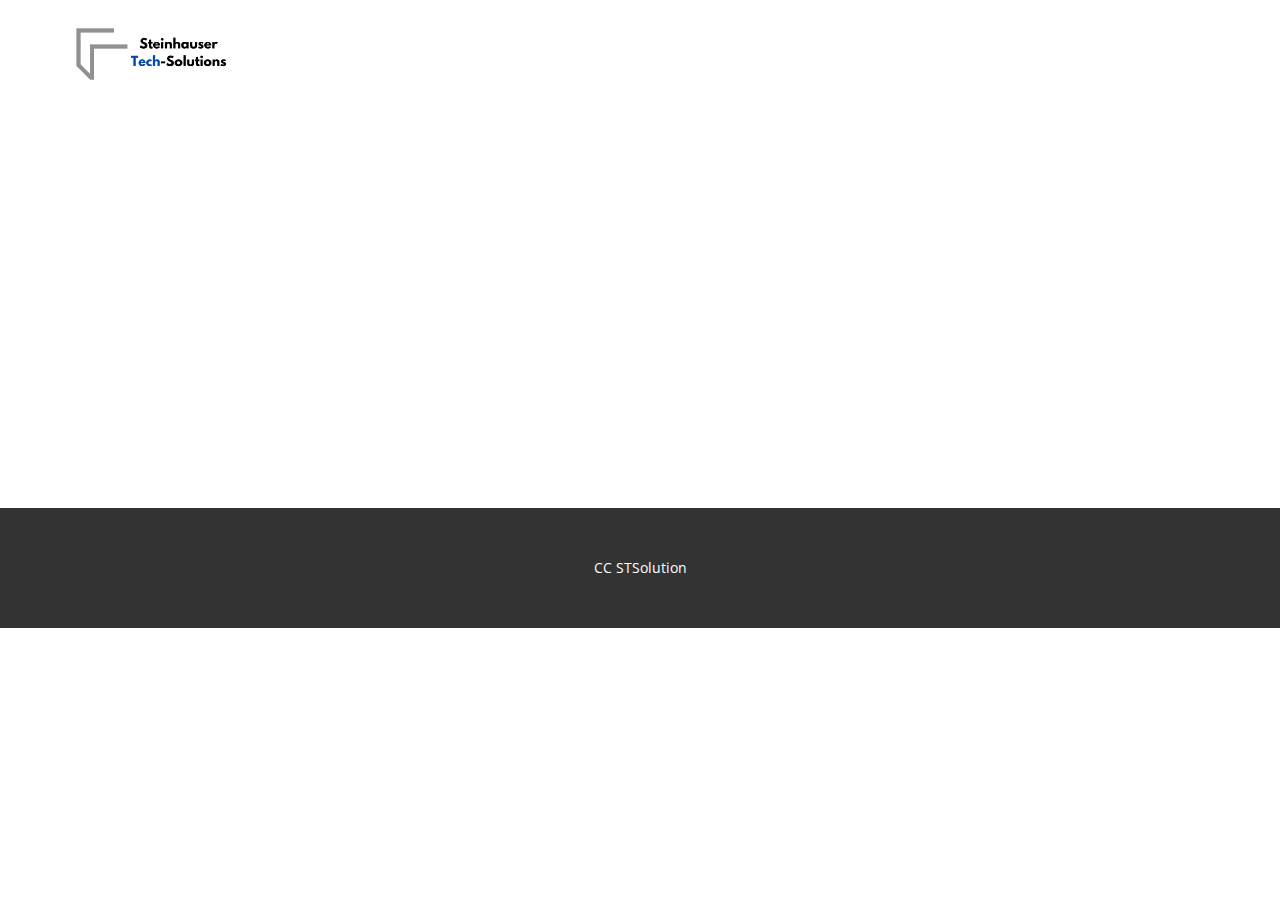
<file: Logistic/Über-uns.html>
<!DOCTYPE html>
<html style="font-size: 16px;" lang="de"><head>
    <meta name="viewport" content="width=device-width, initial-scale=1.0">
    <meta charset="utf-8">
    <meta name="keywords" content="">
    <meta name="description" content="">
    <title>Über uns</title>
    <link rel="stylesheet" href="nicepage.css" media="screen">
<link rel="stylesheet" href="Über-uns.css" media="screen">
    <script class="u-script" type="text/javascript" src="jquery-1.9.1.min.js" defer=""></script>
    <script class="u-script" type="text/javascript" src="nicepage.js" defer=""></script>
    <meta name="generator" content="Nicepage 6.4.4, nicepage.com">
    <link id="u-theme-google-font" rel="stylesheet" href="https://fonts.googleapis.com/css?family=Montserrat:100,100i,200,200i,300,300i,400,400i,500,500i,600,600i,700,700i,800,800i,900,900i|Open+Sans:300,300i,400,400i,500,500i,600,600i,700,700i,800,800i">
    
    
    
    <script type="application/ld+json">{
		"@context": "http://schema.org",
		"@type": "Organization",
		"name": "",
		"logo": "images/SteinhauserTech-Solutions.png"
}</script>
    <meta name="theme-color" content="#4345e7">
    <meta property="og:title" content="Über uns">
    <meta property="og:type" content="website">
  <meta data-intl-tel-input-cdn-path="intlTelInput/"></head>
  <body data-path-to-root="./" data-include-products="false" class="u-body u-xl-mode" data-lang="de"><header class="u-clearfix u-header u-header" id="sec-3cd6"><div class="u-clearfix u-sheet u-sheet-1">
        <a href="https://nicepage.com" class="u-image u-logo u-image-1" data-image-width="300" data-image-height="120">
          <img src="images/SteinhauserTech-Solutions.png" class="u-logo-image u-logo-image-1">
        </a>
      </div></header>
    <section class="u-clearfix u-section-1" id="sec-4ba4">
      <div class="u-clearfix u-sheet u-sheet-1"></div>
    </section>
    
    
    
    <footer class="u-align-center u-clearfix u-footer u-grey-80 u-footer" id="sec-f456"><div class="u-clearfix u-sheet u-sheet-1">
        <p class="u-small-text u-text u-text-variant u-text-1">CC STSolution<br>
        </p>
      </div></footer>  
</body></html>
</file>
